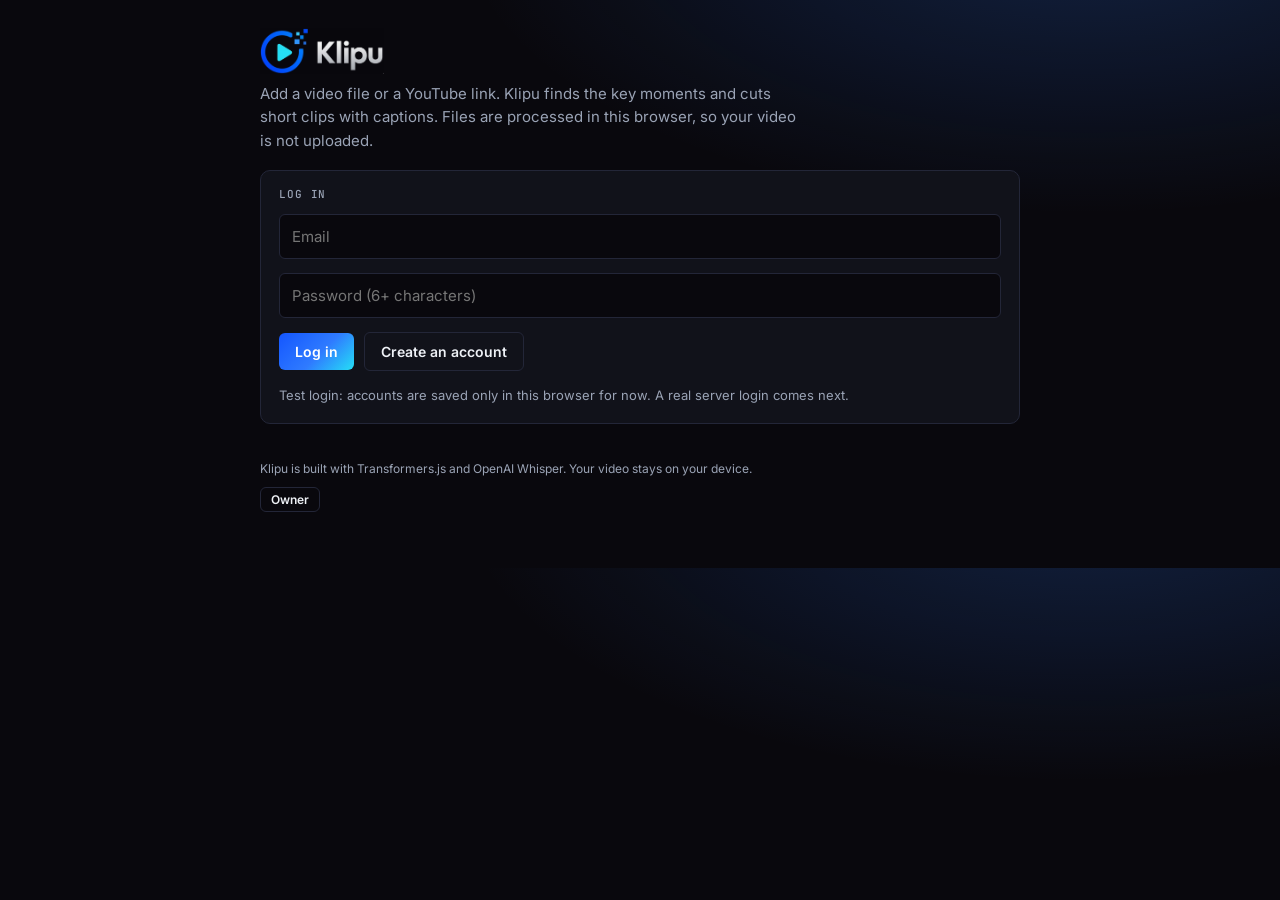
<file: index-13.html>
<!doctype html>
<html lang="en">
<head>
<meta charset="utf-8">
<meta name="viewport" content="width=device-width,initial-scale=1">
<title>Klipu: AI Clip Maker</title>
<link rel="icon" type="image/png" href="[data-uri]">
<link rel="preconnect" href="https://fonts.googleapis.com">
<link rel="preconnect" href="https://fonts.gstatic.com" crossorigin>
<link href="https://fonts.googleapis.com/css2?family=Inter:wght@400;500;600&family=JetBrains+Mono:wght@400;500&family=Space+Grotesk:wght@500;700&display=swap" rel="stylesheet">
<style>
/* Layout concept: an editing bench. Page 1 is the setup. Page 2 is a work bench with one slot per clip, then a small game below it. */
:root {
  --bg: #eceff2;
  --surface: #ffffff;
  --fg: #10151c;
  --muted: #5b6672;
  --line: #d3d9df;
  --accent: #d9480f;
  --accent-fg: #ffffff;
  --ok: #1b7f4b;
  --track: #dfe4e9;
  --err: #b42318;
  --display: "Space Grotesk", system-ui, sans-serif;
  --body: "Inter", system-ui, -apple-system, "Segoe UI", sans-serif;
  --mono: "JetBrains Mono", ui-monospace, Menlo, Consolas, monospace;
  color-scheme: light;
}
@media (prefers-color-scheme: dark) {
  :root {
    --bg: #0e1217; --surface: #161c23; --fg: #e8ecf0; --muted: #8b96a3;
    --line: #27313b; --accent: #2f7bff; --accent-fg: #1a0d05; --ok: #4cc38a;
    --track: #202a33; --err: #ff8a80; color-scheme: dark;
  }
}
* { box-sizing: border-box; }
html, body { margin: 0; }
body { background: var(--bg); color: var(--fg); font: 15px/1.55 var(--body); padding: 28px max(16px, env(safe-area-inset-left, 0px)) 56px; }
.wrap { max-width: 760px; margin: 0 auto; display: flex; flex-direction: column; gap: 18px; }
h1 { font: 700 32px/1.1 var(--display); letter-spacing: -0.02em; margin: 0; text-wrap: balance; }
.sub { color: var(--muted); margin: 8px 0 0; max-width: 60ch; }
.panel { background: var(--surface); border: 1px solid var(--line); border-radius: 10px; padding: 18px; display: flex; flex-direction: column; gap: 14px; min-width: 0; }
.label { font: 500 11px/1 var(--mono); letter-spacing: 0.08em; text-transform: uppercase; color: var(--muted); }
.drop { border: 1.5px dashed var(--line); border-radius: 8px; padding: 26px 16px; text-align: center; cursor: pointer; transition: border-color .15s, background .15s; display: block; }
.drop:hover, .drop.over { border-color: var(--accent); background: color-mix(in srgb, var(--accent) 6%, transparent); }
.drop b { display: block; font: 600 16px var(--display); overflow-wrap: anywhere; }
.drop span { color: var(--muted); font-size: 13px; }
.drop input { display: none; }
.opts { display: grid; grid-template-columns: repeat(auto-fit, minmax(170px, 1fr)); gap: 14px; }
.opt { display: flex; flex-direction: column; gap: 6px; min-width: 0; }
select { font: inherit; color: var(--fg); background: var(--bg); border: 1px solid var(--line); border-radius: 6px; padding: 9px 10px; width: 100%; }
.check { display: flex; align-items: center; gap: 8px; font-size: 14px; }
button { font: 600 14px var(--body); border-radius: 6px; border: 1px solid transparent; padding: 10px 16px; cursor: pointer; }
button.primary { background: var(--accent); color: var(--accent-fg); }
button.ghost { background: transparent; color: var(--fg); border-color: var(--line); }
button:disabled { opacity: .45; cursor: not-allowed; }
button:focus-visible, select:focus-visible, .drop:focus-visible, a:focus-visible, canvas:focus-visible { outline: 2px solid var(--accent); outline-offset: 2px; }
.note { font-size: 13px; color: var(--muted); }
.row { display: flex; flex-wrap: wrap; align-items: center; gap: 10px; }
.bar { height: 8px; border-radius: 4px; background: var(--track); overflow: hidden; }
.bar > i { display: block; height: 100%; width: 0; background: var(--accent); transition: width .25s; }
.stage { font: 500 14px/1.4 var(--mono); overflow-wrap: anywhere; }
.stat { font: 400 12px var(--mono); color: var(--muted); }
.err { color: var(--err); font-size: 14px; white-space: pre-wrap; overflow-wrap: anywhere; }
video#pv { width: 100%; max-height: 60vh; background: #000; border-radius: 8px; }

/* page 2: one slot per clip */
.slots { display: flex; flex-direction: column; gap: 10px; }
.slot { display: grid; grid-template-columns: 38px 1fr; gap: 12px; background: var(--surface); border: 1px solid var(--line); border-radius: 10px; padding: 14px; min-width: 0; }
.slot .n { font: 700 22px var(--display); color: var(--accent); }
.slot h3 { margin: 0; font: 600 16px var(--display); text-wrap: balance; overflow-wrap: anywhere; }
.slot .tc { font: 400 12px var(--mono); color: var(--muted); margin: 2px 0 10px; }
.slot .srow { display: flex; justify-content: space-between; gap: 10px; margin-top: 6px; font: 500 12px var(--mono); }
.slot .pct { color: var(--fg); font-variant-numeric: tabular-nums; }
.slot .sstat { color: var(--muted); text-align: right; overflow-wrap: anywhere; }
.slot.done .bar > i { background: var(--ok); }
.slot.done .n { color: var(--ok); }
.slot.failed .n, .slot.failed .sstat { color: var(--err); }
.slot .acts { margin-top: 10px; }
.slot .acts a { font: 600 14px var(--body); color: var(--accent-fg); background: var(--ok); border-radius: 6px; padding: 10px 16px; text-decoration: none; }
.slot .msg { flex-basis: 100%; font-size: 13px; color: var(--err); overflow-wrap: anywhere; }

/* game */
.game { align-items: center; text-align: center; }
.game .head { align-self: stretch; display: flex; justify-content: space-between; align-items: baseline; gap: 10px; flex-wrap: wrap; }
.game h2 { margin: 0; font: 700 18px var(--display); }
canvas#game { display: block; width: 100%; max-width: 380px; aspect-ratio: 3 / 4; border-radius: 8px; border: 1px solid var(--line); touch-action: manipulation; user-select: none; -webkit-user-select: none; -webkit-tap-highlight-color: transparent; cursor: pointer; }
.badges { display: flex; flex-wrap: wrap; gap: 6px; justify-content: center; }
.badge { font: 500 11px var(--mono); border: 1px solid var(--line); border-radius: 999px; padding: 4px 10px; color: var(--muted); opacity: .5; }
.badge.on { opacity: 1; color: var(--accent-fg); background: var(--accent); border-color: var(--accent); }
.pick { display: grid; grid-template-columns: repeat(auto-fill, minmax(150px, 1fr)); gap: 10px; }
.pick .card { display: flex; flex-direction: column; gap: 6px; text-align: left; background: var(--bg); border: 2px solid var(--line); border-radius: 10px; padding: 8px; color: var(--fg); font: 500 13px/1.3 var(--body); min-width: 0; }
.pick .card canvas, .pick .card .shape { width: 100%; aspect-ratio: 16 / 9; border-radius: 6px; display: block; background: #111; }
.pick .card b { font: 600 13px var(--display); }
.pick .card span { color: var(--muted); font-size: 12px; }
.pick .card[aria-pressed="true"] { border-color: var(--accent); background: color-mix(in srgb, var(--accent) 10%, var(--bg)); }
.pick .card .shape { aspect-ratio: auto; height: 84px; display: flex; align-items: center; justify-content: center; }
.pick .shape i { display: block; height: 100%; background: #3a4654; border: 2px solid #8b96a3; border-radius: 3px; }
.slot .live { margin: 0 0 10px; }
.livecv { display: block; width: 110px; max-width: 40%; height: auto; border-radius: 6px; border: 1px solid var(--line); background: #000; }
.offscreen { position: fixed; left: -99999px; top: 0; width: 8px; height: 8px; }
.hidvid { position: fixed; right: 0; bottom: 0; width: 2px; height: 2px; opacity: .01; pointer-events: none; }

.ad { border: 1px dashed var(--line); border-radius: 8px; padding: 12px 14px; font-size: 13px; color: var(--muted); display: flex; gap: 10px; align-items: center; flex-wrap: wrap; }
.ad b { font: 500 10px var(--mono); letter-spacing: 0.08em; text-transform: uppercase; border: 1px solid var(--line); border-radius: 3px; padding: 2px 5px; }
.ad a { color: var(--accent); font-weight: 600; overflow-wrap: anywhere; }
footer { font-size: 12px; color: var(--muted); }
[hidden] { display: none !important; }
@media (max-width: 520px) { .slot { grid-template-columns: 30px 1fr; gap: 10px; } }

/* ===== Klipu theme: colours taken from the logo ===== */
:root { --bg:#09080d; --surface:#11121a; --fg:#eef1f6; --muted:#9aa3b5; --line:#232638; --accent:#2f7bff; --accent2:#25dff6; --accent-fg:#ffffff; --ok:#25dff6; --track:#1a1d2b; --err:#ff7b86; color-scheme: dark; }
body { background: radial-gradient(900px 420px at 85% -80px, rgba(47,123,255,.22), transparent 70%), var(--bg); }
button.primary { background: linear-gradient(135deg, #1456ff, #2f7bff 55%, #25dff6); color:#fff; border:0; }
.slot .acts a { color:#03141c; }
.badge.on { color:#fff; }
.slot .n, .ad a { color: var(--accent2); }
input[type=text], input[type=email], input[type=password], input[type=url], textarea { font: inherit; color: var(--fg); background: var(--bg); border: 1px solid var(--line); border-radius: 6px; padding: 10px 12px; width: 100%; }
textarea { resize: vertical; }
input:focus-visible, textarea:focus-visible { outline: 2px solid var(--accent2); outline-offset: 2px; }
.stack { display: flex; flex-direction: column; gap: 18px; min-width: 0; }
.brand { display: flex; align-items: center; justify-content: space-between; gap: 12px; flex-wrap: wrap; }
.logo { height: 46px; width: auto; display: block; }
nav { display: flex; gap: 8px; flex-wrap: wrap; }
nav button { padding: 8px 12px; font-size: 13px; }
nav button.on { border-color: var(--accent2); color: var(--accent2); }
.tabs { display: flex; gap: 8px; flex-wrap: wrap; }
.tabs button { padding: 8px 12px; font-size: 13px; }
.tabs button.on { border-color: var(--accent2); color: var(--accent2); }
.soon { display: grid; grid-template-columns: repeat(auto-fit, minmax(200px, 1fr)); gap: 10px; }
.lk { display: flex; flex-direction: column; gap: 2px; border: 1px dashed var(--line); border-radius: 8px; padding: 10px 12px; opacity: .85; }
.lk b { font: 600 14px var(--display); }
.lk span { font: 500 11px var(--mono); color: var(--accent2); letter-spacing: .06em; text-transform: uppercase; }
.stars { display: flex; gap: 4px; }
.star { background: transparent; border: 0; padding: 2px 4px; font-size: 30px; line-height: 1; color: var(--line); }
.star.on { color: var(--accent2); }
.modal { position: fixed; inset: 0; z-index: 50; background: rgba(4,4,8,.72); display: flex; align-items: center; justify-content: center; padding: 16px; }
.modal .card { background: var(--surface); border: 1px solid var(--line); border-radius: 12px; padding: 20px; width: min(440px, 100%); display: flex; flex-direction: column; gap: 12px; }
.modal h2 { margin: 0; font: 700 20px var(--display); }
.rv { border-top: 1px solid var(--line); padding: 12px 0; display: flex; flex-direction: column; gap: 4px; }
.rv:first-child { border-top: 0; }
.rv .meta { font: 400 12px var(--mono); color: var(--muted); }
.rv .st { color: var(--accent2); letter-spacing: 2px; }
.rv .tag { font: 500 10px var(--mono); text-transform: uppercase; border: 1px solid var(--err); color: var(--err); border-radius: 3px; padding: 1px 5px; margin-left: 6px; }
.rv p { margin: 0; overflow-wrap: anywhere; white-space: pre-wrap; }
#ownerBox { display: inline-flex; gap: 6px; align-items: center; }
#ownerBox input { width: 160px; padding: 5px 8px; font-size: 12px; }
footer .row { margin-top: 8px; }
footer button { padding: 4px 10px; font-size: 12px; }
</style>
</head>
<body>
<div class="wrap">
  <header>
    <div class="brand">
      <img class="logo" src="[data-uri]" alt="Klipu">
      <nav id="nav" hidden>
        <button class="ghost" data-go="studio" id="nvStudio">Studio</button>
        <button class="ghost" data-go="reviews" id="nvReviews">Reviews</button>
        <button class="ghost" id="logout">Log out</button>
      </nav>
    </div>
    <p class="sub">Add a video file or a YouTube link. Klipu finds the key moments and cuts short clips with captions. Files are processed in this browser, so your video is not uploaded.</p>
  </header>

  <!-- LOGIN (shown first to everyone who is not logged in) -->
  <section class="panel" id="viewAuth" hidden aria-label="Log in">
    <div class="label" id="authTitle">Log in</div>
    <input id="aEmail" type="email" placeholder="Email" autocomplete="email">
    <input id="aPass" type="password" placeholder="Password (6+ characters)" autocomplete="current-password">
    <div class="err" id="aErr" hidden></div>
    <div class="row"><button class="primary" id="aGo">Log in</button><button class="ghost" id="aSwap">Create an account</button></div>
    <div class="note">Test login: accounts are saved only in this browser for now. A real server login comes next.</div>
  </section>

  <!-- REVIEWS PAGE -->
  <div class="stack" id="viewReviews" hidden>
    <section class="panel">
      <div class="label">Reviews and bug reports</div>
      <div class="stat" id="rvAvg"></div>
      <div class="tabs"><button class="ghost kind on" data-k="review">Review</button><button class="ghost kind" data-k="bug">Report a bug</button></div>
      <div class="stars" id="rvStars" aria-label="Rating"></div>
      <textarea id="rvText" rows="4" maxlength="1000" placeholder="Tell us what you think"></textarea>
      <input id="rvDev" type="text" maxlength="80" placeholder="Phone and browser (helps us find the bug)" hidden>
      <div class="err" id="rvErr" hidden></div>
      <div class="row"><button class="primary" id="rvSend">Send</button></div>
    </section>
    <section class="panel"><div class="label">What people said</div><div id="rvList"></div></section>
  </div>

  <div class="stack" id="studio">

  <!-- AD SLOT (top). Fill PROMO.top in the script below, or paste ad network code inside the div under it. -->
  <aside class="ad" id="adTop" hidden></aside>
  <div id="adNetworkTop"></div>

  <!-- PAGE 1: setup -->
  <section class="panel" id="viewSetup" aria-label="Source and settings">
    <div class="label">1 · Video</div>
    <div class="tabs"><button class="ghost on" id="tabFile">Upload a file</button><button class="ghost" id="tabLink">YouTube link 🔒 Coming soon</button></div>
    <div id="linkBox" hidden style="display:flex;flex-direction:column;gap:8px">
      <input id="linkUrl" type="url" placeholder="Paste a YouTube link" disabled>
      <div class="row"><button class="primary" id="linkGo" disabled>Get video</button><span class="note" id="linkMsg">🔒 Coming soon.</span></div>
    </div>
    <label class="drop" id="drop" tabindex="0">
      <input type="file" id="file" accept="video/*">
      <b id="fname">Choose a video file</b>
      <span id="fmeta">or drop it here. English speech works best.</span>
    </label>
    <div class="label">2 · Settings</div>
    <div class="opts">
      <div class="opt"><label class="label" for="len">Clip length</label>
        <select id="len"><option value="30">About 30 seconds</option><option value="60" selected>About 1 minute</option></select></div>
      <div class="opt"><label class="label" for="count">Number of clips</label>
        <select id="count"><option value="1">1 (best one only)</option><option>3</option><option selected>5</option><option>8</option><option>10</option><option>15</option></select></div>
      <div class="opt"><label class="label" for="lang">Language in the video</label>
        <select id="lang"><option value="en">English</option><option value="hi">Hindi</option><option value="bn">Bengali</option><option value="auto">Other (auto-detect)</option></select></div>
      <div class="opt"><label class="label" for="model">Speech model</label>
        <select id="model"><option value="tiny">Fast (tiny)</option><option value="base">Better (base, slower)</option><option value="small">Best for Hindi (small, slowest, big download)</option></select></div>
      <div class="opt"><label class="label" for="quality">Clip quality</label>
        <select id="quality"><option value="light" selected>Light 540p: smooth, small files</option><option value="hd">HD 720p: sharper, heavier</option></select></div>
      <div class="opt"><label class="label" for="speed">Speed</label>
        <select id="speed"><option value="safe" selected>Safe: smooth phone (recommended)</option><option value="balanced">Balanced: 2 helpers, phone may slow down</option><option value="fast">Fast: strong phones / laptops only</option></select></div>
    </div>
    <div class="label">Shape of the clip</div>
    <input type="hidden" id="fmt" value="orig"><div class="pick" id="pickFmt"></div>
    <div class="label">Framing (when the shape is not "Same as video")</div>
    <input type="hidden" id="frame" value="follow"><div class="pick" id="pickFrame"></div>
    <div id="peoplePos" hidden style="display:flex;flex-direction:column;gap:8px">
      <div class="label">Where the people sit (0% = left edge, 100% = right edge)</div>
      <label class="check">Person 1 <input type="range" id="cx1" min="0" max="100" value="27" style="flex:1"><output>27%</output></label>
      <label class="check">Person 2 <input type="range" id="cx2" min="0" max="100" value="73" style="flex:1"><output>73%</output></label>
    </div>
    <div class="label">Top line (topic + hook)</div>
    <input type="hidden" id="top" value="hook"><div class="pick" id="pickTop"></div>
    <div class="label">Caption style</div>
    <input type="hidden" id="capstyle" value="pop"><div class="pick" id="pickCap"></div>
    <div class="note">Hindi, Bengali and other languages use the bigger speech engine (about 150 MB the first time). Pick "Better (base)" for them, because the tiny one makes many mistakes. If the page crashes, choose Safe and close other tabs.</div>
    <div class="row">
      <button class="primary" id="go" disabled>Make my clips</button>
      <span class="note">Keep this tab open with the screen on and the phone plugged in. The first run downloads the speech model once and needs internet.</span>
    </div>
  </section>

  <section class="panel" id="soonBox" aria-label="Coming soon">
    <div class="label">Coming soon</div>
    <div class="soon">
      <div class="lk"><b>🔒 Live stream clipping</b><span>Coming soon</span></div>
      <div class="lk"><b>🔒 Creator workspaces</b><span>Coming soon</span></div>
      <div class="lk"><b>🔒 Auto-post to YouTube</b><span>Coming soon</span></div>
      <div class="lk"><b>🔒 Premium (no ads)</b><span>Coming soon</span></div>
    </div>
  </section>

  <!-- PAGE 2: work bench -->
  <div id="viewWork" hidden style="display:flex;flex-direction:column;gap:14px">
    <section class="panel" aria-live="polite">
      <div class="label" id="stepLabel">Step 1 of 2</div>
      <div class="stage" id="stageTxt">Starting…</div>
      <div class="bar"><i id="barFill"></i></div>
      <div class="stat" id="elapsed"></div>
      <div class="err" id="errTxt" hidden></div>
      <div class="row"><button class="ghost" id="back" hidden>Start over</button></div>
    </section>

    <video id="pv" controls playsinline hidden></video>
    <div class="slots" id="slots"></div>

    <section class="panel game" aria-label="Game">
      <div class="head"><h2>Play while you wait</h2><span class="stat" id="gameScore">Level 1 · Score 0 · Best 0</span></div>
      <canvas id="game" tabindex="0" aria-label="Tap to make the bird fly between the pillars"></canvas>
      <div class="badges" id="badges" aria-label="Achievements"></div>
      <span class="note">Tap the game, or press Space, to fly. Every 5 pillars is a new level with a new badge. From score 10, shield and boost orbs appear in the gaps.</span>
    </section>
  </div>

  </div><!-- /studio -->

  <!-- AD SLOT (bottom) -->
  <aside class="ad" id="adBottom" hidden></aside>
  <div id="adNetworkBottom"></div>

  <footer>Klipu is built with Transformers.js and OpenAI Whisper. Your video stays on your device.
    <div class="row"><button class="ghost" id="ownerBtn">Owner</button><span id="ownerBox" hidden><input id="ownerCode" type="password" placeholder="Owner code" autocomplete="off"><button class="primary" id="ownerGo">Unlock</button></span><span id="ownerMsg"></span></div>
  </footer>
</div>
<div class="modal" id="rvModal" hidden>
  <div class="card" role="dialog" aria-modal="true" aria-labelledby="mTitle">
    <h2 id="mTitle">Your clip is exported 🎉</h2>
    <div class="note">How was Klipu? It takes 10 seconds.</div>
    <div class="stars" id="mStars" aria-label="Rating"></div>
    <textarea id="mText" rows="3" maxlength="1000" placeholder="What should we keep or fix? (optional)"></textarea>
    <div class="err" id="mErr" hidden></div>
    <div class="row"><button class="primary" id="mSend">Send review</button><button class="ghost" id="mLater">Later</button><button class="ghost" id="mAll">All reviews</button></div>
  </div>
</div>
<canvas id="stage" class="offscreen" aria-hidden="true"></canvas>


<script>
/* Klipu shell: login, reviews, locks. Plain script, runs before the main module. */
(() => {
  const Q = (id) => document.getElementById(id);
  const OWNER_CODE = 'klipu-owner-change-me';   // <-- CHANGE THIS. Anyone who reads this file can see it, so it is a soft lock only.
  const LONG_MIN = 30;                          // videos longer than this (minutes) are owner-only for now
  const ls = {
    get(k, d) { try { const v = localStorage.getItem(k); return v ? JSON.parse(v) : d; } catch (e) { return d; } },
    set(k, v) { try { localStorage.setItem(k, JSON.stringify(v)); } catch (e) { /* storage blocked */ } }
  };
  let owner = ls.get('klipu_owner', false);
  async function sha(s) {
    try { const b = await crypto.subtle.digest('SHA-256', new TextEncoder().encode(s)); return Array.from(new Uint8Array(b), (x) => x.toString(16).padStart(2, '0')).join(''); }
    catch (e) { return btoa(unescape(encodeURIComponent(s))); }
  }
  const show = (el, msg) => { el.textContent = msg; el.hidden = !msg; };

  /* ---- store: swap these two functions for Supabase/Firebase later so reviews are shared between everyone ---- */
  const Store = {
    all: () => ls.get('klipu_reviews', []),
    add(r) { const a = Store.all(); a.unshift(r); ls.set('klipu_reviews', a.slice(0, 300)); }
  };

  /* ---- pages ---- */
  const pages = { studio: 'studio', reviews: 'viewReviews', auth: 'viewAuth' };
  function go(p) {
    const user = ls.get('klipu_session', null);
    if (!user) p = 'auth';
    for (const k in pages) Q(pages[k]).hidden = k !== p;
    Q('nav').hidden = !user;
    Q('nvStudio').classList.toggle('on', p === 'studio');
    Q('nvReviews').classList.toggle('on', p === 'reviews');
    if (p === 'reviews') drawReviews();
    window.scrollTo(0, 0);
  }
  document.querySelectorAll('[data-go]').forEach((b) => b.addEventListener('click', () => go(b.dataset.go)));

  /* ---- login (test version, browser only) ---- */
  let signup = false;
  function authMode(s) {
    signup = s;
    Q('authTitle').textContent = s ? 'Create an account' : 'Log in';
    Q('aGo').textContent = s ? 'Sign up' : 'Log in';
    Q('aSwap').textContent = s ? 'I already have an account' : 'Create an account';
    Q('aPass').autocomplete = s ? 'new-password' : 'current-password';
    show(Q('aErr'), '');
  }
  Q('aSwap').addEventListener('click', () => authMode(!signup));
  async function submitAuth() {
    const email = Q('aEmail').value.trim().toLowerCase(), pass = Q('aPass').value;
    if (!/^[^@\s]+@[^@\s]+\.[^@\s]+$/.test(email)) return show(Q('aErr'), 'Enter a valid email.');
    if (pass.length < 6) return show(Q('aErr'), 'Password needs 6 or more characters.');
    const users = ls.get('klipu_users', {}), hash = await sha(pass + '|' + email);
    if (signup) {
      if (users[email]) return show(Q('aErr'), 'This email already has an account. Log in instead.');
      users[email] = hash; ls.set('klipu_users', users);
    } else if (users[email] !== hash) return show(Q('aErr'), 'Wrong email or password.');
    ls.set('klipu_session', email); Q('aPass').value = ''; show(Q('aErr'), ''); go('studio');
  }
  Q('aGo').addEventListener('click', submitAuth);
  Q('aPass').addEventListener('keydown', (e) => { if (e.key === 'Enter') submitAuth(); });
  Q('logout').addEventListener('click', () => { ls.set('klipu_session', null); go('auth'); });

  /* ---- stars ---- */
  function mkStars(box) {
    let v = 0; const bs = [];
    const paint = () => bs.forEach((b, j) => b.classList.toggle('on', j < v));
    for (let i = 1; i <= 5; i++) {
      const b = document.createElement('button'); b.type = 'button'; b.className = 'star'; b.textContent = '★';
      b.setAttribute('aria-label', i + (i > 1 ? ' stars' : ' star'));
      b.addEventListener('click', () => { v = i; paint(); }); bs.push(b); box.append(b);
    }
    return { get: () => v, reset() { v = 0; paint(); } };
  }
  const pageStars = mkStars(Q('rvStars')), modalStars = mkStars(Q('mStars'));
  const who = () => { const e = ls.get('klipu_session', '') || 'guest'; return e.split('@')[0].slice(0, 3) + '***'; };
  const clean = (s) => s.replace(/\s+/g, ' ').trim().slice(0, 1000);

  /* ---- reviews page ---- */
  let kind = 'review';
  document.querySelectorAll('.kind').forEach((b) => b.addEventListener('click', () => {
    kind = b.dataset.k;
    document.querySelectorAll('.kind').forEach((x) => x.classList.toggle('on', x === b));
    Q('rvStars').hidden = kind === 'bug'; Q('rvDev').hidden = kind !== 'bug';
    Q('rvText').placeholder = kind === 'bug' ? 'What went wrong? What did you tap before it happened?' : 'Tell us what you think';
  }));
  Q('rvSend').addEventListener('click', () => {
    const text = clean(Q('rvText').value);
    if (!text) return show(Q('rvErr'), 'Write a few words first.');
    if (kind === 'review' && !pageStars.get()) return show(Q('rvErr'), 'Pick a star rating.');
    Store.add({ type: kind, stars: kind === 'review' ? pageStars.get() : 0, text, device: clean(Q('rvDev').value).slice(0, 80), who: who(), t: Date.now() });
    Q('rvText').value = ''; Q('rvDev').value = ''; pageStars.reset(); show(Q('rvErr'), ''); drawReviews();
  });
  function drawReviews() {
    const all = Store.all(), rs = all.filter((r) => r.type === 'review' && r.stars);
    Q('rvAvg').textContent = rs.length ? 'Average ' + (rs.reduce((a, r) => a + r.stars, 0) / rs.length).toFixed(1) + ' / 5 from ' + rs.length + ' review' + (rs.length > 1 ? 's' : '') : 'No reviews yet. Be the first.';
    const box = Q('rvList'); box.replaceChildren();
    if (!all.length) { const n = document.createElement('div'); n.className = 'note'; n.textContent = 'Nothing here yet.'; box.append(n); return; }
    for (const r of all) {
      const d = document.createElement('div'); d.className = 'rv';
      const m = document.createElement('div'); m.className = 'meta';
      if (r.stars) { const s = document.createElement('span'); s.className = 'st'; s.textContent = '★'.repeat(r.stars); m.append(s, ' '); }
      m.append(r.who + ' · ' + new Date(r.t).toLocaleDateString());
      if (r.type === 'bug') { const t = document.createElement('span'); t.className = 'tag'; t.textContent = 'Bug'; m.append(t); }
      const p = document.createElement('p'); p.textContent = r.text + (r.device ? '\n(' + r.device + ')' : '');
      d.append(m, p); box.append(d);
    }
  }

  /* ---- review popup when a clip is exported ---- */
  let asked = false;
  const modal = Q('rvModal');
  const closeModal = () => { modal.hidden = true; };
  document.addEventListener('click', (e) => {
    const a = e.target.closest && e.target.closest('#slots a[download]');
    if (!a || asked) return;
    const last = ls.get('klipu_rv_last', 0);
    if (Date.now() - last < 7 * 864e5) return;
    asked = true; setTimeout(() => { modal.hidden = false; const f = Q('mStars').querySelector('button'); if (f) f.focus(); }, 900);
  });
  Q('mLater').addEventListener('click', closeModal);
  Q('mAll').addEventListener('click', () => { closeModal(); go('reviews'); });
  Q('mSend').addEventListener('click', () => {
    if (!modalStars.get()) return show(Q('mErr'), 'Pick a star rating.');
    Store.add({ type: 'review', stars: modalStars.get(), text: clean(Q('mText').value) || '(no comment)', device: '', who: who(), t: Date.now() });
    ls.set('klipu_rv_last', Date.now()); modalStars.reset(); Q('mText').value = ''; show(Q('mErr'), ''); closeModal();
  });
  document.addEventListener('keydown', (e) => { if (e.key === 'Escape' && !modal.hidden) closeModal(); });

  /* ---- locks (owner can open them) ---- */
  function applyLocks() {
    for (const [id, vals, fallback] of [['count', ['10', '15'], '5'], ['quality', ['hd'], 'light']]) {
      const sel = Q(id);
      for (const o of sel.options) {
        const v = o.value || o.textContent.trim();
        if (!vals.includes(v)) continue;
        if (!o.dataset.t) o.dataset.t = o.textContent;
        o.disabled = !owner; o.textContent = owner ? o.dataset.t : '🔒 ' + o.dataset.t + ' (coming soon)';
      }
      if (sel.selectedOptions[0] && sel.selectedOptions[0].disabled) sel.value = fallback;
    }
    Q('linkUrl').disabled = !owner; Q('linkGo').disabled = !owner;
    Q('ownerBtn').textContent = owner ? 'Owner mode on (tap to lock)' : 'Owner';
    window.klipuCheckLong();
  }
  window.klipuCheckLong = () => {
    const st = window.klipuState; if (!st || !st.duration) return;
    if (st.duration / 60 > LONG_MIN && !owner) { Q('go').disabled = true; Q('fmeta').textContent = '🔒 Videos over ' + LONG_MIN + ' minutes are coming soon. Pick a shorter one.'; }
    else if (st.file) Q('go').disabled = false;
  };
  Q('ownerBtn').addEventListener('click', () => {
    if (owner) { owner = false; ls.set('klipu_owner', false); applyLocks(); return; }
    Q('ownerBox').hidden = !Q('ownerBox').hidden; if (!Q('ownerBox').hidden) Q('ownerCode').focus();
  });
  const tryOwner = () => {
    if (Q('ownerCode').value === OWNER_CODE) { owner = true; ls.set('klipu_owner', true); Q('ownerCode').value = ''; Q('ownerBox').hidden = true; Q('ownerMsg').textContent = ''; applyLocks(); }
    else Q('ownerMsg').textContent = 'Wrong code.';
  };
  Q('ownerGo').addEventListener('click', tryOwner);
  Q('ownerCode').addEventListener('keydown', (e) => { if (e.key === 'Enter') tryOwner(); });

  /* ---- source tabs ---- */
  Q('tabFile').addEventListener('click', () => { Q('drop').hidden = false; Q('linkBox').hidden = true; Q('tabFile').classList.add('on'); Q('tabLink').classList.remove('on'); });
  Q('tabLink').addEventListener('click', () => { Q('drop').hidden = true; Q('linkBox').hidden = false; Q('tabLink').classList.add('on'); Q('tabFile').classList.remove('on'); });
  Q('linkGo').addEventListener('click', () => { Q('linkMsg').textContent = 'Link import needs the server part, which is not connected yet.'; });

  const syncPeople = () => { Q('peoplePos').hidden = !['solo', 'split', 'pip', 'trio'].includes(Q('frame').value); };
  Q('pickFrame').addEventListener('click', () => setTimeout(syncPeople, 0));
  for (const id of ['cx1', 'cx2']) Q(id).addEventListener('input', (e) => { e.target.nextElementSibling.textContent = e.target.value + '%'; });
  syncPeople();
  Q('lang').addEventListener('change', () => { if (['hi', 'bn'].includes(Q('lang').value) && Q('model').value === 'tiny') Q('model').value = 'base'; });
  applyLocks(); authMode(false); go('studio');
})();
</script>

<script type="module">
const $ = (id) => document.getElementById(id);
const PEOPLE = ['solo', 'split', 'pip', 'trio'];
const state = { file: null, duration: 0, segs: [], clips: [], slots: [], busy: false };
window.klipuState = state;

/* ---------- YOUR PROMO / AD SETTINGS: edit these two lines ---------- */
const PROMO = {
  top:    { text: '', url: '' },   // e.g. { text: 'Try my other app', url: 'https://example.com' }
  bottom: { text: '', url: '' }
};
for (const [k, id] of [['top', 'adTop'], ['bottom', 'adBottom']]) {
  const p = PROMO[k], el = $(id);
  if (p.text && p.url) {
    const tag = document.createElement('b'); tag.textContent = 'Ad';
    const a = document.createElement('a'); a.href = p.url; a.target = '_blank'; a.rel = 'sponsored noopener'; a.textContent = p.text;
    el.append(tag, a); el.hidden = false;
  }
}

/* ---------- helpers ---------- */
const fmt = (t) => {
  t = Math.max(0, Math.round(t));
  const h = Math.floor(t / 3600), m = Math.floor((t % 3600) / 60), s = t % 60;
  return (h ? h + ':' + String(m).padStart(2, '0') : m) + ':' + String(s).padStart(2, '0');
};
const timeout = (ms, msg) => new Promise((_, rej) => setTimeout(() => rej(new Error(msg)), ms));
const once = (el, ev) => new Promise((r) => el.addEventListener(ev, r, { once: true }));
function showErr(e) {
  console.error(e);
  $('errTxt').textContent = 'Something went wrong:\n' + (e && e.message ? e.message : e);
  $('errTxt').hidden = false; $('back').hidden = false;
}
window.addEventListener('unhandledrejection', (e) => {
  const r = e.reason, m = r && r.message ? r.message : '';
  if ((r && r.name === 'AbortError') || /play\(\)|interrupted/i.test(m)) { e.preventDefault(); return; } // harmless video play/pause clash
  showErr(r);
});
let t0 = 0, tick = null;
const startTimer = () => { t0 = Date.now(); clearInterval(tick); $('elapsed').textContent = 'Elapsed 0:00'; tick = setInterval(() => { $('elapsed').textContent = 'Elapsed ' + fmt((Date.now() - t0) / 1000); }, 1000); };
const stopTimer = () => clearInterval(tick);
const setStage = (txt, pct) => { $('stageTxt').textContent = txt; if (pct != null) $('barFill').style.width = Math.min(100, pct) + '%'; };
let wl = null, wantAwake = false;
let nosleep = null;
function noSleep(on) { // a silent looping video keeps the screen on even where the wake-lock API is missing (e.g. a downloaded file)
  try {
    if (on) {
      if (!nosleep) { nosleep = document.createElement('video'); nosleep.className = 'hidvid'; nosleep.muted = true; nosleep.loop = true; nosleep.playsInline = true; nosleep.setAttribute('playsinline', ''); nosleep.src = '[data-uri]'; document.body.appendChild(nosleep); }
      const p = nosleep.play(); if (p && p.catch) p.catch(() => {});
    } else if (nosleep) nosleep.pause();
  } catch (e) { /* ok */ }
}
async function keepAwake(on) {
  wantAwake = on; noSleep(on);
  try {
    if (on && !wl && navigator.wakeLock) { wl = await navigator.wakeLock.request('screen'); wl.addEventListener('release', () => { wl = null; }); }
    else if (!on && wl) { await wl.release(); wl = null; }
  } catch (e) { /* not available here */ }
}
document.addEventListener('visibilitychange', () => { if (wantAwake && document.visibilityState === 'visible') keepAwake(true); });

/* ---------- file selection ---------- */
function chooseFile(f) {
  if (!f) return;
  disposeRenderer();
  state.file = f;
  $('fname').textContent = f.name;
  $('fmeta').textContent = (f.size / 1048576).toFixed(0) + ' MB · click to change';
  // read the length with a short-lived element, then release it so it does not hold memory
  const u = URL.createObjectURL(f), v = document.createElement('video');
  v.preload = 'metadata'; v.src = u;
  v.onloadedmetadata = () => { state.duration = v.duration; $('fmeta').textContent += ' · ' + fmt(v.duration); if (window.klipuCheckLong) window.klipuCheckLong(); v.removeAttribute('src'); v.load(); URL.revokeObjectURL(u); };
  v.onerror = () => { URL.revokeObjectURL(u); };
  $('go').disabled = false;
}
$('file').addEventListener('change', (e) => chooseFile(e.target.files[0]));
const drop = $('drop');
['dragover', 'dragenter'].forEach((ev) => drop.addEventListener(ev, (e) => { e.preventDefault(); drop.classList.add('over'); }));
['dragleave', 'drop'].forEach((ev) => drop.addEventListener(ev, (e) => { e.preventDefault(); drop.classList.remove('over'); }));
drop.addEventListener('drop', (e) => chooseFile(e.dataTransfer.files[0]));
drop.addEventListener('keydown', (e) => { if (e.key === 'Enter' || e.key === ' ') { e.preventDefault(); $('file').click(); } });

/* ---------- audio extraction (16 kHz mono) ---------- */
async function extractAudio(file) {
  let buf;
  try { buf = await file.arrayBuffer(); }
  catch (e) { throw new Error('This file is too large for the browser to read at once. Try a smaller or compressed version of the video.'); }
  const ctx = new (window.AudioContext || window.webkitAudioContext)({ sampleRate: 16000 });
  let audio;
  try { audio = await ctx.decodeAudioData(buf); }
  catch (e) { throw new Error('The browser could not read the sound of this video. Try an MP4 (H.264) file, or a smaller one.'); }
  buf = null;
  const ch = audio.numberOfChannels, out = new Float32Array(audio.length);
  for (let c = 0; c < ch; c++) { const d = audio.getChannelData(c); for (let i = 0; i < d.length; i++) out[i] += d[i] / ch; }
  ctx.close();
  return out;
}

/* ---------- speech to text ----------
   The listening work runs in background workers (up to 3 at the same time on a fast phone), so the page and the game never freeze.
   If the browser cannot start a worker, the same code runs on the page instead. Finished 30-second pieces are saved, so a stopped job resumes. */
const SR_ = 16000, WIN_ = 30 * SR_;
let ASR_LANG = '';
const LANGS = { en: '', hi: 'hindi', bn: 'bengali', auto: '' };
const modelFor = () => 'Xenova/whisper-' + $('model').value + ($('lang').value === 'en' ? '.en' : '');
function loadCache(key) {
  try { const v = JSON.parse(localStorage.getItem(key) || 'null'); if (v && Array.isArray(v.segs) && Array.isArray(v.done)) return v; } catch (e) { /* no saved progress */ }
  return { segs: [], done: [] };
}
function saveCache(key, cache) { try { localStorage.setItem(key, JSON.stringify(cache)); } catch (e) { /* storage full or blocked */ } }
const isLoud = (piece) => {
  if (piece.length < SR_) return false;
  let sum = 0, n = 0; for (let i = 0; i < piece.length; i += 8) { sum += piece[i] * piece[i]; n++; }
  return Math.sqrt(sum / n) > 0.004;
};

// Self-contained: it is also copied into the worker, so it may only use its own arguments and browser globals.
async function transcribeChunk(piece, off, asr, lang) {
  const out = [], SR = 16000, dur = piece.length / SR;
  /* first try: every word gets its own start and end time, so captions follow the voice exactly */
  let wordList = null;
  try {
    const wr = await asr(piece, lang ? { return_timestamps: 'word', language: lang, task: 'transcribe' } : { return_timestamps: 'word' });
    if (wr && wr.chunks && wr.chunks.length && wr.chunks.every((c) => Array.isArray(c.timestamp) && c.timestamp[0] != null)) wordList = wr.chunks;
  } catch (e) { wordList = null; }
  if (wordList) {
    let cur = [];
    const flush = () => {
      if (!cur.length) return;
      const text = cur.map((x) => x.w).join(' ');
      if (text.length >= 2 && !/^[\[(].*[\])]$/.test(text)) out.push({ start: off + cur[0].s, end: off + cur[cur.length - 1].e, text, wt: cur.map((x) => ({ w: x.w, s: off + x.s, e: off + x.e })) });
      cur = [];
    };
    for (const c of wordList) {
      const w = (c.text || '').trim(); if (!w) continue;
      const a = c.timestamp[0], b = c.timestamp[1] == null || c.timestamp[1] <= a ? Math.min(a + 0.4, dur) : c.timestamp[1];
      if (cur.length && (a - cur[cur.length - 1].e > 0.8 || cur.length >= 14)) flush();
      cur.push({ w, s: a, e: b });
      if (/[.?!\u0964]$/.test(w)) flush();
    }
    flush();
    if (out.length) return out;
  }
  /* fallback: whole sentences with times, words spread evenly inside */
  const res = await asr(piece, lang ? { return_timestamps: true, language: lang, task: 'transcribe' } : { return_timestamps: true });
  const list = res.chunks && res.chunks.length ? res.chunks : [{ text: res.text, timestamp: [0, piece.length / SR] }];
  for (const c of list) {
    const text = (c.text || '').trim();
    if (text.length < 2 || /^[\[(].*[\])]$/.test(text)) continue;
    const a = (c.timestamp && c.timestamp[0]) || 0;
    let b = c.timestamp && c.timestamp[1];
    if (b == null || b <= a) b = Math.min(a + 5, piece.length / SR);
    out.push({ start: off + a, end: off + b, text });
  }
  return out;
}
// Self-contained: runs inside each background worker.
function asrWorkerMain() {
  let asr = null;
  self.postMessage({ t: 'hello' });
  self.onmessage = async (e) => {
    const m = e.data;
    try {
      if (m.t === 'init') {
        let tf = null, local = false;
        if (m.localLib) { try { tf = await import(m.localLib); local = true; } catch (err) { tf = null; } }
        if (!tf) tf = await import(m.cdnLib);
        const env = tf.env;
        env.allowLocalModels = !!m.localLib; env.allowRemoteModels = true; env.localModelPath = m.modelPath;
        if (local && m.wasmPaths) env.backends.onnx.wasm.wasmPaths = m.wasmPaths;
        try { env.backends.onnx.wasm.numThreads = 1; } catch (err) { /* default */ }
        const files = {};
        asr = await tf.pipeline('automatic-speech-recognition', m.model, {
          device: 'wasm',
          progress_callback: (p) => {
            if (p.status === 'progress' && p.file) {
              files[p.file] = { loaded: p.loaded, total: p.total };
              let l = 0, t = 0; for (const k in files) { l += files[k].loaded; t += files[k].total; }
              if (t) self.postMessage({ t: 'dl', frac: l / t });
            }
          }
        });
        self.postMessage({ t: 'ready' });
      } else if (m.t === 'job') {
        const segs = await transcribeChunk(m.audio, m.off, asr, m.lang);
        self.postMessage({ t: 'result', idx: m.idx, segs });
      }
    } catch (err) { self.postMessage({ t: 'error', message: String(err && err.message ? err.message : err), idx: m.idx }); }
  };
}
const ASR_WORKER_SRC = () => transcribeChunk.toString() + '\n(' + asrWorkerMain.toString() + ')();';

function libUrls() {
  const isHttp = location.protocol.startsWith('http');
  return {
    isHttp,
    localLib: isHttp ? new URL('./vendor/transformers.min.js', location.href).href : '',
    cdnLib: 'https://cdn.jsdelivr.net/npm/@huggingface/transformers@3.5.1',
    modelPath: new URL('./models/', location.href).href,
    wasmPaths: new URL('./vendor/', location.href).href
  };
}
const lanes = (kind, max) => { // kind: 'asr' (listening) or 'cut' (making clips)
  const mode = $('speed').value, hc = navigator.hardwareConcurrency || 4, mem = navigator.deviceMemory || 4;
  if (mode === 'safe' || mem <= 2) return 1;
  const cap = mode === 'fast' ? max : (kind === 'asr' ? 2 : 1);
  return Math.max(1, Math.min(cap, hc >= 8 ? 3 : hc >= 4 ? 2 : 1));
};
function listeningText(doneWin, totalWin, startWin, startMs, n) {
  const el = Math.max((performance.now() - startMs) / 1000, 1), rate = (doneWin - startWin) / el; // windows per second
  const left = rate > 0 ? (totalWin - doneWin) / rate : 0;
  return 'Listening to the video… ' + fmt(doneWin * 30) + ' of ' + fmt(totalWin * 30) + (n > 1 ? ' · ' + n + ' helpers working' : '') + (doneWin > startWin ? ' · about ' + fmt(left) + ' left' : '');
}

function transcribePool(audio, modelId, key, cache) {
  return new Promise((resolve, reject) => {
    const total = Math.ceil(audio.length / WIN_), done = new Set(cache.done), queue = [];
    for (let i = 0; i < total; i++) if (!done.has(i)) queue.push(i);
    const urls = libUrls(), want = Math.min(lanes('asr', modelId.includes('base') ? 2 : 3), queue.length);
    const workers = [], startWin = done.size, startMs = { v: 0 };
    let settled = false, inflight = 0, anyReady = false, blobUrl = null;
    const noWorker = (why) => Object.assign(new Error(why), { fallback: true });
    const kill = () => { workers.forEach((w) => { try { w.terminate(); } catch (e) { /* gone */ } }); if (blobUrl) URL.revokeObjectURL(blobUrl); };
    const fail = (e) => { if (settled) return; settled = true; kill(); reject(e); };
    const report = () => setStage(listeningText(done.size, total, startWin, startMs.v, workers.filter((w) => w.ready && !w.dead).length), 10 + (done.size / total) * 85);
    const finish = () => {
      if (settled) return; settled = true; kill();
      cache.segs.sort((a, b) => a.start - b.start); resolve(cache.segs);
    };
    const record = (idx, segs) => { for (const s of segs) cache.segs.push(s); done.add(idx); cache.done.push(idx); saveCache(key, cache); };
    const pump = (w) => {
      while (!settled && queue.length) {
        const idx = queue.shift(), s = idx * WIN_, piece = audio.slice(s, Math.min(s + WIN_, audio.length));
        if (!isLoud(piece)) { record(idx, []); continue; }
        w.cur = idx; inflight++;
        w.postMessage({ t: 'job', idx, off: s / SR_, audio: piece, lang: ASR_LANG }, [piece.buffer]);
        return;
      }
      w.cur = null;
      if (!queue.length && !inflight) finish();
    };
    const spawn = (k) => {
      let w;
      try { w = new Worker(blobUrl || (blobUrl = URL.createObjectURL(new Blob([ASR_WORKER_SRC()], { type: 'text/javascript' })))); }
      catch (e) { if (k === 0) fail(noWorker('worker not allowed')); return; }
      w.k = k; w.cur = null; w.ready = false; w.dead = false; workers.push(w);
      let hello = false;
      const die = (err) => {
        if (w.dead) return; w.dead = true; try { w.terminate(); } catch (e) { /* gone */ }
        if (w.cur != null) { queue.unshift(w.cur); inflight--; w.cur = null; }
        if (k === 0 && !anyReady) { fail(err.fallback ? err : Object.assign(noWorker(err.message), { detail: err.message })); return; }
        if (workers.every((x) => x.dead)) { fail(err); return; }
        workers.filter((x) => !x.dead && x.ready && x.cur == null).forEach(pump); // others take over the work
      };
      const helloTimer = setTimeout(() => { if (!hello) die(noWorker('worker did not start')); }, 6000);
      w.onerror = (ev) => { clearTimeout(helloTimer); die(new Error('The speech worker stopped: ' + (ev.message || 'unknown error'))); };
      w.onmessage = (e) => {
        const m = e.data;
        if (m.t === 'hello') { hello = true; clearTimeout(helloTimer); w.postMessage({ t: 'init', model: modelId, localLib: urls.localLib, cdnLib: urls.cdnLib, modelPath: urls.modelPath, wasmPaths: urls.wasmPaths }); }
        else if (m.t === 'dl') { if (k === 0 && !anyReady) setStage('Downloading speech model (first time only) ' + Math.round(m.frac * 100) + '%', 2 + m.frac * 8); }
        else if (m.t === 'ready') {
          w.ready = true;
          if (!anyReady) { anyReady = true; startMs.v = performance.now(); for (let j = 1; j < want; j++) setTimeout(() => spawn(j), 300 * j); }
          setStage('Listening to the video…', 10);
          pump(w);
        } else if (m.t === 'result') { inflight--; w.cur = null; record(m.idx, m.segs); report(); pump(w); }
        else if (m.t === 'error') {
          if (k === 0 && !anyReady) { die(Object.assign(noWorker(m.message), { detail: m.message })); return; }
          if (m.idx != null) { die(new Error(m.message)); return; }
          die(new Error(m.message));
        }
      };
    };
    if (!queue.length) { finish(); return; }
    spawn(0);
  });
}

async function transcribeOnMain(audio, modelId, key, cache) {
  setStage('Loading speech model…', 2);
  const urls = libUrls();
  let tf = null, local = false;
  if (urls.isHttp) { try { tf = await import(urls.localLib); local = true; } catch (e) { tf = null; } }
  if (!tf) tf = await import(urls.cdnLib);
  const { pipeline, env } = tf;
  env.allowLocalModels = urls.isHttp; env.allowRemoteModels = true; env.localModelPath = urls.modelPath;
  if (local) env.backends.onnx.wasm.wasmPaths = urls.wasmPaths;
  try { env.backends.onnx.wasm.numThreads = 1; } catch (e) { /* default */ }
  const files = {};
  const progress_callback = (p) => {
    if (p.status === 'progress' && p.file) {
      files[p.file] = { loaded: p.loaded, total: p.total };
      let l = 0, t = 0; for (const k in files) { l += files[k].loaded; t += files[k].total; }
      if (t) setStage('Downloading speech model (first time only) ' + Math.round(l / t * 100) + '%', 2 + (l / t) * 8);
    }
  };
  let asr;
  try { asr = await pipeline('automatic-speech-recognition', modelId, { device: 'wasm', progress_callback }); }
  catch (e) { throw new Error('The speech engine could not start. Check your internet and try again.\n(' + (e && e.message ? e.message : e) + ')'); }
  const total = Math.ceil(audio.length / WIN_), done = new Set(cache.done), startWin = done.size, startMs = performance.now();
  for (let idx = 0; idx < total; idx++) {
    if (done.has(idx)) continue;
    const s = idx * WIN_, piece = audio.subarray(s, Math.min(s + WIN_, audio.length));
    const segs = isLoud(piece) ? await transcribeChunk(piece, s / SR_, asr, ASR_LANG) : [];
    for (const x of segs) cache.segs.push(x);
    done.add(idx); cache.done.push(idx); saveCache(key, cache);
    setStage(listeningText(done.size, total, startWin, startMs, 1), 10 + (done.size / total) * 85);
    await new Promise((r) => setTimeout(r, 0));
  }
  cache.segs.sort((a, b) => a.start - b.start);
  return cache.segs;
}

async function transcribe(audio, modelId, key) {
  const cache = loadCache(key), total = Math.ceil(audio.length / WIN_);
  if (cache.done.length >= total) { cache.segs.sort((a, b) => a.start - b.start); return cache.segs; } // finished earlier
  setStage('Loading speech model…', 2);
  try { return await transcribePool(audio, modelId, key, cache); }
  catch (e) {
    if (!e || !e.fallback) throw e;
    console.warn('Background worker not available, running on the page instead.', e);
    return transcribeOnMain(audio, modelId, key, loadCache(key));
  }
}

/* ---------- picking the key moments ---------- */
const STOP = new Set(('the and for are but not you all any can had her was one our out has have this that with from they will would there their what about which when your said them than then into some could other these also been were just like very more over such only even most make made much those because while where does did how its his she him who why get got going gonna want really thing things yeah okay well kind lot know think see say way use used using been being both each few many may might must should too own same here our out off yes').split(/\s+/));
const CUES = /\b(most important|key (point|thing|idea)|the secret|the reason|here'?s (why|how|the)|mistake|remember|number (one|1|two|2|three|3)|biggest|the truth|let me (tell|show|explain)|for example|to sum up|in summary|the problem|the solution|lesson|how to|never|always)\b/gi;
const toks = (s) => (s.toLowerCase().match(/[\p{L}\p{M}']+/gu) || []).filter((w) => w.length > 2 && !STOP.has(w));
const endsSentence = (s) => /[.!?।॥]["')\]]?$/.test(s.trim());

function pickClips(segs, L, N) {
  if (!segs.length) return [];
  const df = new Map(), buckets = new Map();
  for (const s of segs) {
    const b = Math.floor(s.start / 30);
    if (!buckets.has(b)) buckets.set(b, new Set());
    toks(s.text).forEach((w) => buckets.get(b).add(w));
  }
  buckets.forEach((set) => set.forEach((w) => df.set(w, (df.get(w) || 0) + 1)));
  const nb = buckets.size;
  const idf = (w) => Math.log(nb / (1 + (df.get(w) || 0))) + 1;

  const cands = [];
  for (let i = 0; i < segs.length; i++) {
    if (i > 0 && !endsSentence(segs[i - 1].text)) continue;
    const st = segs[i].start;
    let j = i;
    while (j < segs.length - 1 && segs[j].end - st < L - 5) j++;
    while (j < segs.length - 1 && !endsSentence(segs[j].text) && segs[j].end - st < L + 15) j++;
    const dur = segs[j].end - st;
    if (dur < L * 0.6) continue;
    const tf = new Map(); let text = '';
    for (let k = i; k <= j; k++) { text += segs[k].text + ' '; toks(segs[k].text).forEach((w) => tf.set(w, (tf.get(w) || 0) + 1)); }
    let sc = 0; const ranked = [];
    tf.forEach((c, w) => { const v = Math.sqrt(c) * idf(w); sc += v; ranked.push([w, v]); });
    sc /= Math.sqrt(dur);
    const cues = (text.match(CUES) || []).length;
    sc += Math.min(cues, 4) * 2;
    sc += (text.split(/\s+/).length / dur) * 1.5;
    ranked.sort((a, b) => b[1] - a[1]);
    cands.push({ start: st, end: segs[j].end, score: sc, text: text.trim(), words: ranked.slice(0, 3).map((r) => r[0]), i, j, idf });
  }
  cands.sort((a, b) => b.score - a.score);
  const chosen = [];
  for (const c of cands) {
    if (chosen.length >= N) break;
    if (chosen.every((p) => c.end + 10 < p.start || c.start > p.end + 10)) chosen.push(c);
  }
  chosen.sort((a, b) => a.start - b.start);
  return chosen.map((c, n) => ({
    n: n + 1, start: c.start, end: c.end, text: c.text,
    title: c.words.map((w) => w[0].toUpperCase() + w.slice(1)).join(' · ') || 'Clip ' + (n + 1),
    tag: c.words.slice(0, 2).map((w) => w[0].toUpperCase() + w.slice(1)).join(' · ') || 'Key moment',
    hook: hookFor(segs, c, idf),
    i: c.i, j: c.j
  }));
}
/* the best single sentence of the clip, shown on top as the hook */
function hookFor(segs, c, idf) {
  const sents = []; let cur = '';
  for (let k = c.i; k <= c.j; k++) { cur += (cur ? ' ' : '') + segs[k].text.trim(); if (endsSentence(segs[k].text) || k === c.j) { sents.push(cur); cur = ''; } }
  let best = null, bs = -1;
  sents.forEach((t, n) => {
    const len = t.length; if (len < 22 || len > 140) return;
    const ws = toks(t); let sc = ws.reduce((a, w) => a + idf(w), 0) / Math.sqrt(ws.length || 1);
    sc += ((t.match(CUES) || []).length) * 3 + (/\?$/.test(t) ? 2 : 0) + (n === 0 ? 1 : 0);
    if (sc > bs) { bs = sc; best = t; }
  });
  let h = (best || (sents[0] || '')).replace(/\b([\w']+)([,.\s]+)\1\b/gi, '$1').replace(/^(and|so|but|um|uh|well|yeah|okay|ok)[,\s]+/i, '').trim();
  if (h.length > 72) { h = h.slice(0, 72); h = h.slice(0, h.lastIndexOf(' ')) + '…'; }
  return h ? h[0].toUpperCase() + h.slice(1) : '';
}

/* ---------- page 2: one slot per clip ---------- */
function buildSlots(n) {
  const list = $('slots'); list.replaceChildren(); state.slots = [];
  for (let i = 0; i < n; i++) {
    const el = document.createElement('div'); el.className = 'slot';
    el.innerHTML = '<div class="n"></div><div><h3></h3><div class="tc"></div><div class="live" hidden></div><div class="bar"><i></i></div>' +
      '<div class="srow"><span class="pct">0%</span><span class="sstat">Waiting</span></div><div class="row acts" hidden></div></div>';
    el.querySelector('.n').textContent = String(i + 1).padStart(2, '0');
    el.querySelector('h3').textContent = 'Clip ' + (i + 1);
    el.querySelector('.tc').textContent = 'Waiting for the key moments…';
    const slot = { el, h: el.querySelector('h3'), tc: el.querySelector('.tc'), bar: el.querySelector('.bar > i'), pct: el.querySelector('.pct'), stat: el.querySelector('.sstat'), acts: el.querySelector('.acts'), live: el.querySelector('.live'), lastP: -1, url: null };
    state.slots.push(slot); list.appendChild(el);
  }
}
function trimSlots(n) { while (state.slots.length > n) { state.slots.pop().el.remove(); } }
function fillSlot(slot, c) {
  slot.h.textContent = c.hook || c.title;
  slot.tc.textContent = fmt(c.start) + ' – ' + fmt(c.end) + ' · ' + Math.round(c.end - c.start) + ' s';
}
function setSlotP(slot, p, text) {
  p = Math.max(0, Math.min(100, Math.round(p)));
  if (p !== slot.lastP) { slot.lastP = p; slot.bar.style.width = p + '%'; slot.pct.textContent = p + '%'; }
  if (text) slot.stat.textContent = text;
}
function finishSlot(slot, url, ext, n) {
  if (slot.url) URL.revokeObjectURL(slot.url);
  slot.url = url; slot.el.classList.remove('failed'); slot.el.classList.add('done');
  setSlotP(slot, 100, 'Ready');
  slot.acts.replaceChildren();
  const pv = document.createElement('button'); pv.className = 'ghost'; pv.textContent = 'Preview';
  pv.addEventListener('click', () => {
    const v = $('pv'); v.src = url; v.hidden = false;
    const p = v.play(); if (p && p.catch) p.catch(() => {});
    v.scrollIntoView({ behavior: 'smooth', block: 'center' });
  });
  const a = document.createElement('a'); a.href = url; a.download = 'clip-' + n + '.' + ext; a.textContent = 'Download clip ' + n;
  slot.acts.append(pv, a); slot.acts.hidden = false;
}
function failSlot(slot, e, onRetry, label) {
  slot.el.classList.add('failed');
  slot.stat.textContent = label || 'Failed';
  slot.acts.replaceChildren();
  const msg = document.createElement('div'); msg.className = 'msg'; msg.textContent = (e && e.message) ? e.message : String(e);
  const b = document.createElement('button'); b.className = 'ghost'; b.textContent = 'Try again';
  b.addEventListener('click', onRetry);
  slot.acts.append(msg, b); slot.acts.hidden = false;
}
function showView(name) {
  $('viewSetup').hidden = name !== 'setup';
  $('viewWork').hidden = name !== 'work';
  window.scrollTo(0, 0);
  if (name === 'work') game.start(); else game.stop();
}
function summary() {
  const total = state.slots.length, ok = state.slots.filter((s) => s.el.classList.contains('done')).length;
  $('stepLabel').textContent = 'Done';
  setStage(ok === total ? 'All ' + ok + ' clips are ready. Tap Download on each one.' : ok + ' of ' + total + ' clips are ready. Tap Try again on the others.', 100);
  $('back').hidden = false;
}

/*REMUX_START*/
/* MediaRecorder files have no length stored, so phone galleries show "0:01". These two functions write the length in. */
function fixMp4(u8) {
  const dv = new DataView(u8.buffer, u8.byteOffset, u8.byteLength), td = new TextDecoder();
  const u32 = (o) => dv.getUint32(o), typ = (o) => td.decode(u8.subarray(o + 4, o + 8));
  const CONT = new Set(['moov', 'trak', 'mdia', 'minf', 'stbl', 'mvex', 'moof', 'traf']);
  function parse(s, e) {
    const out = [];
    while (s + 8 <= e) {
      let size = u32(s), hdr = 8;
      if (size === 1) { size = Number(dv.getBigUint64(s + 8)); hdr = 16; } else if (size === 0) size = e - s;
      if (size < hdr || s + size > e) break;
      const b = { type: typ(s), start: s, size, body: s + hdr, end: s + size };
      if (CONT.has(b.type)) b.kids = parse(b.body, b.end);
      out.push(b); s += size;
    }
    return out;
  }
  const top = parse(0, u8.length), find = (b, t) => (b.kids || []).find((k) => k.type === t), all = (b, t) => (b.kids || []).filter((k) => k.type === t);
  const ftyp = top.find((b) => b.type === 'ftyp'), moov = top.find((b) => b.type === 'moov');
  if (!moov || !find(moov, 'mvex')) return null; // not fragmented, nothing to do
  const trex = {};
  for (const x of all(find(moov, 'mvex'), 'trex')) trex[u32(x.body + 4)] = { dur: u32(x.body + 12), size: u32(x.body + 16), flags: u32(x.body + 20) };
  const tracks = {}; // id -> {samples, chunks}
  for (const mf of top.filter((b) => b.type === 'moof')) {
    for (const tf of all(mf, 'traf')) {
      const th = find(tf, 'tfhd'), tfl = u32(th.body) & 0xffffff, id = u32(th.body + 4);
      let p = th.body + 8, base = mf.start, dDur = trex[id].dur, dSize = trex[id].size, dFl = trex[id].flags;
      if (tfl & 1) { base = Number(dv.getBigUint64(p)); p += 8; }
      if (tfl & 2) p += 4;
      if (tfl & 8) { dDur = u32(p); p += 4; }
      if (tfl & 0x10) { dSize = u32(p); p += 4; }
      if (tfl & 0x20) { dFl = u32(p); p += 4; }
      const T = tracks[id] || (tracks[id] = { samples: [], chunks: [] });
      let cursor = null;
      for (const tr of all(tf, 'trun')) {
        const ver = u8[tr.body], fl = u32(tr.body) & 0xffffff, n = u32(tr.body + 4);
        let q = tr.body + 8, off = cursor == null ? base : cursor, firstFl = null;
        if (fl & 1) { off = base + dv.getInt32(q); q += 4; }
        if (fl & 4) { firstFl = u32(q); q += 4; }
        const chunk = { from: off, count: n, bytes: 0 };
        for (let i = 0; i < n; i++) {
          const s = { dur: dDur, size: dSize, flags: i === 0 && firstFl != null ? firstFl : dFl, cts: 0 };
          if (fl & 0x100) { s.dur = u32(q); q += 4; }
          if (fl & 0x200) { s.size = u32(q); q += 4; }
          if (fl & 0x400) { s.flags = u32(q); q += 4; }
          if (fl & 0x800) { s.cts = ver ? dv.getInt32(q) : u32(q); q += 4; }
          T.samples.push(s); chunk.bytes += s.size;
        }
        cursor = off + chunk.bytes; T.chunks.push(chunk);
      }
    }
  }
  const w32 = (n) => [(n >>> 24) & 255, (n >>> 16) & 255, (n >>> 8) & 255, n & 255];
  const cat = (arrs) => { let n = 0; for (const a of arrs) n += a.length; const o = new Uint8Array(n); let p = 0; for (const a of arrs) { o.set(a, p); p += a.length; } return o; };
  const box = (t, ...parts) => { const body = cat(parts.map((x) => (x instanceof Uint8Array ? x : Uint8Array.from(x)))); return cat([Uint8Array.from(w32(body.length + 8)), Uint8Array.from([...t].map((c) => c.charCodeAt(0))), body]); };
  const full = (t, ver, fl, ...parts) => box(t, [ver, (fl >> 16) & 255, (fl >> 8) & 255, fl & 255], ...parts);
  const raw = (b) => u8.subarray(b.start, b.end);
  const mvhd = find(moov, 'mvhd'), mvVer = u8[mvhd.body], movTs = u32(mvhd.body + (mvVer ? 20 : 12));
  const chunkOffsets = []; // patched after moov size known
  let movDur = 0, mdatParts = [], mdatPos = 0;
  const trakOut = [];
  const patch32 = (arr, off, v) => { arr[off] = v >>> 24; arr[off + 1] = (v >>> 16) & 255; arr[off + 2] = (v >>> 8) & 255; arr[off + 3] = v & 255; };
  for (const trak of all(moov, 'trak')) {
    const tkhd = find(trak, 'tkhd'), id = u32(tkhd.body + (u8[tkhd.body] ? 20 : 12)), T = tracks[id];
    const mdia = find(trak, 'mdia'), mdhd = find(mdia, 'mdhd'), mv = u8[mdhd.body], ts = u32(mdhd.body + (mv ? 20 : 12));
    const hdlr = find(mdia, 'hdlr'), isVideo = td.decode(u8.subarray(hdlr.body + 8, hdlr.body + 12)) === 'vide';
    const minf = find(mdia, 'minf'), stbl = find(minf, 'stbl'), stsd = find(stbl, 'stsd');
    const S = T ? T.samples : [];
    let dur = 0; for (const s of S) dur += s.dur;
    movDur = Math.max(movDur, Math.round(dur / ts * movTs));
    const stts = []; for (const s of S) { const l = stts[stts.length - 1]; if (l && l[1] === s.dur) l[0]++; else stts.push([1, s.dur]); }
    const hasCts = S.some((s) => s.cts !== 0), nonSync = S.map((s, i) => ((s.flags & 0x10000) ? 0 : i + 1)).filter((x) => x);
    const stsc = [], offs = []; let ci = 0;
    for (const c of (T ? T.chunks : [])) { ci++; const l = stsc[stsc.length - 1]; if (!l || l[1] !== c.count) stsc.push([ci, c.count]); }
    const kids = [raw(stsd),
      full('stts', 0, 0, w32(stts.length), stts.flatMap((x) => [...w32(x[0]), ...w32(x[1])])),
      new Uint8Array(0)];
    if (hasCts) { // run-length ctts
      const runs = []; for (const s of S) { const l = runs[runs.length - 1]; if (l && l[1] === s.cts) l[0]++; else runs.push([1, s.cts]); }
      kids[2] = full('ctts', 1, 0, w32(runs.length), runs.flatMap((r) => [...w32(r[0]), ...w32(r[1] >>> 0)]));
    }
    if (isVideo && nonSync.length) kids.push(full('stss', 0, 0, w32(S.length - nonSync.length), S.map((s, i) => i + 1).filter((i) => !nonSync.includes(i)).flatMap((i) => w32(i))));
    kids.push(full('stsc', 0, 0, w32(stsc.length), stsc.flatMap((x) => [...w32(x[0]), ...w32(x[1]), ...w32(1)])));
    kids.push(full('stsz', 0, 0, w32(0), w32(S.length), S.flatMap((s) => w32(s.size))));
    const stcoIdx = kids.length;
    kids.push(full('stco', 0, 0, w32((T ? T.chunks : []).length), (T ? T.chunks : []).flatMap(() => w32(0))));
    // copy mdia/minf pieces, swapping stbl
    const newStbl = box('stbl', ...kids.filter((k) => k.length));
    const stcoPos = (() => { // offset of first chunk entry inside newStbl
      let p = 8; for (let i = 0; i < kids.length; i++) { if (!kids[i].length) continue; if (i === stcoIdx) return p + 16; p += kids[i].length; } return -1; })();
    const mdhdCopy = Uint8Array.from(raw(mdhd)); patch32(mdhdCopy, 8 + (mv ? 24 : 16), dur);
    if (mv) patch32(mdhdCopy, 8 + 16, 0);
    const tkhdCopy = Uint8Array.from(raw(tkhd)), tv = u8[tkhd.body]; const tdur = Math.round(dur / ts * movTs);
    if (tv) { patch32(tkhdCopy, 8 + 28, 0); patch32(tkhdCopy, 8 + 32, tdur); } else patch32(tkhdCopy, 8 + 20, tdur);
    const minfKids = minf.kids.map((k) => (k.type === 'stbl' ? newStbl : raw(k)));
    const newMinf = box('minf', ...minfKids);
    const newMdia = box('mdia', ...mdia.kids.map((k) => (k.type === 'minf' ? newMinf : k.type === 'mdhd' ? mdhdCopy : raw(k))));
    const trakBytes = box('trak', ...trak.kids.map((k) => (k.type === 'mdia' ? newMdia : k.type === 'tkhd' ? tkhdCopy : raw(k))));
    // locate stco entries in the final trak bytes
    const rel = (() => { const needle = trakBytes; for (let i = 0; i + 4 < needle.length; i++) if (needle[i] === 0x73 && needle[i + 1] === 0x74 && needle[i + 2] === 0x63 && needle[i + 3] === 0x6f) return i + 4 + 8; return -1; })();
    for (const c of (T ? T.chunks : [])) { offs.push(mdatPos); mdatParts.push(u8.subarray(c.from, c.from + c.bytes)); mdatPos += c.bytes; }
    trakOut.push({ bytes: trakBytes, rel, offs, count: offs.length });
  }
  const mvhdCopy = Uint8Array.from(raw(mvhd)); patch32(mvhdCopy, 8 + (mvVer ? 28 : 16), movDur); if (mvVer) patch32(mvhdCopy, 8 + 24, 0);
  const moovKids = moov.kids.filter((k) => k.type !== 'mvex').map((k) => (k.type === 'mvhd' ? mvhdCopy : k.type === 'trak' ? null : raw(k))).filter(Boolean);
  const ftypBytes = ftyp ? raw(ftyp) : new Uint8Array(0);
  const trakBuf = trakOut.map((t) => t.bytes);
  const moovBytes = box('moov', ...moovKids, ...trakBuf);
  const dataStart = ftypBytes.length + moovBytes.length + 8;
  // patch stco entries (each trak's position inside moovBytes)
  let at = 8 + moovKids.reduce((n, k) => n + k.length, 0);
  for (const t of trakOut) { for (let i = 0; i < t.count; i++) patch32(moovBytes, at + t.rel + i * 4, dataStart + t.offs[i]); at += t.bytes.length; }
  return cat([ftypBytes, moovBytes, Uint8Array.from([...w32(mdatPos + 8), 0x6d, 0x64, 0x61, 0x74]), ...mdatParts]);
}

function fixWebm(u8, seconds) {
  const rd = (p) => { let b = u8[p], n = 1; while (n < 9 && !(b & (0x80 >> (n - 1)))) n++; let v = b & ((0x80 >> (n - 1)) - 1), unk = v === (0x80 >> (n - 1)) - 1; for (let i = 1; i < n; i++) { v = v * 256 + u8[p + i]; if (u8[p + i] !== 255) unk = false; } return { len: n, val: v, unk }; };
  const idAt = (p) => { let n = 1; while (n < 4 && !(u8[p] & (0x80 >> (n - 1)))) n++; let v = 0; for (let i = 0; i < n; i++) v = v * 256 + u8[p + i]; return { len: n, val: v }; };
  let p = 0;
  const eh = idAt(p), es = rd(p + eh.len); p += eh.len + es.len + es.val; // EBML header
  const sg = idAt(p); if (sg.val !== 0x18538067) return null;
  const ss = rd(p + sg.len); let q = p + sg.len + ss.len;
  while (q < u8.length) {
    const id = idAt(q), sz = rd(q + id.len), body = q + id.len + sz.len;
    if (id.val === 0x1549a966) { // Info
      let r = body, scale = 1000000;
      while (r < body + sz.val) { const i2 = idAt(r), s2 = rd(r + i2.len), b2 = r + i2.len + s2.len;
        if (i2.val === 0x4489) return null; // already has a length
        if (i2.val === 0x2ad7b1) { scale = 0; for (let k = 0; k < s2.val; k++) scale = scale * 256 + u8[b2 + k]; }
        r = b2 + s2.val; }
      const dur = new Uint8Array(11), dv = new DataView(dur.buffer);
      dur[0] = 0x44; dur[1] = 0x89; dur[2] = 0x88; dv.setFloat64(3, seconds * 1e9 / scale);
      const newSize = sz.val + 11, sizeBytes = new Uint8Array(8); sizeBytes[0] = 1; let v = newSize; for (let k = 7; k >= 1; k--) { sizeBytes[k] = v % 256; v = Math.floor(v / 256); }
      const out = new Uint8Array(u8.length + 11 + (8 - sz.len));
      let o = 0; out.set(u8.subarray(0, q + id.len), o); o += q + id.len; out.set(sizeBytes, o); o += 8;
      out.set(u8.subarray(body, body + sz.val), o); o += sz.val; out.set(dur, o); o += 11; out.set(u8.subarray(body + sz.val), o);
      return out;
    }
    if (sz.unk) return null;
    q = body + sz.val;
  }
  return null;
}
/*REMUX_END*/

/* ---------- cutting a clip (records video + audio + captions + top line) ---------- */
const live = new Set(); // every open video renderer, so we can always clean up
function closeRenderer(r) {
  if (!r) return;
  live.delete(r);
  try { r.v.pause(); } catch (e) { /* ok */ }
  r.v.removeAttribute('src'); try { r.v.load(); } catch (e) { /* ok */ }
  r.v.remove(); r.cv.remove();
  URL.revokeObjectURL(r.url);
  if (r.actx) r.actx.close().catch(() => {});
}
function disposeRenderer() { [...live].forEach(closeRenderer); }
const mediaErrText = (er) => {
  const names = { 1: 'loading was cancelled', 2: 'the file could not be read', 3: 'the picture could not be decoded', 4: 'this video format is not supported' };
  return er ? (names[er.code] || 'error ' + er.code) + (er.message ? ' — ' + er.message : '') : 'no response';
};
async function openRenderer() {
  let why = '';
  for (let attempt = 0; attempt < 2; attempt++) {
    const v = document.createElement('video'), cv = document.createElement('canvas');
    v.className = 'hidvid'; v.playsInline = true; v.setAttribute('playsinline', ''); v.preload = 'auto';
    cv.className = 'offscreen'; cv.setAttribute('aria-hidden', 'true');
    document.body.append(v, cv);
    const url = URL.createObjectURL(state.file);
    v.src = url; v.load();
    const res = await new Promise((resolve) => {
      const done = (r) => { clearTimeout(tm); v.removeEventListener('loadedmetadata', ok); v.removeEventListener('error', bad); resolve(r); };
      const ok = () => done('ok'), bad = () => done('error');
      const tm = setTimeout(() => done('timeout'), 45000);
      v.addEventListener('loadedmetadata', ok); v.addEventListener('error', bad);
      if (v.readyState >= 1) ok();
    });
    if (res === 'ok') {
      const r = { v, cv, url, actx: null, adest: null };
      try {
        r.actx = new (window.AudioContext || window.webkitAudioContext)();
        const src = r.actx.createMediaElementSource(v);
        r.adest = r.actx.createMediaStreamDestination();
        src.connect(r.adest);
      } catch (e) { console.warn('No sound capture', e); r.adest = null; }
      live.add(r); return r;
    }
    why = res === 'error' ? mediaErrText(v.error) : 'it took too long to open';
    v.removeAttribute('src'); v.remove(); cv.remove(); URL.revokeObjectURL(url);
  }
  throw Object.assign(new Error('The video could not be opened (' + why + '). Close other tabs and apps, keep this tab open, then tap Try again.'), { fatal: true });
}

/* words with their own timing, grouped 2-3 at a time, so the caption can pop and highlight the word being said */
function capChunks(c, maxWords) {
  const words = [];
  for (let k = c.i; k <= c.j; k++) {
    const s = state.segs[k];
    if (s.wt && s.wt.length) { for (const x of s.wt) words.push({ w: x.w, s: x.s, e: x.e }); continue; }
    const ws = s.text.split(/\s+/).filter(Boolean), tot = ws.reduce((n, w) => n + w.length + 1, 0);
    let at = s.start;
    for (const w of ws) { const d = (s.end - s.start) * (w.length + 1) / tot; words.push({ w, s: at, e: at + d }); at += d; }
  }
  const chunks = []; let cur = [];
  for (const w of words) {
    cur.push(w);
    const len = cur.reduce((n, x) => n + x.w.length + 1, 0);
    if (cur.length >= maxWords || len > (maxWords > 3 ? 34 : 20) || /[.!?,;:]$/.test(w.w)) { chunks.push({ s: cur[0].s, e: cur[cur.length - 1].e, words: cur }); cur = []; }
  }
  if (cur.length) chunks.push({ s: cur[0].s, e: cur[cur.length - 1].e, words: cur });
  for (let i = 0; i < chunks.length - 1; i++) chunks[i].e = chunks[i + 1].s; // no flicker between chunks
  return chunks;
}
const easeBack = (x) => { const c1 = 1.9, c3 = c1 + 1; return 1 + c3 * Math.pow(x - 1, 3) + c1 * Math.pow(x - 1, 2); };
function wrapText(ctx, text, maxW) {
  const lines = []; let line = '';
  for (const w of text.split(' ')) {
    const t = line ? line + ' ' + w : w;
    if (ctx.measureText(t).width > maxW && line) { lines.push(line); line = w; } else line = t;
  }
  if (line) lines.push(line);
  return lines;
}
const FONT_ = '"Inter", "Segoe UI", Roboto, Arial, sans-serif';
function strokeFill(g, text, x, y, lw, fill) { g.lineJoin = 'round'; g.lineWidth = lw; g.strokeStyle = '#000'; g.strokeText(text, x, y); g.fillStyle = fill; g.fillText(text, x, y); }
function drawCaption(g, W, H, fs, vertical, ch, t, style) {
  const pops = style === 'pop' || style === 'comic', age = Math.max(0, t - ch.s);
  const pop = pops && age < 0.16 ? 0.78 + 0.22 * easeBack(age / 0.16) : 1;
  const weight = style === 'box' ? '600' : '800';
  let size = style === 'karaoke' || style === 'box' ? Math.round(fs * 0.85) : style === 'comic' ? Math.round(fs * 1.1) : fs; g.font = weight + ' ' + size + 'px ' + FONT_;
  const text = ch.words.map((x) => x.w).join(' ');
  const maxW = W * 0.9, full = g.measureText(text).width;
  if (full > maxW) { size = Math.floor(size * maxW / full); g.font = weight + ' ' + size + 'px ' + FONT_; }
  const gap = g.measureText(' ').width + size * 0.12, widths = ch.words.map((x) => g.measureText(x.w).width), total = widths.reduce((a, b) => a + b, 0) + gap * (ch.words.length - 1);
  let act = 0; for (let i = 0; i < ch.words.length; i++) if (t >= ch.words[i].s) act = i;
  g.save();
  g.translate(W / 2, H * (vertical ? 0.74 : 0.87));
  if (style === 'slide') { const k = Math.min(1, age / 0.2), e = 1 - Math.pow(1 - k, 3); g.translate(0, (1 - e) * size * 0.9); g.globalAlpha = k; }
  if (style === 'comic') g.rotate(-0.035);
  g.scale(pop, pop);
  g.textAlign = 'left'; g.textBaseline = 'middle';
  if (style === 'box') { const bw = total + size * 1.2, bh = size * 1.7; g.fillStyle = 'rgba(0,0,0,0.72)'; g.beginPath(); if (g.roundRect) g.roundRect(-bw / 2, -bh / 2, bw, bh, size * 0.3); else g.rect(-bw / 2, -bh / 2, bw, bh); g.fill(); }
  if (style === 'type') { // letters appear one by one
    const k = Math.max(0, Math.min(1, age / Math.max(0.3, (ch.e - ch.s) * 0.7))), n = Math.max(1, Math.ceil(text.length * k));
    g.textAlign = 'left'; strokeFill(g, text.slice(0, n), -g.measureText(text).width / 2, 0, size * 0.22, '#ffffff');
    if (n < text.length || Math.floor(t * 3) % 2 === 0) { const cx = -g.measureText(text).width / 2 + g.measureText(text.slice(0, n)).width + size * 0.12; g.fillStyle = '#ffd60a'; g.fillRect(cx, -size * 0.45, size * 0.08, size * 0.9); }
    g.restore(); return;
  }
  let x = -total / 2;
  ch.words.forEach((wd, i) => {
    const on = i === act;
    let fill = '#ffffff', lw = size * 0.24, line = '#000';
    if (style === 'pop') fill = on ? '#ffd60a' : '#ffffff';
    else if (style === 'karaoke') fill = i <= act ? '#3ddc84' : '#ffffff';
    else if (style === 'movie') fill = '#ffe14d';
    else if (style === 'box') lw = 0;
    else if (style === 'comic') { fill = '#ffe600'; lw = size * 0.34; line = '#c4001a'; }
    else if (style === 'neon') { fill = on ? '#7df9ff' : '#ffffff'; lw = 0; }
    else if (style === 'bar') { lw = size * 0.16; if (on) { g.fillStyle = '#ff6a13'; g.beginPath(); const bx = x - size * 0.22, bw = widths[i] + size * 0.44, bh = size * 1.3; if (g.roundRect) g.roundRect(bx, -bh / 2, bw, bh, size * 0.25); else g.rect(bx, -bh / 2, bw, bh); g.fill(); } }
    g.save(); if (pops && on) { g.translate(x + widths[i] / 2, 0); g.scale(1.1, 1.1); g.translate(-(x + widths[i] / 2), 0); }
    if (style === 'neon') { g.shadowColor = on ? '#00e5ff' : '#ff3df5'; g.shadowBlur = size * 0.6; g.fillStyle = fill; g.fillText(wd.w, x, 0); g.fillText(wd.w, x, 0); }
    else if (lw) { g.lineJoin = 'round'; g.lineWidth = lw; g.strokeStyle = line; g.strokeText(wd.w, x, 0); g.fillStyle = fill; g.fillText(wd.w, x, 0); }
    else { g.fillStyle = fill; g.fillText(wd.w, x, 0); }
    g.restore(); x += widths[i] + gap;
  });
  g.restore();
}
function drawTop(g, W, H, fs, vertical, c, mode, t, grad) {
  if (mode === 'off') return;
  const age = Math.min(1, t / 0.5), top = H * (vertical ? 0.03 : 0.04);
  g.save(); g.globalAlpha = age; g.translate(0, (1 - age) * -14);
  g.fillStyle = grad; g.fillRect(0, 0, W, H * (vertical ? 0.26 : 0.34));
  g.textAlign = 'center'; g.textBaseline = 'middle';
  const tag = c.tag.toUpperCase(), tf = Math.round(fs * 0.62);
  g.font = '800 ' + tf + 'px ' + FONT_;
  const tw = g.measureText(tag).width + tf * 1.4, th = tf * 1.7;
  g.fillStyle = '#ff6a13'; g.beginPath();
  if (g.roundRect) g.roundRect((W - tw) / 2, top, tw, th, th / 2); else g.rect((W - tw) / 2, top, tw, th);
  g.fill(); g.fillStyle = '#fff'; g.fillText(tag, W / 2, top + th / 2 + 1);
  if (mode === 'hook' && c.hook) {
    const hf = Math.round(fs * (vertical ? 0.92 : 1.05)); g.font = '800 ' + hf + 'px ' + FONT_;
    const lines = wrapText(g, c.hook, W * 0.88).slice(0, vertical ? 2 : 3), lh = hf * 1.2;
    lines.forEach((l, i) => strokeFill(g, l, W / 2, top + th + hf * 0.9 + i * lh, hf * 0.2, '#ffffff'));
  }
  g.restore();
}

function showLength(blob, ext, secs) {
  return blob.arrayBuffer().then((ab) => {
    const u8 = new Uint8Array(ab);
    const fixed = ext === 'mp4' ? fixMp4(u8) : fixWebm(u8, secs);
    return fixed ? new Blob([fixed], { type: blob.type }) : blob;
  }).catch((e) => { console.warn('length fix skipped', e); return blob; });
}

async function makeClip(c, slot) {
  setSlotP(slot, 0, 'Opening the video…');
  const r = await openRenderer();
  try {
    const v = r.v, vw = v.videoWidth, vh = v.videoHeight, framing = $('frame').value, fmtv = ($('fmt').value === 'orig' && PEOPLE.includes(framing)) ? '9:16' : $('fmt').value;
    if (!vw || !vh) throw new Error('This file has sound but no picture, so a video clip cannot be made.');
    const orig = fmtv === 'orig', ratio = orig ? vw / vh : fmtv.split(':')[0] / fmtv.split(':')[1];
    let area = $('quality').value === 'hd' ? 921600 : 518400; if (orig) area = Math.min(area, vw * vh);
    let H = Math.round(Math.sqrt(area / ratio)), W = Math.round(H * ratio); W -= W % 2; H -= H % 2;
    const vertical = H >= W * 0.95;
    const cv = r.cv; cv.width = W; cv.height = H;
    cv.classList.remove('offscreen'); cv.classList.add('livecv'); slot.live.replaceChildren(cv); slot.live.hidden = false; // small live picture of what is being recorded
    const g = cv.getContext('2d');
    const cstyle = $('capstyle').value, chunks = cstyle !== 'none' ? capChunks(c, ({ pop: 3, bar: 3, comic: 3, neon: 4 })[cstyle] || 5) : [], mode = $('top').value;
    const fs = Math.round(W * (vertical ? 0.07 : 0.045));
    const topFrac = vertical ? 0.26 : 0.34, topH = Math.ceil(H * topFrac), topCv = document.createElement('canvas'); topCv.width = W; topCv.height = topH;
    if (mode !== 'off') { const tg = topCv.getContext('2d'), gr2 = tg.createLinearGradient(0, 0, 0, topH); gr2.addColorStop(0, 'rgba(0,0,0,0.7)'); gr2.addColorStop(1, 'rgba(0,0,0,0)'); drawTop(tg, W, H, fs, vertical, c, mode, 1, gr2); }

    /* follow the speaker: watch which part of the picture moves the most (the person talking) and keep the frame on it */
    const sc0 = Math.max(W / vw, H / vh), frac = Math.min(1, (W / sc0) / vw); // how much of the video's width the frame shows
    const follow = !orig && framing === 'follow' && frac < 0.97;
    const TW = 96, TH = Math.max(24, Math.round(TW * vh / vw)), tcv = document.createElement('canvas'); tcv.width = TW; tcv.height = TH;
    const tg2 = tcv.getContext('2d', { willReadFrequently: true });
    let prev = null, E = new Float32Array(TW), cx = 0.5, winStart = Math.round((TW - TW * frac) / 2), lastSwitch = -9, sampleN = 0;
    const wb = Math.max(1, Math.round(TW * frac));
    function sample(t) {
      tg2.drawImage(v, 0, 0, TW, TH);
      const d = tg2.getImageData(0, 0, TW, TH).data, lum = new Uint8Array(TW * TH);
      for (let i = 0, p = 0; i < d.length; i += 4, p++) lum[p] = d[i] * 0.3 + d[i + 1] * 0.59 + d[i + 2] * 0.11;
      if (prev) {
        for (let x = 0; x < TW; x++) { let s = 0; for (let y = 0; y < TH; y++) { const k = y * TW + x, df = lum[k] - prev[k]; s += df < 0 ? -df : df; } E[x] = E[x] * 0.95 + (s / TH) * 0.05; }
        let acc = 0; const pre = new Float32Array(TW + 1); for (let x = 0; x < TW; x++) { acc += E[x]; pre[x + 1] = acc; }
        let best = winStart, bs = -1; for (let s0 = 0; s0 + wb <= TW; s0++) { const sm = pre[s0 + wb] - pre[s0]; if (sm > bs) { bs = sm; best = s0; } }
        const cur = pre[winStart + wb] - pre[winStart];
        sampleN++;
        if (best !== winStart && bs > cur * 1.4 + 0.02 && t - lastSwitch > 1.5) { const far = Math.abs(best - winStart) > TW * 0.2; winStart = best; lastSwitch = t; if (far) cx = (winStart + wb / 2) / TW; }
      }
      prev = lum;
      const target = (winStart + wb / 2) / TW; cx += (target - cx) * 0.1;
    }
    let ci = 0;
    const draw = () => {
      const t = v.currentTime;
      if (follow) { try { sample(t); } catch (e) { /* keep the last frame position */ } }
      g.fillStyle = '#000'; g.fillRect(0, 0, W, H);
      if (orig) g.drawImage(v, 0, 0, W, H);
      else if (PEOPLE.includes(framing)) { // frames that point at people: where they sit comes from the two sliders
        const c1 = Number($('cx1').value) / 100, c2 = Number($('cx2').value) / 100;
        const pan = (dx, dy, dw, dh, p) => { const k = Math.max(dw / vw, dh / vh), sw = dw / k, sh = dh / k, sx = Math.max(0, Math.min(vw - sw, p * vw - sw / 2)); g.drawImage(v, sx, (vh - sh) / 2, sw, sh, dx, dy, dw, dh); };
        if (framing === 'solo') pan(0, 0, W, H, c1);
        else if (framing === 'split') { const h2 = Math.floor(H / 2); pan(0, 0, W, h2, c1); pan(0, h2, W, H - h2, c2); }
        else if (framing === 'trio') { const h3 = Math.floor(H / 3); pan(0, 0, W, h3, c2); pan(0, h3, W, h3, c1); pan(0, 2 * h3, W, H - 2 * h3, 0.5); }
        else { pan(0, 0, W, H, c1); const bs = Math.round(W * 0.32), m = Math.round(W * 0.04); g.fillStyle = '#fff'; g.fillRect(W - bs - m - 4, m - 4, bs + 8, bs + 8); pan(W - bs - m, m, bs, bs, c2); }
      }
      else if (framing === 'fit') { // whole video, with a soft blurred copy behind it
        g.imageSmoothingEnabled = true; tg2.drawImage(v, 0, 0, TW, TH); g.filter = 'none'; g.drawImage(tcv, 0, 0, W, H); g.fillStyle = 'rgba(0,0,0,0.45)'; g.fillRect(0, 0, W, H);
        const s2 = Math.min(W / vw, H / vh), dw = vw * s2, dh = vh * s2; g.drawImage(v, (W - dw) / 2, (H - dh) / 2, dw, dh);
      } else {
        const sw = Math.min(vw, W / sc0), sh = Math.min(vh, H / sc0);
        const half = (follow ? frac : 1) / 2, cxx = follow ? Math.max(half, Math.min(1 - half, cx)) : 0.5;
        const sx = Math.max(0, Math.min(vw - sw, cxx * vw - sw / 2)), sy = (vh - sh) * 0.3;
        g.drawImage(v, sx, sy, sw, sh, 0, 0, W, H);
      }
      if (mode !== 'off') { g.globalAlpha = Math.min(1, Math.max(0, t - c.start) / 0.5); g.drawImage(topCv, 0, 0); g.globalAlpha = 1; }
      while (ci > 0 && chunks[ci].s > t) ci--;
      while (ci < chunks.length - 1 && chunks[ci].e <= t) ci++;
      const ch = chunks[ci];
      if (ch && t >= c.start - 0.05 && t >= ch.s - 0.05 && t < ch.e + 0.25) drawCaption(g, W, H, fs, vertical, ch, t, cstyle);
    };
    if (!window.MediaRecorder) throw new Error('This browser cannot record clips. Use Chrome.');
    const mimes = ['video/mp4;codecs=avc1.42E01E,mp4a.40.2', 'video/webm;codecs=h264,opus', 'video/webm;codecs=vp8,opus', 'video/webm'];
    const mime = mimes.find((m) => MediaRecorder.isTypeSupported(m)) || '';
    const ext = mime.startsWith('video/mp4') ? 'mp4' : 'webm';
    const stream = cv.captureStream(24), bps = $('quality').value === 'hd' ? 3500000 : 2200000;
    if (r.adest) r.adest.stream.getAudioTracks().forEach((tr) => stream.addTrack(tr));
    const rec = new MediaRecorder(stream, mime ? { mimeType: mime, videoBitsPerSecond: bps } : { videoBitsPerSecond: bps });
    const parts = [];
    rec.ondataavailable = (e) => e.data.size && parts.push(e.data);
    const stopped = new Promise((res) => (rec.onstop = res));
    let recording = false;
    const stopRec = () => { try { if (rec.state !== 'inactive') rec.stop(); } catch (e) { /* ok */ } };

    setSlotP(slot, 0, 'Getting ready…');
    const preRoll = follow ? Math.min(1.5, c.start) : 0, from = c.start - preRoll; // a short run-up lets the speaker be found before recording starts
    if (Math.abs(v.currentTime - from) > 0.05) {
      const seeked = once(v, 'seeked');
      v.currentTime = from;
      await Promise.race([seeked, timeout(30000, 'The video did not jump to the clip start. Try an MP4 (H.264) file.')]);
    }
    draw();
    if (r.actx) await r.actx.resume();
    if (!preRoll) { rec.start(500); recording = true; }
    try { await v.play(); } catch (e) { stopRec(); throw new Error('The browser did not allow playback. Tap the page once and try again.'); }
    setSlotP(slot, 0, recording ? (r.adest ? 'Recording…' : 'Recording (no sound)…') : 'Finding the speaker…');
    let lastT = v.currentTime, lastMove = Date.now(), endT = c.start;
    await new Promise((resolve, reject) => {
      const timer = setInterval(() => {
        if (recording && (v.currentTime >= c.end || v.ended)) { clearInterval(timer); resolve(); return; }
        if (v.ended && !recording) { clearInterval(timer); reject(new Error('The clip start is at the very end of the video.')); return; }
        if (v.currentTime !== lastT) { lastT = v.currentTime; lastMove = Date.now(); }
        else if (Date.now() - lastMove > 15000) { clearInterval(timer); reject(new Error('Playback stalled. Keep this tab visible and try again.')); return; }
        draw();
        if (!recording && v.currentTime >= c.start - 0.02) { rec.start(500); recording = true; setSlotP(slot, 0, r.adest ? 'Recording…' : 'Recording (no sound)…'); }
        if (recording) { endT = v.currentTime; setSlotP(slot, (v.currentTime - c.start) / (c.end - c.start) * 100); }
      }, 42);
    }).catch((e) => { v.pause(); stopRec(); throw e; });
    const secs = Math.max(1, endT - c.start);
    v.pause(); stopRec(); await stopped;
    setSlotP(slot, 100, 'Finishing…');
    let blob = new Blob(parts, { type: ext === 'mp4' ? 'video/mp4' : 'video/webm' });
    if (!blob.size) throw new Error('The recording came out empty.');
    blob = await showLength(blob, ext, secs);
    finishSlot(slot, URL.createObjectURL(blob), ext, c.n);
  } finally { slot.live.hidden = true; slot.live.replaceChildren(); closeRenderer(r); }
}

/* clips are cut a few at a time; if the phone cannot open that many videos at once, the rest go one by one */
async function cutAll() {
  const n = state.clips.length;
  let retry = [], fatal = null;
  const run = async (list, limit) => {
    let k = 0;
    const lane = async () => {
      while (k < list.length) {
        const i = list[k++], slot = state.slots[i];
        if (fatal) { failSlot(slot, fatal, () => retrySlot(i), 'Skipped'); continue; }
        try { await makeClip(state.clips[i], slot); }
        catch (e) {
          console.error(e);
          if (e && e.fatal && limit > 1) { retry.push(i); slot.lastP = -1; setSlotP(slot, 0, 'Waiting'); }
          else { failSlot(slot, e, () => retrySlot(i)); if (e && e.fatal) fatal = e; }
        }
      }
    };
    await Promise.all(Array.from({ length: Math.min(limit, list.length) }, lane));
  };
  const timer = setInterval(() => {
    const avg = state.slots.reduce((a, s) => a + Math.max(0, s.lastP), 0) / n, ready = state.slots.filter((s) => s.el.classList.contains('done')).length;
    setStage('Cutting your clips… ' + ready + ' of ' + n + ' ready', avg);
  }, 400);
  try {
    await run(state.clips.map((_, i) => i), lanes('cut', 3));
    if (retry.length) { const l = retry; retry = []; await run(l, 1); }
  } finally { clearInterval(timer); }
}

/* ---------- the whole job ---------- */
async function runAll() {
  if (!state.file || state.busy) return;
  state.busy = true;
  const N = +$('count').value, L = +$('len').value;
  $('errTxt').hidden = true; $('back').hidden = true;
  const pv = $('pv'); pv.pause(); pv.hidden = true; pv.removeAttribute('src');
  disposeRenderer(); buildSlots(N); showView('work'); startTimer(); keepAwake(true);
  $('stepLabel').textContent = 'Step 1 of 2 · Finding the key moments';
  setStage('Reading the sound of the video…', 1);
  try {
    let audio = await extractAudio(state.file);
    ASR_LANG = LANGS[$('lang').value] || '';
    const mid = modelFor(), key = 'cc2:' + state.file.name + ':' + state.file.size + ':' + state.file.lastModified + ':' + mid + ':' + ASR_LANG;
    state.segs = await transcribe(audio, mid, key);
    audio = null;
    if (!state.segs.length) throw new Error('No speech was found in this video.');
    setStage('Choosing the key moments…', 96);
    state.clips = pickClips(state.segs, L, N);
    if (!state.clips.length) throw new Error('Could not find enough clear speech to cut clips from.');
    trimSlots(state.clips.length);
    state.clips.forEach((c, i) => fillSlot(state.slots[i], c));
    $('stepLabel').textContent = 'Step 2 of 2 · Cutting the clips';
    await cutAll();
    summary();
  } catch (e) { $('stepLabel').textContent = 'Stopped'; showErr(e); }
  finally { state.busy = false; stopTimer(); keepAwake(false); }
}
async function retrySlot(i) {
  if (state.busy) return;
  state.busy = true; keepAwake(true);
  const slot = state.slots[i], c = state.clips[i];
  slot.el.classList.remove('failed'); slot.acts.hidden = true; slot.lastP = -1; setSlotP(slot, 0, 'Starting again…');
  $('stepLabel').textContent = 'Cutting clip ' + (i + 1);
  disposeRenderer();
  try { await makeClip(c, slot); }
  catch (e) { console.error(e); failSlot(slot, e, () => retrySlot(i)); }
  finally { state.busy = false; keepAwake(false); summary(); }
}
$('go').addEventListener('click', runAll);
$('back').addEventListener('click', () => {
  if (state.busy) return;
  state.slots.forEach((s) => { if (s.url) URL.revokeObjectURL(s.url); });
  const pv = $('pv'); pv.pause(); pv.hidden = true; pv.removeAttribute('src');
  disposeRenderer();
  showView('setup');
});

(function autoSpeed() { // laptops with plenty of power start on Balanced, phones on Safe
  const hc = navigator.hardwareConcurrency || 4, mem = navigator.deviceMemory || 4, touch = navigator.maxTouchPoints > 0;
  if (!touch && hc >= 8 && mem >= 8) $('speed').value = 'balanced';
})();
/* ---------- visual pickers: every choice shows a small live preview ---------- */
(function pickers() {
  const SAMPLE = [['Remember', 0], ['the', 0.45], ['reason', 0.8]];
  const mkChunk = () => ({ s: 0, e: 2.1, words: SAMPLE.map((x, i) => ({ w: x[0], s: x[1], e: i < 2 ? SAMPLE[i + 1][1] : 1.5 })) });
  const OPTS = {
    pickFmt: { input: 'fmt', items: [['orig', 'Same as video', 'Keeps the original frame'], ['9:16', 'Vertical 9:16', 'Reels, Shorts, TikTok'], ['4:5', 'Portrait 4:5', 'Instagram / Facebook feed'], ['1:1', 'Square 1:1', 'Posts on any app'], ['16:9', 'Wide 16:9', 'YouTube, TV'], ['4:3', 'Classic 4:3', 'Older screens, slides']] },
    pickFrame: { input: 'frame', items: [['follow', 'Follow the speaker', 'Frame stays on whoever is talking'], ['center', 'Centre', 'Always the middle of the video'], ['fit', 'Whole video', 'Everyone visible, blurred edges'], ['solo', 'Solo', 'One person fills the frame'], ['split', 'Split', 'Two people, one above the other'], ['pip', 'Picture in picture', 'One big, one small in the corner'], ['trio', 'Trio', 'Two people and a wide shot']] },
    pickTop: { input: 'top', items: [['hook', 'Hook + topic', 'Topic tag and the key sentence'], ['tag', 'Topic tag only', 'Small label on top'], ['off', 'None', 'Nothing on top']] },
    pickCap: { input: 'capstyle', items: [['pop', 'Pop', 'Bold, current word pops in yellow'], ['karaoke', 'Karaoke', 'Words turn green as spoken'], ['bold', 'Bold white', 'Big white text, black outline'], ['movie', 'Movie subtitle', 'Plain yellow text'], ['bar', 'Highlight bar', 'Current word on an orange bar'], ['comic', 'Comic', 'Big yellow, red outline, tilted'], ['neon', 'Neon glow', 'Glowing cyan and pink'], ['type', 'Typewriter', 'Letters appear one by one'], ['slide', 'Slide up', 'Each line slides in'], ['box', 'Classic box', 'Text on a dark box'], ['none', 'No captions', 'Clean picture']] }
  };
  const previews = [];
  function frame(g, W, H) {
    const gr = g.createLinearGradient(0, 0, W, H); gr.addColorStop(0, '#2b3a55'); gr.addColorStop(1, '#6b3b4f');
    g.fillStyle = gr; g.fillRect(0, 0, W, H);
    g.fillStyle = 'rgba(255,255,255,0.14)'; g.beginPath(); g.arc(W * 0.5, H * 0.62, H * 0.3, 0, 7); g.fill(); g.fillRect(W * 0.32, H * 0.78, W * 0.36, H);
  }
  for (const [boxId, cfg] of Object.entries(OPTS)) {
    const box = $(boxId), input = $(cfg.input);
    for (const [val, title, desc] of cfg.items) {
      const b = document.createElement('button'); b.type = 'button'; b.className = 'card'; b.setAttribute('aria-pressed', String(input.value === val));
      let vis;
      if (boxId === 'pickFmt') { vis = document.createElement('div'); vis.className = 'shape'; const i = document.createElement('i'); const rr = val === 'orig' ? 16 / 9 : val.split(':')[0] / val.split(':')[1]; i.style.aspectRatio = String(rr); if (rr < 1) { i.style.height = '100%'; i.style.width = 'auto'; } else { i.style.width = rr > 1.5 ? '88%' : '70%'; i.style.height = 'auto'; } vis.appendChild(i); }
      else { vis = document.createElement('canvas'); vis.width = 320; vis.height = 180; previews.push({ cv: vis, kind: boxId, val, input: cfg.input, drawn: false }); }
      const t = document.createElement('b'); t.textContent = title; const d = document.createElement('span'); d.textContent = desc;
      b.append(vis, t, d);
      b.addEventListener('click', () => { input.value = val; previews.forEach((p) => { p.drawn = false; }); box.querySelectorAll('.card').forEach((x) => x.setAttribute('aria-pressed', String(x === b))); });
      box.appendChild(b);
    }
  }
  function frameDemo(g, W, H, val, time) { // two people side by side; the bright box is what the clip will show
    g.fillStyle = '#10151c'; g.fillRect(0, 0, W, H);
    const px = [W * 0.27, W * 0.73];
    px.forEach((x) => { g.fillStyle = '#4b5a6c'; g.beginPath(); g.arc(x, H * 0.42, H * 0.17, 0, 7); g.fill(); g.fillRect(x - H * 0.26, H * 0.62, H * 0.52, H); });
    const who = Math.floor(time / 1.6) % 2, bw = W * 0.3, bh = H;
    if (PEOPLE.includes(val)) { // show which people this frame uses: 1 in blue, 2 in white
      g.fillStyle = 'rgba(0,0,0,0.55)'; g.fillRect(0, 0, W, H); g.lineWidth = 3; g.font = '700 ' + Math.round(H * 0.12) + 'px sans-serif'; g.textAlign = 'center';
      (val === 'solo' ? [0] : [0, 1]).forEach((i) => { g.strokeStyle = g.fillStyle = i ? '#ffffff' : '#25dff6'; g.strokeRect(px[i] - bw / 2 + 1.5, 1.5, bw - 3, H - 3); g.fillText(String(i + 1), px[i], H * 0.13); });
      return;
    }
    let bx = px[who] - bw / 2; if (val === 'center') bx = W / 2 - bw / 2;
    g.lineWidth = 3; g.strokeStyle = '#2f7bff';
    if (val === 'fit') { g.strokeRect(2, 2, W - 4, H - 4); g.fillStyle = '#2f7bff'; g.font = '700 ' + Math.round(H * 0.1) + 'px sans-serif'; g.textAlign = 'center'; g.fillText('everyone', W / 2, H * 0.92); }
    else { g.fillStyle = 'rgba(0,0,0,0.55)'; g.fillRect(0, 0, bx, H); g.fillRect(bx + bw, 0, W - bx - bw, H); g.strokeRect(bx + 1.5, 1.5, bw - 3, bh - 3); }
    if (val === 'follow') { g.fillStyle = '#2f7bff'; g.font = '700 ' + Math.round(H * 0.1) + 'px sans-serif'; g.textAlign = 'center'; g.fillText('talking…', px[who], H * 0.1); }
  }
  const sampleClip = { tag: 'Pricing · Mistake', hook: 'The biggest mistake founders make' };
  const reduce = window.matchMedia && matchMedia('(prefers-reduced-motion: reduce)').matches;
  function paint(time) {
    const grad = (g, W, H) => { const x = g.createLinearGradient(0, 0, 0, H * 0.4); x.addColorStop(0, 'rgba(0,0,0,0.72)'); x.addColorStop(1, 'rgba(0,0,0,0)'); return x; };
    for (const p of previews) {
      const sel = $(p.input).value === p.val;
      if (!sel && p.drawn) continue; // only the chosen card moves, the rest stay still
      p.drawn = !sel;
      const g = p.cv.getContext('2d'), W = p.cv.width, H = p.cv.height, fs = Math.round(W * 0.09);
      frame(g, W, H);
      if (p.kind === 'pickFrame') { frameDemo(g, W, H, p.val, reduce || !sel ? 0 : time); }
      else if (p.kind === 'pickTop') { drawTop(g, W, H, fs, false, sampleClip, p.val, 1, grad(g, W, H)); }
      else {
        const t = reduce || !sel ? (p.val === 'type' ? 2.1 : 0.9) : time % 2.4;
        if (p.val === 'none') { g.fillStyle = 'rgba(255,255,255,0.55)'; g.font = '600 ' + Math.round(fs * 0.8) + 'px ' + FONT_; g.textAlign = 'center'; g.textBaseline = 'middle'; g.fillText('no captions', W / 2, H * 0.87); }
        else { const ch = mkChunk(); drawCaption(g, W, H, fs, false, ch, t, p.val); }
      }
    }
  }
  let last = 0;
  function loop(now) {
    requestAnimationFrame(loop);
    if (now - last < 120 || $('viewSetup').hidden || document.hidden) return;
    last = now; paint(now / 1000);
  }
  document.fonts && document.fonts.ready ? document.fonts.ready.then(() => requestAnimationFrame(loop)) : requestAnimationFrame(loop);
})();

/* ---------- the game: tap to fly between the pillars ----------
   It runs in its own background worker (drawn on an offscreen canvas), so nothing the page does can slow it down.
   If the browser cannot do that, the same game code runs on the page instead. */
/*GAME_START*/
function gameMain(io) {
  const cv = io.canvas, g = cv.getContext('2d');
  const W = 360, H = 480, GROUND = 44, PW = 54, SPACING = 215, R = 13, X = 96, PER_LEVEL = 5, POWER_FROM = 10;
  const NAMES = ['Sky Starter', 'Cloud Runner', 'Wind Rider', 'Storm Chaser', 'Sun Chaser', 'Star Pilot', 'Comet Rider', 'Galaxy Hawk', 'Cosmic Eagle', 'Sky Legend'];
  const FONT = 'system-ui, -apple-system, "Segoe UI", Roboto, sans-serif';
  const dpr = cv.width / W;
  g.setTransform(dpr, 0, 0, dpr, 0, 0);
  let col = { bg: '#202a33', fg: '#e8ecf0', muted: '#8b96a3', line: '#27313b', accent: '#2f7bff', surface: '#161c23' };
  let st = 'ready', y = 0, vy = 0, pipes = [], orbs = [], score = 0, best = 0, made = 0, running = false, raf = 0, last = 0, clock = 0, overAt = 0;
  let shield = false, boost = 0, invuln = 0, toast = null, unlocked = {}, shown = '';
  const levelOf = (s) => Math.floor(s / PER_LEVEL) + 1;
  const gapNow = () => Math.max(122, 146 - (levelOf(score) - 1) * 3);
  const speedNow = () => (2.3 + Math.min(levelOf(score) - 1, 6) * 0.12) * (boost > 0 ? 1.6 : 1);
  const label = () => { const t = levelOf(score) + '|' + score + '|' + best; if (t !== shown) { shown = t; io.send({ t: 'score', score, best, level: levelOf(score) }); } };
  function unlock(id, name) { if (unlocked[id]) return false; unlocked[id] = 1; io.send({ t: 'ach', id, name }); return true; }
  function reset() { y = H / 2 - 30; vy = 0; pipes = []; orbs = []; score = 0; made = 0; shield = false; boost = 0; invuln = 0; toast = null; st = 'ready'; label(); }
  function addPipe(x) {
    const gp = gapNow(), top = 56 + Math.random() * (H - GROUND - gp - 112);
    pipes.push({ x, top, gap: gp, passed: false }); made++;
    if (made >= POWER_FROM + 2 && Math.random() < 0.55) orbs.push({ x: x + PW / 2, y: top + gp / 2, kind: Math.random() < 0.5 ? 'shield' : 'boost' });
  }
  function flap() {
    if (st === 'over') { if (performance.now() - overAt > 450) reset(); return; }
    if (st === 'ready') { st = 'play'; addPipe(W + 40); }
    vy = -6.3;
  }
  function addScore(n) {
    const before = levelOf(score);
    score += n;
    if (score > best) { best = score; io.send({ t: 'best', v: best }); }
    if (score >= 1) unlock('first', 'First flight');
    const after = levelOf(score);
    if (after > before) {
      const name = NAMES[Math.min(after - 2, NAMES.length - 1)], fresh = unlock('lv' + after, name);
      toast = { text: 'Level ' + after, sub: (fresh ? 'Achievement unlocked: ' : '') + name + (after === 3 ? ' · power-ups on!' : ''), t: 170 };
    }
    label();
  }
  function hit(p) {
    const box = (rx, ry, rw, rh) => { const cx = Math.max(rx, Math.min(X, rx + rw)), cy = Math.max(ry, Math.min(y, ry + rh)); const dx = X - cx, dy = y - cy; return dx * dx + dy * dy < R * R; };
    return box(p.x, 0, PW, p.top) || box(p.x, p.top + p.gap, PW, H - GROUND - (p.top + p.gap));
  }
  function update(dt) {
    clock += dt;
    if (invuln > 0) invuln -= dt;
    if (boost > 0) boost -= dt;
    if (toast) { toast.t -= dt; if (toast.t <= 0) toast = null; }
    if (st === 'ready') { y = H / 2 - 30 + Math.sin(clock / 14) * 7; return; }
    if (st !== 'play') return;
    vy = Math.min(vy + 0.36 * dt, 9); y += vy * dt;
    const sp = speedNow() * dt;
    for (const p of pipes) p.x -= sp;
    for (const o of orbs) o.x -= sp;
    if (pipes.length && pipes[0].x < -PW - 6) pipes.shift();
    orbs = orbs.filter((o) => o.x > -30);
    if (!pipes.length || pipes[pipes.length - 1].x < W - SPACING) addPipe(W + 10);
    for (const p of pipes) if (!p.passed && p.x + PW < X - R) { p.passed = true; addScore(boost > 0 ? 2 : 1); }
    for (let i = orbs.length - 1; i >= 0; i--) {
      const o = orbs[i], dx = o.x - X, dy = o.y - y;
      if (dx * dx + dy * dy < (R + 12) * (R + 12)) {
        orbs.splice(i, 1);
        if (o.kind === 'shield') { shield = true; toast = { text: 'Shield!', sub: 'You can survive one crash', t: 110 }; }
        else { boost = 240; toast = { text: 'Boost!', sub: 'Faster, safe and double points', t: 110 }; }
        unlock('power', 'Power collector');
      }
    }
    if (y - R < 0) { y = R; vy = 0; }
    if (boost > 0 || invuln > 0) { if (y + R > H - GROUND) { y = H - GROUND - R; vy = -6; } return; }
    const grounded = y + R > H - GROUND, hp = pipes.find(hit);
    if (grounded || hp) {
      if (shield) {
        shield = false; invuln = 80;
        if (hp) { y = hp.top + hp.gap / 2; vy = 0; } else { y = H - GROUND - R - 2; vy = -7; }
        toast = { text: 'Shield used', sub: 'Saved you!', t: 80 };
      } else { st = 'over'; overAt = performance.now(); label(); }
    }
  }
  function roundBox(x, ry, w, h, r) { if (g.roundRect) { g.beginPath(); g.roundRect(x, ry, w, h, r); g.fill(); } else g.fillRect(x, ry, w, h); }
  function banner(t1, t2, by) {
    g.fillStyle = col.surface; g.globalAlpha = 0.93;
    const bw = 264, bh = t2 ? 84 : 56, bx = (W - bw) / 2;
    roundBox(bx, by, bw, bh, 10);
    g.globalAlpha = 1; g.fillStyle = col.fg; g.textAlign = 'center'; g.textBaseline = 'middle';
    g.font = '700 22px ' + FONT; g.fillText(t1, W / 2, by + (t2 ? 28 : bh / 2));
    if (t2) { g.font = '500 13px ' + FONT; g.fillStyle = col.muted; g.fillText(t2, W / 2, by + 58); }
  }
  function drawOrb(o) {
    const pulse = 1 + Math.sin(clock / 6) * 0.08;
    g.save(); g.translate(o.x, o.y); g.scale(pulse, pulse);
    g.fillStyle = col.surface; g.beginPath(); g.arc(0, 0, 12, 0, 7); g.fill();
    g.lineWidth = 3; g.strokeStyle = col.accent; g.beginPath(); g.arc(0, 0, 12, 0, 7); g.stroke();
    g.fillStyle = col.accent; g.beginPath();
    if (o.kind === 'shield') { g.moveTo(-5, -6); g.lineTo(5, -6); g.lineTo(5, 1); g.quadraticCurveTo(5, 6, 0, 8); g.quadraticCurveTo(-5, 6, -5, 1); }
    else { g.moveTo(2, -8); g.lineTo(-5, 1); g.lineTo(-1, 1); g.lineTo(-2, 8); g.lineTo(5, -2); g.lineTo(1, -2); }
    g.closePath(); g.fill(); g.restore();
  }
  function draw() {
    g.fillStyle = col.bg; g.fillRect(0, 0, W, H);
    g.fillStyle = col.line; g.globalAlpha = 0.6;
    for (const c of [[70, 90, 34], [250, 60, 26], [300, 210, 30], [30, 260, 22]]) { g.beginPath(); g.ellipse(c[0] - (clock * 0.15) % 40, c[1], c[2], c[2] * 0.45, 0, 0, 7); g.fill(); }
    g.globalAlpha = 1;
    for (const p of pipes) {
      g.fillStyle = col.muted;
      g.fillRect(p.x, 0, PW, p.top); g.fillRect(p.x - 4, p.top - 16, PW + 8, 16);
      const by = p.top + p.gap; g.fillRect(p.x, by, PW, H - GROUND - by); g.fillRect(p.x - 4, by, PW + 8, 16);
    }
    for (const o of orbs) drawOrb(o);
    g.fillStyle = col.line; g.fillRect(0, H - GROUND, W, GROUND);
    g.fillStyle = col.muted; g.fillRect(0, H - GROUND, W, 3);
    if (boost > 0) { g.strokeStyle = col.accent; g.lineWidth = 3; g.globalAlpha = 0.6; for (let i = 0; i < 3; i++) { g.beginPath(); g.moveTo(X - 18 - i * 10, y - 8 + i * 8); g.lineTo(X - 44 - i * 14, y - 8 + i * 8); g.stroke(); } g.globalAlpha = 1; }
    g.save(); g.translate(X, y); g.rotate(Math.max(-0.45, Math.min(1.0, vy * 0.07)));
    if (invuln > 0 && Math.floor(clock / 4) % 2 === 0) g.globalAlpha = 0.45;
    g.fillStyle = col.accent; g.beginPath(); g.arc(0, 0, R, 0, 7); g.fill();
    g.fillStyle = col.surface; g.beginPath(); g.ellipse(-3, 3, 7, 5, -0.4, 0, 7); g.fill();
    g.fillStyle = col.fg; g.beginPath(); g.moveTo(R - 1, -2); g.lineTo(R + 9, 2); g.lineTo(R - 1, 6); g.closePath(); g.fill();
    g.fillStyle = '#fff'; g.beginPath(); g.arc(5, -4, 3.6, 0, 7); g.fill();
    g.fillStyle = '#10151c'; g.beginPath(); g.arc(6, -4, 1.7, 0, 7); g.fill();
    g.globalAlpha = 1;
    if (shield) { g.strokeStyle = col.accent; g.lineWidth = 3; g.globalAlpha = 0.55 + Math.sin(clock / 5) * 0.25; g.beginPath(); g.arc(0, 0, R + 7, 0, 7); g.stroke(); g.globalAlpha = 1; }
    g.restore();
    g.fillStyle = col.fg; g.globalAlpha = 0.85; g.textAlign = 'center'; g.textBaseline = 'middle';
    g.font = '700 44px ' + FONT; g.fillText(String(score), W / 2, 44); g.globalAlpha = 1;
    g.textAlign = 'left'; g.font = '700 13px ' + FONT; g.fillStyle = col.muted;
    g.fillText('LEVEL ' + levelOf(score), 12, 18);
    if (boost > 0) { g.fillStyle = col.accent; g.fillText('BOOST ' + Math.ceil(boost / 60) + 's', 12, 36); }
    else if (shield) { g.fillStyle = col.accent; g.fillText('SHIELD READY', 12, 36); }
    if (st === 'ready') banner('Tap to fly', 'Stay between the pillars', 84);
    if (st === 'over') banner('Game over', 'Score ' + score + ' · tap to play again', 84);
    if (toast && st === 'play') { g.globalAlpha = Math.min(1, toast.t / 30); banner(toast.text, toast.sub, 84); g.globalAlpha = 1; }
  }
  function loop(now) {
    if (!running) return;
    raf = io.raf(loop);
    if (now - last < (io.minFrame || 15)) return;
    const dt = Math.min((now - last) / 16.667, 3); last = now;
    update(dt); draw();
  }
  function start() { if (running) return; running = true; reset(); last = performance.now(); raf = io.raf(loop); }
  function stop() { running = false; io.caf(raf); }
  io.onMessage((m) => {
    if (m.t === 'init') { best = m.best || 0; unlocked = m.unlocked || {}; if (m.col) col = m.col; shown = ''; label(); }
    else if (m.t === 'colors') col = m.col;
    else if (m.t === 'start') start();
    else if (m.t === 'stop') stop();
    else if (m.t === 'tap') flap();
  });
  return { dbg: () => ({ y, vy, pipes, orbs, score, st, shield, boost, invuln, level: levelOf(score), best }), flap, update, draw };
}
/*GAME_END*/

const GAME_WORKER_SRC = () => 'const gameMain = ' + gameMain.toString() + ';\n' +
  'let ioFn = null;\n' +
  'self.onmessage = function (e) {\n' +
  '  const m = e.data;\n' +
  '  if (m.t === "canvas") {\n' +
  '    gameMain({ canvas: m.canvas, minFrame: m.minFrame, send: function (x) { self.postMessage(x); }, onMessage: function (fn) { ioFn = fn; },\n' +
  '      raf: function (f) { return self.requestAnimationFrame ? self.requestAnimationFrame(f) : setTimeout(function () { f(performance.now()); }, 16); },\n' +
  '      caf: function (id) { if (self.cancelAnimationFrame) self.cancelAnimationFrame(id); else clearTimeout(id); } });\n' +
  '    self.postMessage({ t: "ready" });\n' +
  '  } else if (ioFn) { ioFn(m); }\n' +
  '};';

const game = (() => {
  const W = 360, H = 480;
  const BADGES = [['first', 'First flight'], ['lv2', 'Sky Starter'], ['lv3', 'Cloud Runner'], ['lv4', 'Wind Rider'], ['lv5', 'Storm Chaser'], ['power', 'Power collector']];
  let canvas = $('game'), post = () => {}, wantRun = false, initPromise = null, best = 0, unlocked = {};
  try { best = +localStorage.getItem('cc-best') || 0; unlocked = JSON.parse(localStorage.getItem('cc-ach') || '{}') || {}; } catch (e) { /* no storage */ }
  const css = (n, d) => getComputedStyle(document.documentElement).getPropertyValue(n).trim() || d;
  const colors = () => ({ bg: css('--track', '#dfe4e9'), fg: css('--fg', '#10151c'), muted: css('--muted', '#5b6672'), line: css('--line', '#d3d9df'), accent: css('--accent', '#d9480f'), surface: css('--surface', '#fff') });
  function renderBadges() {
    const box = $('badges'); box.replaceChildren();
    for (const [id, name] of BADGES) { const s = document.createElement('span'); s.className = 'badge' + (unlocked[id] ? ' on' : ''); s.textContent = name; box.appendChild(s); }
  }
  function onMsg(m) {
    if (m.t === 'score') $('gameScore').textContent = 'Level ' + m.level + ' · Score ' + m.score + ' · Best ' + m.best;
    else if (m.t === 'best') { best = m.v; try { localStorage.setItem('cc-best', String(best)); } catch (e) { /* ok */ } }
    else if (m.t === 'ach') { unlocked[m.id] = 1; try { localStorage.setItem('cc-ach', JSON.stringify(unlocked)); } catch (e) { /* ok */ } renderBadges(); }
  }
  const sizeCanvas = (cv) => { const dpr = Math.min(window.devicePixelRatio || 1, 2); cv.width = Math.round(W * dpr); cv.height = Math.round(H * dpr); };
  const bindInput = (cv) => cv.addEventListener('pointerdown', (e) => { e.preventDefault(); post({ t: 'tap' }); });
  function freshCanvas() {
    const old = canvas, fresh = document.createElement('canvas');
    fresh.id = 'game'; fresh.tabIndex = 0; fresh.setAttribute('aria-label', old.getAttribute('aria-label') || 'Game');
    old.replaceWith(fresh); canvas = fresh; sizeCanvas(fresh); return fresh;
  }
  function startOnPage(cv) {
    const listeners = [];
    gameMain({ canvas: cv, minFrame: 32, send: onMsg, onMessage: (fn) => listeners.push(fn), raf: (f) => requestAnimationFrame(f), caf: (id) => cancelAnimationFrame(id) });
    post = (m) => listeners.forEach((fn) => fn(m));
    bindInput(cv);
  }
  async function init() {
    renderBadges();
    sizeCanvas(canvas);
    if (window.OffscreenCanvas && canvas.transferControlToOffscreen && window.Worker) {
      let w = null;
      try {
        w = new Worker(URL.createObjectURL(new Blob([GAME_WORKER_SRC()], { type: 'text/javascript' })));
        const off = canvas.transferControlToOffscreen();
        const ok = await new Promise((resolve) => {
          const tm = setTimeout(() => resolve(false), 3000);
          w.onerror = () => { clearTimeout(tm); resolve(false); };
          w.onmessage = (e) => { if (e.data.t === 'ready') { clearTimeout(tm); resolve(true); } else onMsg(e.data); };
          w.postMessage({ t: 'canvas', canvas: off, minFrame: 28 }, [off]);
        });
        if (ok) { w.onmessage = (e) => onMsg(e.data); post = (m) => w.postMessage(m); bindInput(canvas); return; }
      } catch (e) { console.warn('Game worker failed', e); }
      if (w) w.terminate();
      startOnPage(freshCanvas()); // the first canvas can no longer be drawn on, so use a new one
      return;
    }
    startOnPage(canvas);
  }
  document.addEventListener('keydown', (e) => {
    if (!wantRun || (e.code !== 'Space' && e.code !== 'ArrowUp')) return;
    const t = e.target && e.target.tagName;
    if (t === 'SELECT' || t === 'INPUT' || t === 'BUTTON' || t === 'A') return;
    e.preventDefault(); post({ t: 'tap' });
  });
  try { window.matchMedia('(prefers-color-scheme: dark)').addEventListener('change', () => post({ t: 'colors', col: colors() })); } catch (e) { /* ok */ }
  return {
    start() {
      wantRun = true;
      if (!initPromise) initPromise = init().then(() => post({ t: 'init', best, unlocked, col: colors() }));
      initPromise.then(() => { if (wantRun) { post({ t: 'colors', col: colors() }); post({ t: 'start' }); } });
    },
    stop() { wantRun = false; post({ t: 'stop' }); }
  };
})();
</script>
</body>
</html>
</file>
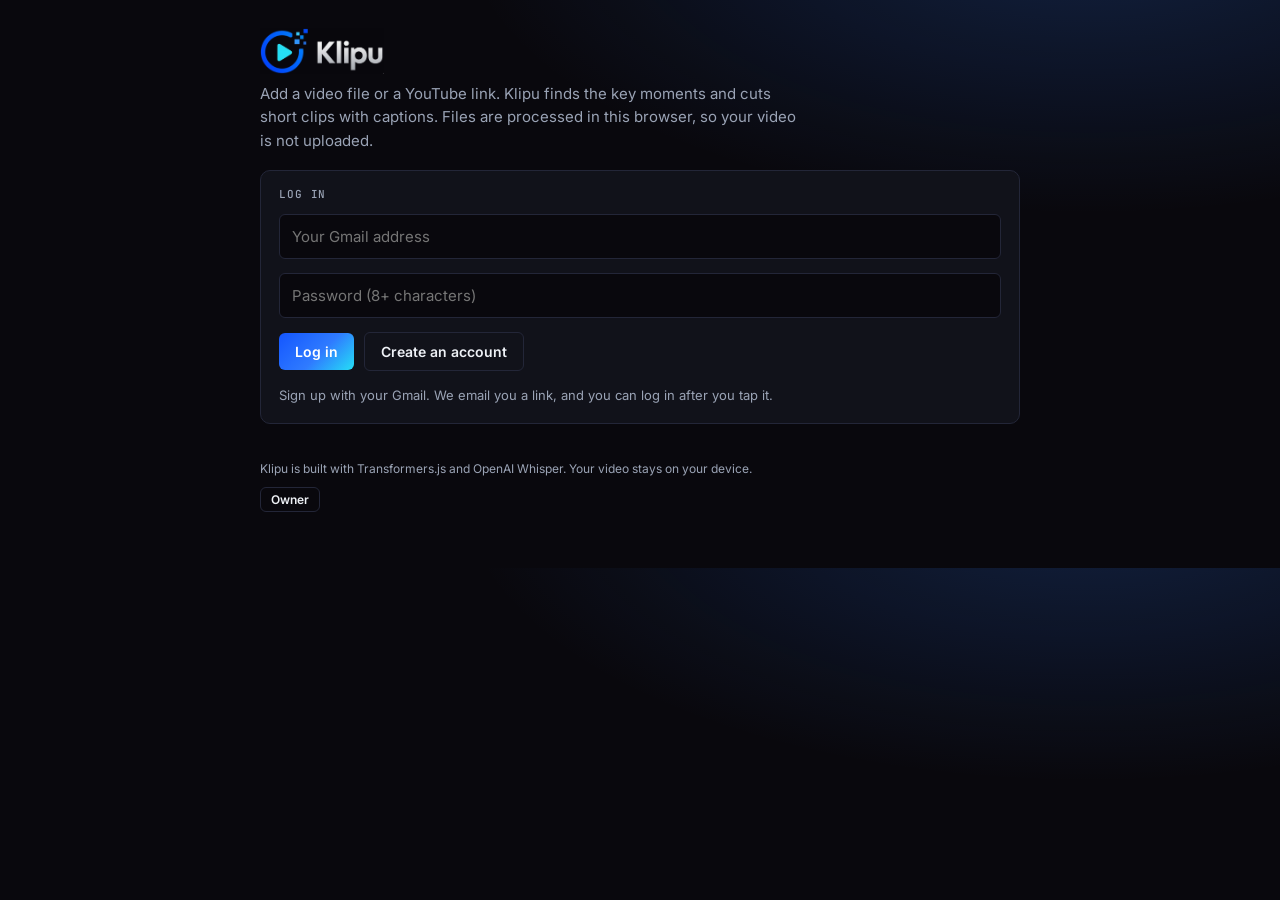
<file: index-16.html>
<!doctype html>
<html lang="en">
<head>
<meta charset="utf-8">
<meta name="viewport" content="width=device-width,initial-scale=1">
<title>Klipu: AI Clip Maker</title>
<link rel="icon" type="image/png" href="[data-uri]">
<link rel="preconnect" href="https://fonts.googleapis.com">
<link rel="preconnect" href="https://fonts.gstatic.com" crossorigin>
<link href="https://fonts.googleapis.com/css2?family=Inter:wght@400;500;600&family=JetBrains+Mono:wght@400;500&family=Space+Grotesk:wght@500;700&display=swap" rel="stylesheet">
<style>
/* Layout concept: an editing bench. Page 1 is the setup. Page 2 is a work bench with one slot per clip, then a small game below it. */
:root {
  --bg: #eceff2;
  --surface: #ffffff;
  --fg: #10151c;
  --muted: #5b6672;
  --line: #d3d9df;
  --accent: #d9480f;
  --accent-fg: #ffffff;
  --ok: #1b7f4b;
  --track: #dfe4e9;
  --err: #b42318;
  --display: "Space Grotesk", system-ui, sans-serif;
  --body: "Inter", system-ui, -apple-system, "Segoe UI", sans-serif;
  --mono: "JetBrains Mono", ui-monospace, Menlo, Consolas, monospace;
  color-scheme: light;
}
@media (prefers-color-scheme: dark) {
  :root {
    --bg: #0e1217; --surface: #161c23; --fg: #e8ecf0; --muted: #8b96a3;
    --line: #27313b; --accent: #2f7bff; --accent-fg: #1a0d05; --ok: #4cc38a;
    --track: #202a33; --err: #ff8a80; color-scheme: dark;
  }
}
* { box-sizing: border-box; }
html, body { margin: 0; }
body { background: var(--bg); color: var(--fg); font: 15px/1.55 var(--body); padding: 28px max(16px, env(safe-area-inset-left, 0px)) 56px; }
.wrap { max-width: 760px; margin: 0 auto; display: flex; flex-direction: column; gap: 18px; }
h1 { font: 700 32px/1.1 var(--display); letter-spacing: -0.02em; margin: 0; text-wrap: balance; }
.sub { color: var(--muted); margin: 8px 0 0; max-width: 60ch; }
.panel { background: var(--surface); border: 1px solid var(--line); border-radius: 10px; padding: 18px; display: flex; flex-direction: column; gap: 14px; min-width: 0; }
.label { font: 500 11px/1 var(--mono); letter-spacing: 0.08em; text-transform: uppercase; color: var(--muted); }
.drop { border: 1.5px dashed var(--line); border-radius: 8px; padding: 26px 16px; text-align: center; cursor: pointer; transition: border-color .15s, background .15s; display: block; }
.drop:hover, .drop.over { border-color: var(--accent); background: color-mix(in srgb, var(--accent) 6%, transparent); }
.drop b { display: block; font: 600 16px var(--display); overflow-wrap: anywhere; }
.drop span { color: var(--muted); font-size: 13px; }
.drop input { display: none; }
.opts { display: grid; grid-template-columns: repeat(auto-fit, minmax(170px, 1fr)); gap: 14px; }
.opt { display: flex; flex-direction: column; gap: 6px; min-width: 0; }
select { font: inherit; color: var(--fg); background: var(--bg); border: 1px solid var(--line); border-radius: 6px; padding: 9px 10px; width: 100%; }
.check { display: flex; align-items: center; gap: 8px; font-size: 14px; }
button { font: 600 14px var(--body); border-radius: 6px; border: 1px solid transparent; padding: 10px 16px; cursor: pointer; }
button.primary { background: var(--accent); color: var(--accent-fg); }
button.ghost { background: transparent; color: var(--fg); border-color: var(--line); }
button:disabled { opacity: .45; cursor: not-allowed; }
button:focus-visible, select:focus-visible, .drop:focus-visible, a:focus-visible, canvas:focus-visible { outline: 2px solid var(--accent); outline-offset: 2px; }
.note { font-size: 13px; color: var(--muted); }
.row { display: flex; flex-wrap: wrap; align-items: center; gap: 10px; }
.bar { height: 8px; border-radius: 4px; background: var(--track); overflow: hidden; }
.bar > i { display: block; height: 100%; width: 0; background: var(--accent); transition: width .25s; }
.stage { font: 500 14px/1.4 var(--mono); overflow-wrap: anywhere; }
.stat { font: 400 12px var(--mono); color: var(--muted); }
.err { color: var(--err); font-size: 14px; white-space: pre-wrap; overflow-wrap: anywhere; }
video#pv { width: 100%; max-height: 60vh; background: #000; border-radius: 8px; }

/* page 2: one slot per clip */
.slots { display: flex; flex-direction: column; gap: 10px; }
.slot { display: grid; grid-template-columns: 38px 1fr; gap: 12px; background: var(--surface); border: 1px solid var(--line); border-radius: 10px; padding: 14px; min-width: 0; }
.slot .n { font: 700 22px var(--display); color: var(--accent); }
.slot h3 { margin: 0; font: 600 16px var(--display); text-wrap: balance; overflow-wrap: anywhere; }
.slot .tc { font: 400 12px var(--mono); color: var(--muted); margin: 2px 0 10px; }
.slot .srow { display: flex; justify-content: space-between; gap: 10px; margin-top: 6px; font: 500 12px var(--mono); }
.slot .pct { color: var(--fg); font-variant-numeric: tabular-nums; }
.slot .sstat { color: var(--muted); text-align: right; overflow-wrap: anywhere; }
.slot.done .bar > i { background: var(--ok); }
.slot.done .n { color: var(--ok); }
.slot.failed .n, .slot.failed .sstat { color: var(--err); }
.slot .acts { margin-top: 10px; }
.slot .acts a { font: 600 14px var(--body); color: var(--accent-fg); background: var(--ok); border-radius: 6px; padding: 10px 16px; text-decoration: none; }
.slot .msg { flex-basis: 100%; font-size: 13px; color: var(--err); overflow-wrap: anywhere; }

/* game */
.game { align-items: center; text-align: center; }
.game .head { align-self: stretch; display: flex; justify-content: space-between; align-items: baseline; gap: 10px; flex-wrap: wrap; }
.game h2 { margin: 0; font: 700 18px var(--display); }
canvas#game { display: block; width: 100%; max-width: 380px; aspect-ratio: 3 / 4; border-radius: 8px; border: 1px solid var(--line); touch-action: manipulation; user-select: none; -webkit-user-select: none; -webkit-tap-highlight-color: transparent; cursor: pointer; }
.badges { display: flex; flex-wrap: wrap; gap: 6px; justify-content: center; }
.badge { font: 500 11px var(--mono); border: 1px solid var(--line); border-radius: 999px; padding: 4px 10px; color: var(--muted); opacity: .5; }
.badge.on { opacity: 1; color: var(--accent-fg); background: var(--accent); border-color: var(--accent); }
.pick { display: grid; grid-template-columns: repeat(auto-fill, minmax(150px, 1fr)); gap: 10px; }
.pick .card { display: flex; flex-direction: column; gap: 6px; text-align: left; background: var(--bg); border: 2px solid var(--line); border-radius: 10px; padding: 8px; color: var(--fg); font: 500 13px/1.3 var(--body); min-width: 0; }
.pick .card canvas, .pick .card .shape { width: 100%; aspect-ratio: 16 / 9; border-radius: 6px; display: block; background: #111; }
.pick .card b { font: 600 13px var(--display); }
.pick .card span { color: var(--muted); font-size: 12px; }
.pick .card[aria-pressed="true"] { border-color: var(--accent); background: color-mix(in srgb, var(--accent) 10%, var(--bg)); }
.pick .card .shape { aspect-ratio: auto; height: 84px; display: flex; align-items: center; justify-content: center; }
.pick .shape i { display: block; height: 100%; background: #3a4654; border: 2px solid #8b96a3; border-radius: 3px; }
.slot .live { margin: 0 0 10px; }
.livecv { display: block; width: 110px; max-width: 40%; height: auto; border-radius: 6px; border: 1px solid var(--line); background: #000; }
.offscreen { position: fixed; left: -99999px; top: 0; width: 8px; height: 8px; }
.hidvid { position: fixed; right: 0; bottom: 0; width: 2px; height: 2px; opacity: .01; pointer-events: none; }

.ad { border: 1px dashed var(--line); border-radius: 8px; padding: 12px 14px; font-size: 13px; color: var(--muted); display: flex; gap: 10px; align-items: center; flex-wrap: wrap; }
.ad b { font: 500 10px var(--mono); letter-spacing: 0.08em; text-transform: uppercase; border: 1px solid var(--line); border-radius: 3px; padding: 2px 5px; }
.ad a { color: var(--accent); font-weight: 600; overflow-wrap: anywhere; }
footer { font-size: 12px; color: var(--muted); }
[hidden] { display: none !important; }
@media (max-width: 520px) { .slot { grid-template-columns: 30px 1fr; gap: 10px; } }

/* ===== Klipu theme: colours taken from the logo ===== */
:root { --bg:#09080d; --surface:#11121a; --fg:#eef1f6; --muted:#9aa3b5; --line:#232638; --accent:#2f7bff; --accent2:#25dff6; --accent-fg:#ffffff; --ok:#25dff6; --track:#1a1d2b; --err:#ff7b86; color-scheme: dark; }
body { background: radial-gradient(900px 420px at 85% -80px, rgba(47,123,255,.22), transparent 70%), var(--bg); }
button.primary { background: linear-gradient(135deg, #1456ff, #2f7bff 55%, #25dff6); color:#fff; border:0; }
.slot .acts a { color:#03141c; }
.badge.on { color:#fff; }
.slot .n, .ad a { color: var(--accent2); }
input[type=text], input[type=email], input[type=password], input[type=url], textarea { font: inherit; color: var(--fg); background: var(--bg); border: 1px solid var(--line); border-radius: 6px; padding: 10px 12px; width: 100%; }
textarea { resize: vertical; }
input:focus-visible, textarea:focus-visible { outline: 2px solid var(--accent2); outline-offset: 2px; }
.stack { display: flex; flex-direction: column; gap: 18px; min-width: 0; }
.brand { display: flex; align-items: center; justify-content: space-between; gap: 12px; flex-wrap: wrap; }
.logo { height: 46px; width: auto; display: block; }
nav { display: flex; gap: 8px; flex-wrap: wrap; }
nav button { padding: 8px 12px; font-size: 13px; }
nav button.on { border-color: var(--accent2); color: var(--accent2); }
.tabs { display: flex; gap: 8px; flex-wrap: wrap; }
.tabs button { padding: 8px 12px; font-size: 13px; }
.tabs button.on { border-color: var(--accent2); color: var(--accent2); }
.soon { display: grid; grid-template-columns: repeat(auto-fit, minmax(200px, 1fr)); gap: 10px; }
.lk { display: flex; flex-direction: column; gap: 2px; border: 1px dashed var(--line); border-radius: 8px; padding: 10px 12px; opacity: .85; }
.lk b { font: 600 14px var(--display); }
.lk span { font: 500 11px var(--mono); color: var(--accent2); letter-spacing: .06em; text-transform: uppercase; }
.stars { display: flex; gap: 4px; }
.star { background: transparent; border: 0; padding: 2px 4px; font-size: 30px; line-height: 1; color: var(--line); }
.star.on { color: var(--accent2); }
.modal { position: fixed; inset: 0; z-index: 50; background: rgba(4,4,8,.72); display: flex; align-items: center; justify-content: center; padding: 16px; }
.modal .card { background: var(--surface); border: 1px solid var(--line); border-radius: 12px; padding: 20px; width: min(440px, 100%); display: flex; flex-direction: column; gap: 12px; }
.modal h2 { margin: 0; font: 700 20px var(--display); }
.rv { border-top: 1px solid var(--line); padding: 12px 0; display: flex; flex-direction: column; gap: 4px; }
.rv:first-child { border-top: 0; }
.rv .meta { font: 400 12px var(--mono); color: var(--muted); }
.rv .st { color: var(--accent2); letter-spacing: 2px; }
.rv .tag { font: 500 10px var(--mono); text-transform: uppercase; border: 1px solid var(--err); color: var(--err); border-radius: 3px; padding: 1px 5px; margin-left: 6px; }
.rv p { margin: 0; overflow-wrap: anywhere; white-space: pre-wrap; }
#ownerBox { display: inline-flex; gap: 6px; align-items: center; }
#ownerBox input { width: 160px; padding: 5px 8px; font-size: 12px; }
footer .row { margin-top: 8px; }
footer button { padding: 4px 10px; font-size: 12px; }
</style>
</head>
<body>
<div class="wrap">
  <header>
    <div class="brand">
      <img class="logo" src="[data-uri]" alt="Klipu">
      <nav id="nav" hidden>
        <button class="ghost" data-go="studio" id="nvStudio">Studio</button>
        <button class="ghost" data-go="reviews" id="nvReviews">Reviews</button>
        <button class="ghost" id="logout">Log out</button>
      </nav>
    </div>
    <p class="sub">Add a video file or a YouTube link. Klipu finds the key moments and cuts short clips with captions. Files are processed in this browser, so your video is not uploaded.</p>
  </header>

  <!-- LOGIN (shown first to everyone who is not logged in) -->
  <section class="panel" id="viewAuth" hidden aria-label="Log in">
    <div class="label" id="authTitle">Log in</div>
    <input id="aEmail" type="email" placeholder="Your Gmail address" autocomplete="email">
    <input id="aPass" type="password" placeholder="Password (8+ characters)" autocomplete="current-password">
    <div class="err" id="aErr" hidden></div>
    <div class="note" id="aInfo" hidden style="color:var(--accent2)"></div>
    <button class="ghost" id="aResend" hidden>Send the email again</button>
    <div class="row"><button class="primary" id="aGo">Log in</button><button class="ghost" id="aSwap">Create an account</button></div>
    <div class="note">Sign up with your Gmail. We email you a link, and you can log in after you tap it.</div>
  </section>

  <!-- REVIEWS PAGE -->
  <div class="stack" id="viewReviews" hidden>
    <section class="panel">
      <div class="label">Reviews and bug reports</div>
      <div class="stat" id="rvAvg"></div>
      <div class="tabs"><button class="ghost kind on" data-k="review">Review</button><button class="ghost kind" data-k="bug">Report a bug</button></div>
      <div class="stars" id="rvStars" aria-label="Rating"></div>
      <textarea id="rvText" rows="4" maxlength="1000" placeholder="Tell us what you think"></textarea>
      <input id="rvDev" type="text" maxlength="80" placeholder="Phone and browser (helps us find the bug)" hidden>
      <div class="err" id="rvErr" hidden></div>
      <div class="row"><button class="primary" id="rvSend">Send</button></div>
    </section>
    <section class="panel"><div class="label">What people said</div><div id="rvList"></div></section>
  </div>

  <div class="stack" id="studio">

  <!-- AD SLOT (top). Fill PROMO.top in the script below, or paste ad network code inside the div under it. -->
  <aside class="ad" id="adTop" hidden></aside>
  <div id="adNetworkTop"></div>

  <!-- PAGE 1: setup -->
  <section class="panel" id="viewSetup" aria-label="Source and settings">
    <div class="label">1 · Video</div>
    <div class="tabs"><button class="ghost on" id="tabFile">Upload a file</button><button class="ghost" id="tabLink">YouTube link 🔒 Coming soon</button></div>
    <div id="linkBox" hidden style="display:flex;flex-direction:column;gap:8px">
      <input id="linkUrl" type="url" placeholder="Paste a YouTube link" disabled>
      <div class="row"><button class="primary" id="linkGo" disabled>Get video</button><span class="note" id="linkMsg">🔒 Coming soon.</span></div>
    </div>
    <label class="drop" id="drop" tabindex="0">
      <input type="file" id="file" accept="video/*">
      <b id="fname">Choose a video file</b>
      <span id="fmeta">or drop it here. English speech works best.</span>
    </label>
    <div class="label">2 · Settings</div>
    <div class="opts">
      <div class="opt"><label class="label" for="len">Clip length</label>
        <select id="len"><option value="30">About 30 seconds</option><option value="60" selected>About 1 minute</option></select></div>
      <div class="opt"><label class="label" for="count">Number of clips</label>
        <select id="count"><option value="1">1 (best one only)</option><option>3</option><option selected>5</option><option>8</option><option>10</option><option>15</option></select></div>
      <div class="opt"><label class="label" for="lang">Language in the video</label>
        <select id="lang"><option value="en">English</option><option value="hi">Hindi</option><option value="bn">Bengali</option><option value="auto">Other (auto-detect)</option></select></div>
      <div class="opt"><label class="label" for="model">Speech model</label>
        <select id="model"><option value="tiny">Fast (tiny)</option><option value="base">Better (base, slower)</option><option value="small">Best for Hindi (small, slowest, big download)</option></select></div>
      <div class="opt"><label class="label" for="quality">Clip quality</label>
        <select id="quality"><option value="light" selected>Light 540p: smooth, small files</option><option value="hd">HD 720p: sharper, heavier</option></select></div>
      <div class="opt"><label class="label" for="speed">Speed</label>
        <select id="speed"><option value="safe" selected>Safe: smooth phone (recommended)</option><option value="balanced">Balanced: 2 helpers, phone may slow down</option><option value="fast">Fast: strong phones / laptops only</option></select></div>
    </div>
    <div class="label">Shape of the clip</div>
    <input type="hidden" id="fmt" value="orig"><div class="pick" id="pickFmt"></div>
    <div class="label">Framing (when the shape is not "Same as video")</div>
    <input type="hidden" id="frame" value="follow"><div class="pick" id="pickFrame"></div>
    <div id="peoplePos" hidden style="display:flex;flex-direction:column;gap:8px">
      <div class="label">Where the people sit (0% = left edge, 100% = right edge)</div>
      <label class="check">Person 1 <input type="range" id="cx1" min="0" max="100" value="27" style="flex:1"><output>27%</output></label>
      <label class="check">Person 2 <input type="range" id="cx2" min="0" max="100" value="73" style="flex:1"><output>73%</output></label>
    </div>
    <div class="label">Top line (topic + hook)</div>
    <input type="hidden" id="top" value="hook"><div class="pick" id="pickTop"></div>
    <div class="label">Caption style</div>
    <input type="hidden" id="capstyle" value="pop"><div class="pick" id="pickCap"></div>
    <div class="note">Hindi, Bengali and other languages use the bigger speech engine (about 150 MB the first time). Pick "Better (base)" for them, because the tiny one makes many mistakes. If the page crashes, choose Safe and close other tabs.</div>
    <div class="row">
      <button class="primary" id="go" disabled>Make my clips</button>
      <span class="note">Keep this tab open with the screen on and the phone plugged in. The first run downloads the speech model once and needs internet.</span>
    </div>
  </section>

  <section class="panel" id="soonBox" aria-label="Coming soon">
    <div class="label">Coming soon</div>
    <div class="soon">
      <div class="lk"><b>🔒 Live stream clipping</b><span>Coming soon</span></div>
      <div class="lk"><b>🔒 Creator workspaces</b><span>Coming soon</span></div>
      <div class="lk"><b>🔒 Auto-post to YouTube</b><span>Coming soon</span></div>
      <div class="lk"><b>🔒 Premium (no ads)</b><span>Coming soon</span></div>
    </div>
  </section>

  <!-- PAGE 2: work bench -->
  <div id="viewWork" hidden style="display:flex;flex-direction:column;gap:14px">
    <section class="panel" aria-live="polite">
      <div class="label" id="stepLabel">Step 1 of 2</div>
      <div class="stage" id="stageTxt">Starting…</div>
      <div class="bar"><i id="barFill"></i></div>
      <div class="stat" id="elapsed"></div>
      <div class="err" id="errTxt" hidden></div>
      <div class="row"><button class="ghost" id="back" hidden>Start over</button></div>
    </section>

    <video id="pv" controls playsinline hidden></video>
    <div class="slots" id="slots"></div>

    <section class="panel game" aria-label="Game">
      <div class="head"><h2>Play while you wait</h2><span class="stat" id="gameScore">Level 1 · Score 0 · Best 0</span></div>
      <canvas id="game" tabindex="0" aria-label="Tap to make the bird fly between the pillars"></canvas>
      <div class="badges" id="badges" aria-label="Achievements"></div>
      <span class="note">Tap the game, or press Space, to fly. Every 5 pillars is a new level with a new badge. From score 10, shield and boost orbs appear in the gaps.</span>
    </section>
  </div>

  </div><!-- /studio -->

  <!-- AD SLOT (bottom) -->
  <aside class="ad" id="adBottom" hidden></aside>
  <div id="adNetworkBottom"></div>

  <footer>Klipu is built with Transformers.js and OpenAI Whisper. Your video stays on your device.
    <div class="row"><button class="ghost" id="ownerBtn">Owner</button><span id="ownerBox" hidden><input id="ownerCode" type="password" placeholder="Owner code" autocomplete="off"><button class="primary" id="ownerGo">Unlock</button></span><span id="ownerMsg"></span></div>
  </footer>
</div>
<div class="modal" id="rvModal" hidden>
  <div class="card" role="dialog" aria-modal="true" aria-labelledby="mTitle">
    <h2 id="mTitle">Your clip is exported 🎉</h2>
    <div class="note">How was Klipu? It takes 10 seconds.</div>
    <div class="stars" id="mStars" aria-label="Rating"></div>
    <textarea id="mText" rows="3" maxlength="1000" placeholder="What should we keep or fix? (optional)"></textarea>
    <div class="err" id="mErr" hidden></div>
    <div class="row"><button class="primary" id="mSend">Send review</button><button class="ghost" id="mLater">Later</button><button class="ghost" id="mAll">All reviews</button></div>
  </div>
</div>
<canvas id="stage" class="offscreen" aria-hidden="true"></canvas>


<script>
/* Klipu shell: login, reviews, locks. Plain script, runs before the main module. */
(() => {
  const Q = (id) => document.getElementById(id);
  const OWNER_CODE = 'klipu-owner-change-me';   // <-- CHANGE THIS. Anyone who reads this file can see it, so it is a soft lock only.
  const LONG_MIN = 30;                          // videos longer than this (minutes) are owner-only for now
  const ls = {
    get(k, d) { try { const v = localStorage.getItem(k); return v ? JSON.parse(v) : d; } catch (e) { return d; } },
    set(k, v) { try { localStorage.setItem(k, JSON.stringify(v)); } catch (e) { /* storage blocked */ } }
  };
  let owner = ls.get('klipu_owner', false);
  async function sha(s) {
    try { const b = await crypto.subtle.digest('SHA-256', new TextEncoder().encode(s)); return Array.from(new Uint8Array(b), (x) => x.toString(16).padStart(2, '0')).join(''); }
    catch (e) { return btoa(unescape(encodeURIComponent(s))); }
  }
  const show = (el, msg) => { el.textContent = msg; el.hidden = !msg; };

  /* ---- Supabase (plain fetch, no library). The publishable key is made to be public. ---- */
  const SB_URL = 'https://ueuiylgseghfgmdbdlnb.supabase.co';
  const SB_KEY = 'sb_publishable_mwxluJkP9rpw1KnEkltF1w_gzKI6n9j';
  const SITE = 'https://nexthmm3-ux.github.io/Klipu/';      // where the verify link in the Gmail brings people back
  const ALLOWED_DOMAINS = ['gmail.com'];                    // only these email domains may sign up
  async function sb(path, o = {}) {
    const hd = Object.assign({ apikey: SB_KEY, 'Content-Type': 'application/json' }, o.headers || {});
    if (o.token) hd.Authorization = 'Bearer ' + o.token;
    const r = await fetch(SB_URL + path, { method: o.method || 'GET', headers: hd, body: o.body ? JSON.stringify(o.body) : undefined });
    let d = null; try { d = await r.json(); } catch (e) { /* empty reply */ }
    if (!r.ok) { const err = new Error((d && (d.msg || d.error_description || d.message || d.error)) || ('Error ' + r.status)); err.code = d && (d.error_code || d.code); err.status = r.status; throw err; }
    return d;
  }
  const Sess = {
    get: () => ls.get('klipu_sb', null),
    email() { const s = Sess.get(); return s && s.email || null; },
    save(d, email) { ls.set('klipu_sb', { access_token: d.access_token, refresh_token: d.refresh_token, expires_at: d.expires_at || Math.floor(Date.now() / 1000) + (Number(d.expires_in) || 3600), email: (d.user && d.user.email) || email || null }); },
    clear() { ls.set('klipu_sb', null); },
    async token() {
      const s = Sess.get(); if (!s) return null;
      if (s.expires_at - 60 > Date.now() / 1000) return s.access_token;
      try { const d = await sb('/auth/v1/token?grant_type=refresh_token', { method: 'POST', body: { refresh_token: s.refresh_token } }); Sess.save(d, s.email); return d.access_token; }
      catch (e) { Sess.clear(); return null; }
    }
  };
  const Store = {
    async all() {
      const rows = await sb('/rest/v1/reviews?select=type,stars,body,device,who,created_at&order=created_at.desc&limit=100', { token: (await Sess.token()) || undefined });
      return (rows || []).map((x) => ({ type: x.type, stars: x.stars || 0, text: x.body, device: x.device || '', who: x.who, t: Date.parse(x.created_at) }));
    },
    async add(r) {
      const token = await Sess.token(); if (!token) throw new Error('Please log in again.');
      await sb('/rest/v1/reviews', { method: 'POST', token, headers: { Prefer: 'return=minimal' }, body: { type: r.type, stars: r.stars, body: r.text, device: r.device, who: r.who } });
    }
  };

  /* ---- pages ---- */
  const pages = { studio: 'studio', reviews: 'viewReviews', auth: 'viewAuth' };
  function go(p) {
    const user = Sess.email();
    if (!user) p = 'auth';
    for (const k in pages) Q(pages[k]).hidden = k !== p;
    Q('nav').hidden = !user;
    Q('nvStudio').classList.toggle('on', p === 'studio');
    Q('nvReviews').classList.toggle('on', p === 'reviews');
    if (p === 'reviews') drawReviews();
    window.scrollTo(0, 0);
  }
  document.querySelectorAll('[data-go]').forEach((b) => b.addEventListener('click', () => go(b.dataset.go)));

  /* ---- login: Supabase, with a verified Gmail ---- */
  let signup = false;
  function authMode(s) {
    signup = s;
    Q('authTitle').textContent = s ? 'Create an account' : 'Log in';
    Q('aGo').textContent = s ? 'Sign up' : 'Log in';
    Q('aSwap').textContent = s ? 'I already have an account' : 'Create an account';
    Q('aPass').autocomplete = s ? 'new-password' : 'current-password';
    show(Q('aErr'), ''); show(Q('aInfo'), ''); Q('aResend').hidden = true;
  }
  Q('aSwap').addEventListener('click', () => authMode(!signup));
  async function submitAuth() {
    const email = Q('aEmail').value.trim().toLowerCase(), pass = Q('aPass').value, parts = email.split('@');
    show(Q('aErr'), ''); show(Q('aInfo'), ''); Q('aResend').hidden = true;
    if (!/^[^@\s]+@[^@\s]+\.[^@\s]+$/.test(email)) return show(Q('aErr'), 'Enter a valid email.');
    if (signup && (!ALLOWED_DOMAINS.includes(parts[1]) || parts[0].includes('+'))) return show(Q('aErr'), 'Please use your own Gmail address (name@gmail.com, without a + sign).');
    if (pass.length < 8) return show(Q('aErr'), 'Password needs 8 or more characters.');
    Q('aGo').disabled = true;
    try {
      if (signup) {
        await sb('/auth/v1/signup?redirect_to=' + encodeURIComponent(SITE), { method: 'POST', body: { email, password: pass } });
        authMode(false);
        show(Q('aInfo'), 'We sent a link to ' + email + '. Open your Gmail, tap the link, then come back here and log in. Check Spam if it is not in the inbox.');
        Q('aResend').hidden = false;
      } else {
        const d = await sb('/auth/v1/token?grant_type=password', { method: 'POST', body: { email, password: pass } });
        const u = d && d.user;
        if (!u || !(u.email_confirmed_at || u.confirmed_at)) { Sess.clear(); return show(Q('aErr'), 'Your email is not verified yet. Open the link we sent to your Gmail.'); }
        Sess.save(d, email); Q('aPass').value = ''; go('studio');
      }
    } catch (e) {
      const c = e.code || '';
      if (c === 'email_not_confirmed') { show(Q('aErr'), 'Verify your email first: open the link we sent to your Gmail.'); Q('aResend').hidden = false; }
      else if (c === 'invalid_credentials') show(Q('aErr'), 'Wrong email or password.');
      else if (c === 'over_email_send_rate_limit' || e.status === 429) show(Q('aErr'), 'Too many emails sent. Wait a few minutes and try again.');
      else if (/only gmail/i.test(e.message)) show(Q('aErr'), 'Only Gmail addresses can sign up.');
      else show(Q('aErr'), 'Could not continue: ' + e.message);
    } finally { Q('aGo').disabled = false; }
  }
  Q('aGo').addEventListener('click', submitAuth);
  Q('aPass').addEventListener('keydown', (e) => { if (e.key === 'Enter') submitAuth(); });
  Q('aResend').addEventListener('click', async () => {
    const email = Q('aEmail').value.trim().toLowerCase(); if (!email) return show(Q('aErr'), 'Type your Gmail above first.');
    try { await sb('/auth/v1/resend?redirect_to=' + encodeURIComponent(SITE), { method: 'POST', body: { type: 'signup', email } }); show(Q('aInfo'), 'Sent again. Check your Gmail.'); }
    catch (e) { show(Q('aErr'), e.status === 429 ? 'Too many emails. Wait a few minutes.' : 'Could not resend: ' + e.message); }
  });
  Q('logout').addEventListener('click', async () => { const t = Sess.get() && Sess.get().access_token; Sess.clear(); if (t) { try { await sb('/auth/v1/logout', { method: 'POST', token: t }); } catch (e) { /* already signed out */ } } go('auth'); });
  /* the link in the Gmail brings people back here with the sign-in inside the address after a # */
  async function handleHash() {
    const raw = location.hash.replace(/^#/, ''); if (!raw) return;
    const p = new URLSearchParams(raw);
    if (p.get('error')) { history.replaceState(null, '', location.pathname + location.search); authMode(false); show(Q('aErr'), 'That link did not work or has expired. Log in, or tap Resend to get a new one.'); Q('aResend').hidden = false; return; }
    if (!p.get('access_token')) return;
    try {
      const u = await sb('/auth/v1/user', { token: p.get('access_token') });
      Sess.save({ access_token: p.get('access_token'), refresh_token: p.get('refresh_token'), expires_in: p.get('expires_in'), user: u }, u && u.email);
    } catch (e) { /* link was not valid */ }
    history.replaceState(null, '', location.pathname + location.search);
  }

  /* ---- stars ---- */
  function mkStars(box) {
    let v = 0; const bs = [];
    const paint = () => bs.forEach((b, j) => b.classList.toggle('on', j < v));
    for (let i = 1; i <= 5; i++) {
      const b = document.createElement('button'); b.type = 'button'; b.className = 'star'; b.textContent = '★';
      b.setAttribute('aria-label', i + (i > 1 ? ' stars' : ' star'));
      b.addEventListener('click', () => { v = i; paint(); }); bs.push(b); box.append(b);
    }
    return { get: () => v, reset() { v = 0; paint(); } };
  }
  const pageStars = mkStars(Q('rvStars')), modalStars = mkStars(Q('mStars'));
  const who = () => { const e = Sess.email() || 'guest'; return e.split('@')[0].slice(0, 3) + '***'; };
  const clean = (s) => s.replace(/\s+/g, ' ').trim().slice(0, 1000);

  /* ---- reviews page ---- */
  let kind = 'review';
  document.querySelectorAll('.kind').forEach((b) => b.addEventListener('click', () => {
    kind = b.dataset.k;
    document.querySelectorAll('.kind').forEach((x) => x.classList.toggle('on', x === b));
    Q('rvStars').hidden = kind === 'bug'; Q('rvDev').hidden = kind !== 'bug';
    Q('rvText').placeholder = kind === 'bug' ? 'What went wrong? What did you tap before it happened?' : 'Tell us what you think';
  }));
  Q('rvSend').addEventListener('click', async () => {
    const text = clean(Q('rvText').value);
    if (!text) return show(Q('rvErr'), 'Write a few words first.');
    if (kind === 'review' && !pageStars.get()) return show(Q('rvErr'), 'Pick a star rating.');
    Q('rvSend').disabled = true;
    try { await Store.add({ type: kind, stars: kind === 'review' ? pageStars.get() : 0, text, device: clean(Q('rvDev').value).slice(0, 80), who: who() }); }
    catch (e) { Q('rvSend').disabled = false; return show(Q('rvErr'), 'Could not send: ' + e.message); }
    Q('rvSend').disabled = false;
    Q('rvText').value = ''; Q('rvDev').value = ''; pageStars.reset(); show(Q('rvErr'), ''); drawReviews();
  });
  async function drawReviews() {
    let all = [];
    try { all = await Store.all(); } catch (e) { Q('rvAvg').textContent = 'Could not load reviews right now.'; Q('rvList').replaceChildren(); return; }
    const rs = all.filter((r) => r.type === 'review' && r.stars);
    Q('rvAvg').textContent = rs.length ? 'Average ' + (rs.reduce((a, r) => a + r.stars, 0) / rs.length).toFixed(1) + ' / 5 from ' + rs.length + ' review' + (rs.length > 1 ? 's' : '') : 'No reviews yet. Be the first.';
    const box = Q('rvList'); box.replaceChildren();
    if (!all.length) { const n = document.createElement('div'); n.className = 'note'; n.textContent = 'Nothing here yet.'; box.append(n); return; }
    for (const r of all) {
      const d = document.createElement('div'); d.className = 'rv';
      const m = document.createElement('div'); m.className = 'meta';
      if (r.stars) { const s = document.createElement('span'); s.className = 'st'; s.textContent = '★'.repeat(r.stars); m.append(s, ' '); }
      m.append(r.who + ' · ' + new Date(r.t).toLocaleDateString());
      if (r.type === 'bug') { const t = document.createElement('span'); t.className = 'tag'; t.textContent = 'Bug'; m.append(t); }
      const p = document.createElement('p'); p.textContent = r.text + (r.device ? '\n(' + r.device + ')' : '');
      d.append(m, p); box.append(d);
    }
  }

  /* ---- review popup when a clip is exported ---- */
  let asked = false;
  const modal = Q('rvModal');
  const closeModal = () => { modal.hidden = true; };
  document.addEventListener('click', (e) => {
    const a = e.target.closest && e.target.closest('#slots a[download]');
    if (!a || asked) return;
    const last = ls.get('klipu_rv_last', 0);
    if (Date.now() - last < 7 * 864e5) return;
    asked = true; setTimeout(() => { modal.hidden = false; const f = Q('mStars').querySelector('button'); if (f) f.focus(); }, 900);
  });
  Q('mLater').addEventListener('click', closeModal);
  Q('mAll').addEventListener('click', () => { closeModal(); go('reviews'); });
  Q('mSend').addEventListener('click', async () => {
    if (!modalStars.get()) return show(Q('mErr'), 'Pick a star rating.');
    try { await Store.add({ type: 'review', stars: modalStars.get(), text: clean(Q('mText').value) || '(no comment)', device: '', who: who() }); }
    catch (e) { return show(Q('mErr'), 'Could not send: ' + e.message); }
    ls.set('klipu_rv_last', Date.now()); modalStars.reset(); Q('mText').value = ''; show(Q('mErr'), ''); closeModal();
  });
  document.addEventListener('keydown', (e) => { if (e.key === 'Escape' && !modal.hidden) closeModal(); });

  /* ---- locks (owner can open them) ---- */
  function applyLocks() {
    for (const [id, vals, fallback] of [['count', ['10', '15'], '5'], ['quality', ['hd'], 'light']]) {
      const sel = Q(id);
      for (const o of sel.options) {
        const v = o.value || o.textContent.trim();
        if (!vals.includes(v)) continue;
        if (!o.dataset.t) o.dataset.t = o.textContent;
        o.disabled = !owner; o.textContent = owner ? o.dataset.t : '🔒 ' + o.dataset.t + ' (coming soon)';
      }
      if (sel.selectedOptions[0] && sel.selectedOptions[0].disabled) sel.value = fallback;
    }
    Q('linkUrl').disabled = !owner; Q('linkGo').disabled = !owner;
    Q('ownerBtn').textContent = owner ? 'Owner mode on (tap to lock)' : 'Owner';
    window.klipuCheckLong();
  }
  window.klipuCheckLong = () => {
    const st = window.klipuState; if (!st || !st.duration) return;
    if (st.duration / 60 > LONG_MIN && !owner) { Q('go').disabled = true; Q('fmeta').textContent = '🔒 Videos over ' + LONG_MIN + ' minutes are coming soon. Pick a shorter one.'; }
    else if (st.file) Q('go').disabled = false;
  };
  Q('ownerBtn').addEventListener('click', () => {
    if (owner) { owner = false; ls.set('klipu_owner', false); applyLocks(); return; }
    Q('ownerBox').hidden = !Q('ownerBox').hidden; if (!Q('ownerBox').hidden) Q('ownerCode').focus();
  });
  const tryOwner = () => {
    if (Q('ownerCode').value === OWNER_CODE) { owner = true; ls.set('klipu_owner', true); Q('ownerCode').value = ''; Q('ownerBox').hidden = true; Q('ownerMsg').textContent = ''; applyLocks(); }
    else Q('ownerMsg').textContent = 'Wrong code.';
  };
  Q('ownerGo').addEventListener('click', tryOwner);
  Q('ownerCode').addEventListener('keydown', (e) => { if (e.key === 'Enter') tryOwner(); });

  /* ---- source tabs ---- */
  Q('tabFile').addEventListener('click', () => { Q('drop').hidden = false; Q('linkBox').hidden = true; Q('tabFile').classList.add('on'); Q('tabLink').classList.remove('on'); });
  Q('tabLink').addEventListener('click', () => { Q('drop').hidden = true; Q('linkBox').hidden = false; Q('tabLink').classList.add('on'); Q('tabFile').classList.remove('on'); });
  Q('linkGo').addEventListener('click', () => { Q('linkMsg').textContent = 'Link import needs the server part, which is not connected yet.'; });

  const syncPeople = () => { Q('peoplePos').hidden = !['solo', 'split', 'pip', 'trio'].includes(Q('frame').value); };
  Q('pickFrame').addEventListener('click', () => setTimeout(syncPeople, 0));
  for (const id of ['cx1', 'cx2']) Q(id).addEventListener('input', (e) => { e.target.nextElementSibling.textContent = e.target.value + '%'; });
  syncPeople();
  Q('lang').addEventListener('change', () => { if (['hi', 'bn'].includes(Q('lang').value) && Q('model').value === 'tiny') Q('model').value = 'base'; });
  applyLocks(); authMode(false);
  handleHash().then(() => (Sess.get() ? Sess.token() : null)).finally(() => go('studio'));
})();
</script>

<script type="module">
const $ = (id) => document.getElementById(id);
const PEOPLE = ['solo', 'split', 'pip', 'trio'];
const state = { file: null, duration: 0, segs: [], clips: [], slots: [], busy: false };
window.klipuState = state;

/* ---------- YOUR PROMO / AD SETTINGS: edit these two lines ---------- */
const PROMO = {
  top:    { text: '', url: '' },   // e.g. { text: 'Try my other app', url: 'https://example.com' }
  bottom: { text: '', url: '' }
};
for (const [k, id] of [['top', 'adTop'], ['bottom', 'adBottom']]) {
  const p = PROMO[k], el = $(id);
  if (p.text && p.url) {
    const tag = document.createElement('b'); tag.textContent = 'Ad';
    const a = document.createElement('a'); a.href = p.url; a.target = '_blank'; a.rel = 'sponsored noopener'; a.textContent = p.text;
    el.append(tag, a); el.hidden = false;
  }
}

/* ---------- helpers ---------- */
const fmt = (t) => {
  t = Math.max(0, Math.round(t));
  const h = Math.floor(t / 3600), m = Math.floor((t % 3600) / 60), s = t % 60;
  return (h ? h + ':' + String(m).padStart(2, '0') : m) + ':' + String(s).padStart(2, '0');
};
const timeout = (ms, msg) => new Promise((_, rej) => setTimeout(() => rej(new Error(msg)), ms));
const once = (el, ev) => new Promise((r) => el.addEventListener(ev, r, { once: true }));
function showErr(e) {
  console.error(e);
  $('errTxt').textContent = 'Something went wrong:\n' + (e && e.message ? e.message : e);
  $('errTxt').hidden = false; $('back').hidden = false;
}
window.addEventListener('unhandledrejection', (e) => {
  const r = e.reason, m = r && r.message ? r.message : '';
  if ((r && r.name === 'AbortError') || /play\(\)|interrupted/i.test(m)) { e.preventDefault(); return; } // harmless video play/pause clash
  showErr(r);
});
let t0 = 0, tick = null;
const startTimer = () => { t0 = Date.now(); clearInterval(tick); $('elapsed').textContent = 'Elapsed 0:00'; tick = setInterval(() => { $('elapsed').textContent = 'Elapsed ' + fmt((Date.now() - t0) / 1000); }, 1000); };
const stopTimer = () => clearInterval(tick);
const setStage = (txt, pct) => { $('stageTxt').textContent = txt; if (pct != null) $('barFill').style.width = Math.min(100, pct) + '%'; };
let wl = null, wantAwake = false;
let nosleep = null;
function noSleep(on) { // a silent looping video keeps the screen on even where the wake-lock API is missing (e.g. a downloaded file)
  try {
    if (on) {
      if (!nosleep) { nosleep = document.createElement('video'); nosleep.className = 'hidvid'; nosleep.muted = true; nosleep.loop = true; nosleep.playsInline = true; nosleep.setAttribute('playsinline', ''); nosleep.src = '[data-uri]'; document.body.appendChild(nosleep); }
      const p = nosleep.play(); if (p && p.catch) p.catch(() => {});
    } else if (nosleep) nosleep.pause();
  } catch (e) { /* ok */ }
}
async function keepAwake(on) {
  wantAwake = on; noSleep(on);
  try {
    if (on && !wl && navigator.wakeLock) { wl = await navigator.wakeLock.request('screen'); wl.addEventListener('release', () => { wl = null; }); }
    else if (!on && wl) { await wl.release(); wl = null; }
  } catch (e) { /* not available here */ }
}
document.addEventListener('visibilitychange', () => { if (wantAwake && document.visibilityState === 'visible') keepAwake(true); });

/* ---------- file selection ---------- */
function chooseFile(f) {
  if (!f) return;
  disposeRenderer();
  state.file = f;
  $('fname').textContent = f.name;
  $('fmeta').textContent = (f.size / 1048576).toFixed(0) + ' MB · click to change';
  // read the length with a short-lived element, then release it so it does not hold memory
  const u = URL.createObjectURL(f), v = document.createElement('video');
  v.preload = 'metadata'; v.src = u;
  v.onloadedmetadata = () => { state.duration = v.duration; $('fmeta').textContent += ' · ' + fmt(v.duration); if (window.klipuCheckLong) window.klipuCheckLong(); v.removeAttribute('src'); v.load(); URL.revokeObjectURL(u); };
  v.onerror = () => { URL.revokeObjectURL(u); };
  $('go').disabled = false;
}
$('file').addEventListener('change', (e) => chooseFile(e.target.files[0]));
const drop = $('drop');
['dragover', 'dragenter'].forEach((ev) => drop.addEventListener(ev, (e) => { e.preventDefault(); drop.classList.add('over'); }));
['dragleave', 'drop'].forEach((ev) => drop.addEventListener(ev, (e) => { e.preventDefault(); drop.classList.remove('over'); }));
drop.addEventListener('drop', (e) => chooseFile(e.dataTransfer.files[0]));
drop.addEventListener('keydown', (e) => { if (e.key === 'Enter' || e.key === ' ') { e.preventDefault(); $('file').click(); } });

/* ---------- audio extraction (16 kHz mono) ---------- */
async function extractAudio(file) {
  let buf;
  try { buf = await file.arrayBuffer(); }
  catch (e) { throw new Error('This file is too large for the browser to read at once. Try a smaller or compressed version of the video.'); }
  const ctx = new (window.AudioContext || window.webkitAudioContext)({ sampleRate: 16000 });
  let audio;
  try { audio = await ctx.decodeAudioData(buf); }
  catch (e) { throw new Error('The browser could not read the sound of this video. Try an MP4 (H.264) file, or a smaller one.'); }
  buf = null;
  const ch = audio.numberOfChannels, out = new Float32Array(audio.length);
  for (let c = 0; c < ch; c++) { const d = audio.getChannelData(c); for (let i = 0; i < d.length; i++) out[i] += d[i] / ch; }
  ctx.close();
  return out;
}

/* ---------- speech to text ----------
   The listening work runs in background workers (up to 3 at the same time on a fast phone), so the page and the game never freeze.
   If the browser cannot start a worker, the same code runs on the page instead. Finished 30-second pieces are saved, so a stopped job resumes. */
const SR_ = 16000, WIN_ = 30 * SR_;
let ASR_LANG = '';
const LANGS = { en: '', hi: 'hindi', bn: 'bengali', auto: '' };
const modelFor = () => 'Xenova/whisper-' + $('model').value + ($('lang').value === 'en' ? '.en' : '');
function loadCache(key) {
  try { const v = JSON.parse(localStorage.getItem(key) || 'null'); if (v && Array.isArray(v.segs) && Array.isArray(v.done)) return v; } catch (e) { /* no saved progress */ }
  return { segs: [], done: [] };
}
function saveCache(key, cache) { try { localStorage.setItem(key, JSON.stringify(cache)); } catch (e) { /* storage full or blocked */ } }
const isLoud = (piece) => {
  if (piece.length < SR_) return false;
  let sum = 0, n = 0; for (let i = 0; i < piece.length; i += 8) { sum += piece[i] * piece[i]; n++; }
  return Math.sqrt(sum / n) > 0.004;
};

// Self-contained: it is also copied into the worker, so it may only use its own arguments and browser globals.
async function transcribeChunk(piece, off, asr, lang) {
  const out = [], SR = 16000, dur = piece.length / SR;
  /* first try: every word gets its own start and end time, so captions follow the voice exactly */
  let wordList = null;
  try {
    const wr = await asr(piece, lang ? { return_timestamps: 'word', language: lang, task: 'transcribe' } : { return_timestamps: 'word' });
    if (wr && wr.chunks && wr.chunks.length && wr.chunks.every((c) => Array.isArray(c.timestamp) && c.timestamp[0] != null)) wordList = wr.chunks;
  } catch (e) { wordList = null; }
  if (wordList) {
    let cur = [];
    const flush = () => {
      if (!cur.length) return;
      const text = cur.map((x) => x.w).join(' ');
      if (text.length >= 2 && !/^[\[(].*[\])]$/.test(text)) out.push({ start: off + cur[0].s, end: off + cur[cur.length - 1].e, text, wt: cur.map((x) => ({ w: x.w, s: off + x.s, e: off + x.e })) });
      cur = [];
    };
    for (const c of wordList) {
      const w = (c.text || '').trim(); if (!w) continue;
      const a = c.timestamp[0], b = c.timestamp[1] == null || c.timestamp[1] <= a ? Math.min(a + 0.4, dur) : c.timestamp[1];
      if (cur.length && (a - cur[cur.length - 1].e > 0.8 || cur.length >= 14)) flush();
      cur.push({ w, s: a, e: b });
      if (/[.?!\u0964]$/.test(w)) flush();
    }
    flush();
    if (out.length) return out;
  }
  /* fallback: whole sentences with times, words spread evenly inside */
  const res = await asr(piece, lang ? { return_timestamps: true, language: lang, task: 'transcribe' } : { return_timestamps: true });
  const list = res.chunks && res.chunks.length ? res.chunks : [{ text: res.text, timestamp: [0, piece.length / SR] }];
  for (const c of list) {
    const text = (c.text || '').trim();
    if (text.length < 2 || /^[\[(].*[\])]$/.test(text)) continue;
    const a = (c.timestamp && c.timestamp[0]) || 0;
    let b = c.timestamp && c.timestamp[1];
    if (b == null || b <= a) b = Math.min(a + 5, piece.length / SR);
    out.push({ start: off + a, end: off + b, text });
  }
  return out;
}
// Self-contained: runs inside each background worker.
function asrWorkerMain() {
  let asr = null;
  self.postMessage({ t: 'hello' });
  self.onmessage = async (e) => {
    const m = e.data;
    try {
      if (m.t === 'init') {
        let tf = null, local = false;
        if (m.localLib) { try { tf = await import(m.localLib); local = true; } catch (err) { tf = null; } }
        if (!tf) tf = await import(m.cdnLib);
        const env = tf.env;
        env.allowLocalModels = !!m.localLib; env.allowRemoteModels = true; env.localModelPath = m.modelPath;
        if (local && m.wasmPaths) env.backends.onnx.wasm.wasmPaths = m.wasmPaths;
        try { env.backends.onnx.wasm.numThreads = 1; } catch (err) { /* default */ }
        const files = {};
        asr = await tf.pipeline('automatic-speech-recognition', m.model, {
          device: 'wasm',
          progress_callback: (p) => {
            if (p.status === 'progress' && p.file) {
              files[p.file] = { loaded: p.loaded, total: p.total };
              let l = 0, t = 0; for (const k in files) { l += files[k].loaded; t += files[k].total; }
              if (t) self.postMessage({ t: 'dl', frac: l / t });
            }
          }
        });
        self.postMessage({ t: 'ready' });
      } else if (m.t === 'job') {
        const segs = await transcribeChunk(m.audio, m.off, asr, m.lang);
        self.postMessage({ t: 'result', idx: m.idx, segs });
      }
    } catch (err) { self.postMessage({ t: 'error', message: String(err && err.message ? err.message : err), idx: m.idx }); }
  };
}
const ASR_WORKER_SRC = () => transcribeChunk.toString() + '\n(' + asrWorkerMain.toString() + ')();';

function libUrls() {
  const isHttp = location.protocol.startsWith('http');
  return {
    isHttp,
    localLib: isHttp ? new URL('./vendor/transformers.min.js', location.href).href : '',
    cdnLib: 'https://cdn.jsdelivr.net/npm/@huggingface/transformers@3.5.1',
    modelPath: new URL('./models/', location.href).href,
    wasmPaths: new URL('./vendor/', location.href).href
  };
}
const lanes = (kind, max) => { // kind: 'asr' (listening) or 'cut' (making clips)
  const mode = $('speed').value, hc = navigator.hardwareConcurrency || 4, mem = navigator.deviceMemory || 4;
  if (mode === 'safe' || mem <= 2) return 1;
  const cap = mode === 'fast' ? max : (kind === 'asr' ? 2 : 1);
  return Math.max(1, Math.min(cap, hc >= 8 ? 3 : hc >= 4 ? 2 : 1));
};
function listeningText(doneWin, totalWin, startWin, startMs, n) {
  const el = Math.max((performance.now() - startMs) / 1000, 1), rate = (doneWin - startWin) / el; // windows per second
  const left = rate > 0 ? (totalWin - doneWin) / rate : 0;
  return 'Listening to the video… ' + fmt(doneWin * 30) + ' of ' + fmt(totalWin * 30) + (n > 1 ? ' · ' + n + ' helpers working' : '') + (doneWin > startWin ? ' · about ' + fmt(left) + ' left' : '');
}

function transcribePool(audio, modelId, key, cache) {
  return new Promise((resolve, reject) => {
    const total = Math.ceil(audio.length / WIN_), done = new Set(cache.done), queue = [];
    for (let i = 0; i < total; i++) if (!done.has(i)) queue.push(i);
    const urls = libUrls(), want = Math.min(lanes('asr', modelId.includes('base') ? 2 : 3), queue.length);
    const workers = [], startWin = done.size, startMs = { v: 0 };
    let settled = false, inflight = 0, anyReady = false, blobUrl = null;
    const noWorker = (why) => Object.assign(new Error(why), { fallback: true });
    const kill = () => { workers.forEach((w) => { try { w.terminate(); } catch (e) { /* gone */ } }); if (blobUrl) URL.revokeObjectURL(blobUrl); };
    const fail = (e) => { if (settled) return; settled = true; kill(); reject(e); };
    const report = () => setStage(listeningText(done.size, total, startWin, startMs.v, workers.filter((w) => w.ready && !w.dead).length), 10 + (done.size / total) * 85);
    const finish = () => {
      if (settled) return; settled = true; kill();
      cache.segs.sort((a, b) => a.start - b.start); resolve(cache.segs);
    };
    const record = (idx, segs) => { for (const s of segs) cache.segs.push(s); done.add(idx); cache.done.push(idx); saveCache(key, cache); };
    const pump = (w) => {
      while (!settled && queue.length) {
        const idx = queue.shift(), s = idx * WIN_, piece = audio.slice(s, Math.min(s + WIN_, audio.length));
        if (!isLoud(piece)) { record(idx, []); continue; }
        w.cur = idx; inflight++;
        w.postMessage({ t: 'job', idx, off: s / SR_, audio: piece, lang: ASR_LANG }, [piece.buffer]);
        return;
      }
      w.cur = null;
      if (!queue.length && !inflight) finish();
    };
    const spawn = (k) => {
      let w;
      try { w = new Worker(blobUrl || (blobUrl = URL.createObjectURL(new Blob([ASR_WORKER_SRC()], { type: 'text/javascript' })))); }
      catch (e) { if (k === 0) fail(noWorker('worker not allowed')); return; }
      w.k = k; w.cur = null; w.ready = false; w.dead = false; workers.push(w);
      let hello = false;
      const die = (err) => {
        if (w.dead) return; w.dead = true; try { w.terminate(); } catch (e) { /* gone */ }
        if (w.cur != null) { queue.unshift(w.cur); inflight--; w.cur = null; }
        if (k === 0 && !anyReady) { fail(err.fallback ? err : Object.assign(noWorker(err.message), { detail: err.message })); return; }
        if (workers.every((x) => x.dead)) { fail(err); return; }
        workers.filter((x) => !x.dead && x.ready && x.cur == null).forEach(pump); // others take over the work
      };
      const helloTimer = setTimeout(() => { if (!hello) die(noWorker('worker did not start')); }, 6000);
      w.onerror = (ev) => { clearTimeout(helloTimer); die(new Error('The speech worker stopped: ' + (ev.message || 'unknown error'))); };
      w.onmessage = (e) => {
        const m = e.data;
        if (m.t === 'hello') { hello = true; clearTimeout(helloTimer); w.postMessage({ t: 'init', model: modelId, localLib: urls.localLib, cdnLib: urls.cdnLib, modelPath: urls.modelPath, wasmPaths: urls.wasmPaths }); }
        else if (m.t === 'dl') { if (k === 0 && !anyReady) setStage('Downloading speech model (first time only) ' + Math.round(m.frac * 100) + '%', 2 + m.frac * 8); }
        else if (m.t === 'ready') {
          w.ready = true;
          if (!anyReady) { anyReady = true; startMs.v = performance.now(); for (let j = 1; j < want; j++) setTimeout(() => spawn(j), 300 * j); }
          setStage('Listening to the video…', 10);
          pump(w);
        } else if (m.t === 'result') { inflight--; w.cur = null; record(m.idx, m.segs); report(); pump(w); }
        else if (m.t === 'error') {
          if (k === 0 && !anyReady) { die(Object.assign(noWorker(m.message), { detail: m.message })); return; }
          if (m.idx != null) { die(new Error(m.message)); return; }
          die(new Error(m.message));
        }
      };
    };
    if (!queue.length) { finish(); return; }
    spawn(0);
  });
}

async function transcribeOnMain(audio, modelId, key, cache) {
  setStage('Loading speech model…', 2);
  const urls = libUrls();
  let tf = null, local = false;
  if (urls.isHttp) { try { tf = await import(urls.localLib); local = true; } catch (e) { tf = null; } }
  if (!tf) tf = await import(urls.cdnLib);
  const { pipeline, env } = tf;
  env.allowLocalModels = urls.isHttp; env.allowRemoteModels = true; env.localModelPath = urls.modelPath;
  if (local) env.backends.onnx.wasm.wasmPaths = urls.wasmPaths;
  try { env.backends.onnx.wasm.numThreads = 1; } catch (e) { /* default */ }
  const files = {};
  const progress_callback = (p) => {
    if (p.status === 'progress' && p.file) {
      files[p.file] = { loaded: p.loaded, total: p.total };
      let l = 0, t = 0; for (const k in files) { l += files[k].loaded; t += files[k].total; }
      if (t) setStage('Downloading speech model (first time only) ' + Math.round(l / t * 100) + '%', 2 + (l / t) * 8);
    }
  };
  let asr;
  try { asr = await pipeline('automatic-speech-recognition', modelId, { device: 'wasm', progress_callback }); }
  catch (e) { throw new Error('The speech engine could not start. Check your internet and try again.\n(' + (e && e.message ? e.message : e) + ')'); }
  const total = Math.ceil(audio.length / WIN_), done = new Set(cache.done), startWin = done.size, startMs = performance.now();
  for (let idx = 0; idx < total; idx++) {
    if (done.has(idx)) continue;
    const s = idx * WIN_, piece = audio.subarray(s, Math.min(s + WIN_, audio.length));
    const segs = isLoud(piece) ? await transcribeChunk(piece, s / SR_, asr, ASR_LANG) : [];
    for (const x of segs) cache.segs.push(x);
    done.add(idx); cache.done.push(idx); saveCache(key, cache);
    setStage(listeningText(done.size, total, startWin, startMs, 1), 10 + (done.size / total) * 85);
    await new Promise((r) => setTimeout(r, 0));
  }
  cache.segs.sort((a, b) => a.start - b.start);
  return cache.segs;
}

async function transcribe(audio, modelId, key) {
  const cache = loadCache(key), total = Math.ceil(audio.length / WIN_);
  if (cache.done.length >= total) { cache.segs.sort((a, b) => a.start - b.start); return cache.segs; } // finished earlier
  setStage('Loading speech model…', 2);
  try { return await transcribePool(audio, modelId, key, cache); }
  catch (e) {
    if (!e || !e.fallback) throw e;
    console.warn('Background worker not available, running on the page instead.', e);
    return transcribeOnMain(audio, modelId, key, loadCache(key));
  }
}

/* ---------- picking the key moments ---------- */
const STOP = new Set(('the and for are but not you all any can had her was one our out has have this that with from they will would there their what about which when your said them than then into some could other these also been were just like very more over such only even most make made much those because while where does did how its his she him who why get got going gonna want really thing things yeah okay well kind lot know think see say way use used using been being both each few many may might must should too own same here our out off yes').split(/\s+/));
const CUES = /\b(most important|key (point|thing|idea)|the secret|the reason|here'?s (why|how|the)|mistake|remember|number (one|1|two|2|three|3)|biggest|the truth|let me (tell|show|explain)|for example|to sum up|in summary|the problem|the solution|lesson|how to|never|always)\b/gi;
const toks = (s) => (s.toLowerCase().match(/[\p{L}\p{M}']+/gu) || []).filter((w) => w.length > 2 && !STOP.has(w));
const endsSentence = (s) => /[.!?।॥]["')\]]?$/.test(s.trim());

function pickClips(segs, L, N) {
  if (!segs.length) return [];
  const df = new Map(), buckets = new Map();
  for (const s of segs) {
    const b = Math.floor(s.start / 30);
    if (!buckets.has(b)) buckets.set(b, new Set());
    toks(s.text).forEach((w) => buckets.get(b).add(w));
  }
  buckets.forEach((set) => set.forEach((w) => df.set(w, (df.get(w) || 0) + 1)));
  const nb = buckets.size;
  const idf = (w) => Math.log(nb / (1 + (df.get(w) || 0))) + 1;

  const cands = [];
  for (let i = 0; i < segs.length; i++) {
    if (i > 0 && !endsSentence(segs[i - 1].text)) continue;
    const st = segs[i].start;
    let j = i;
    while (j < segs.length - 1 && segs[j].end - st < L - 5) j++;
    while (j < segs.length - 1 && !endsSentence(segs[j].text) && segs[j].end - st < L + 15) j++;
    const dur = segs[j].end - st;
    if (dur < L * 0.6) continue;
    const tf = new Map(); let text = '';
    for (let k = i; k <= j; k++) { text += segs[k].text + ' '; toks(segs[k].text).forEach((w) => tf.set(w, (tf.get(w) || 0) + 1)); }
    let sc = 0; const ranked = [];
    tf.forEach((c, w) => { const v = Math.sqrt(c) * idf(w); sc += v; ranked.push([w, v]); });
    sc /= Math.sqrt(dur);
    const cues = (text.match(CUES) || []).length;
    sc += Math.min(cues, 4) * 2;
    sc += (text.split(/\s+/).length / dur) * 1.5;
    ranked.sort((a, b) => b[1] - a[1]);
    cands.push({ start: st, end: segs[j].end, score: sc, text: text.trim(), words: ranked.slice(0, 3).map((r) => r[0]), i, j, idf });
  }
  cands.sort((a, b) => b.score - a.score);
  const chosen = [];
  for (const c of cands) {
    if (chosen.length >= N) break;
    if (chosen.every((p) => c.end + 10 < p.start || c.start > p.end + 10)) chosen.push(c);
  }
  chosen.sort((a, b) => a.start - b.start);
  return chosen.map((c, n) => ({
    n: n + 1, start: c.start, end: c.end, text: c.text,
    title: c.words.map((w) => w[0].toUpperCase() + w.slice(1)).join(' · ') || 'Clip ' + (n + 1),
    tag: c.words.slice(0, 2).map((w) => w[0].toUpperCase() + w.slice(1)).join(' · ') || 'Key moment',
    hook: hookFor(segs, c, idf),
    i: c.i, j: c.j
  }));
}
/* the best single sentence of the clip, shown on top as the hook */
function hookFor(segs, c, idf) {
  const sents = []; let cur = '';
  for (let k = c.i; k <= c.j; k++) { cur += (cur ? ' ' : '') + segs[k].text.trim(); if (endsSentence(segs[k].text) || k === c.j) { sents.push(cur); cur = ''; } }
  let best = null, bs = -1;
  sents.forEach((t, n) => {
    const len = t.length; if (len < 22 || len > 140) return;
    const ws = toks(t); let sc = ws.reduce((a, w) => a + idf(w), 0) / Math.sqrt(ws.length || 1);
    sc += ((t.match(CUES) || []).length) * 3 + (/\?$/.test(t) ? 2 : 0) + (n === 0 ? 1 : 0);
    if (sc > bs) { bs = sc; best = t; }
  });
  let h = (best || (sents[0] || '')).replace(/\b([\w']+)([,.\s]+)\1\b/gi, '$1').replace(/^(and|so|but|um|uh|well|yeah|okay|ok)[,\s]+/i, '').trim();
  if (h.length > 72) { h = h.slice(0, 72); h = h.slice(0, h.lastIndexOf(' ')) + '…'; }
  return h ? h[0].toUpperCase() + h.slice(1) : '';
}

/* ---------- page 2: one slot per clip ---------- */
function buildSlots(n) {
  const list = $('slots'); list.replaceChildren(); state.slots = [];
  for (let i = 0; i < n; i++) {
    const el = document.createElement('div'); el.className = 'slot';
    el.innerHTML = '<div class="n"></div><div><h3></h3><div class="tc"></div><div class="live" hidden></div><div class="bar"><i></i></div>' +
      '<div class="srow"><span class="pct">0%</span><span class="sstat">Waiting</span></div><div class="row acts" hidden></div></div>';
    el.querySelector('.n').textContent = String(i + 1).padStart(2, '0');
    el.querySelector('h3').textContent = 'Clip ' + (i + 1);
    el.querySelector('.tc').textContent = 'Waiting for the key moments…';
    const slot = { el, h: el.querySelector('h3'), tc: el.querySelector('.tc'), bar: el.querySelector('.bar > i'), pct: el.querySelector('.pct'), stat: el.querySelector('.sstat'), acts: el.querySelector('.acts'), live: el.querySelector('.live'), lastP: -1, url: null };
    state.slots.push(slot); list.appendChild(el);
  }
}
function trimSlots(n) { while (state.slots.length > n) { state.slots.pop().el.remove(); } }
function fillSlot(slot, c) {
  slot.h.textContent = c.hook || c.title;
  slot.tc.textContent = fmt(c.start) + ' – ' + fmt(c.end) + ' · ' + Math.round(c.end - c.start) + ' s';
}
function setSlotP(slot, p, text) {
  p = Math.max(0, Math.min(100, Math.round(p)));
  if (p !== slot.lastP) { slot.lastP = p; slot.bar.style.width = p + '%'; slot.pct.textContent = p + '%'; }
  if (text) slot.stat.textContent = text;
}
function finishSlot(slot, url, ext, n) {
  if (slot.url) URL.revokeObjectURL(slot.url);
  slot.url = url; slot.el.classList.remove('failed'); slot.el.classList.add('done');
  setSlotP(slot, 100, 'Ready');
  slot.acts.replaceChildren();
  const pv = document.createElement('button'); pv.className = 'ghost'; pv.textContent = 'Preview';
  pv.addEventListener('click', () => {
    const v = $('pv'); v.src = url; v.hidden = false;
    const p = v.play(); if (p && p.catch) p.catch(() => {});
    v.scrollIntoView({ behavior: 'smooth', block: 'center' });
  });
  const a = document.createElement('a'); a.href = url; a.download = 'clip-' + n + '.' + ext; a.textContent = 'Download clip ' + n;
  slot.acts.append(pv, a); slot.acts.hidden = false;
}
function failSlot(slot, e, onRetry, label) {
  slot.el.classList.add('failed');
  slot.stat.textContent = label || 'Failed';
  slot.acts.replaceChildren();
  const msg = document.createElement('div'); msg.className = 'msg'; msg.textContent = (e && e.message) ? e.message : String(e);
  const b = document.createElement('button'); b.className = 'ghost'; b.textContent = 'Try again';
  b.addEventListener('click', onRetry);
  slot.acts.append(msg, b); slot.acts.hidden = false;
}
function showView(name) {
  $('viewSetup').hidden = name !== 'setup';
  $('viewWork').hidden = name !== 'work';
  window.scrollTo(0, 0);
  if (name === 'work') game.start(); else game.stop();
}
function summary() {
  const total = state.slots.length, ok = state.slots.filter((s) => s.el.classList.contains('done')).length;
  $('stepLabel').textContent = 'Done';
  setStage(ok === total ? 'All ' + ok + ' clips are ready. Tap Download on each one.' : ok + ' of ' + total + ' clips are ready. Tap Try again on the others.', 100);
  $('back').hidden = false;
}

/*REMUX_START*/
/* MediaRecorder files have no length stored, so phone galleries show "0:01". These two functions write the length in. */
function fixMp4(u8) {
  const dv = new DataView(u8.buffer, u8.byteOffset, u8.byteLength), td = new TextDecoder();
  const u32 = (o) => dv.getUint32(o), typ = (o) => td.decode(u8.subarray(o + 4, o + 8));
  const CONT = new Set(['moov', 'trak', 'mdia', 'minf', 'stbl', 'mvex', 'moof', 'traf']);
  function parse(s, e) {
    const out = [];
    while (s + 8 <= e) {
      let size = u32(s), hdr = 8;
      if (size === 1) { size = Number(dv.getBigUint64(s + 8)); hdr = 16; } else if (size === 0) size = e - s;
      if (size < hdr || s + size > e) break;
      const b = { type: typ(s), start: s, size, body: s + hdr, end: s + size };
      if (CONT.has(b.type)) b.kids = parse(b.body, b.end);
      out.push(b); s += size;
    }
    return out;
  }
  const top = parse(0, u8.length), find = (b, t) => (b.kids || []).find((k) => k.type === t), all = (b, t) => (b.kids || []).filter((k) => k.type === t);
  const ftyp = top.find((b) => b.type === 'ftyp'), moov = top.find((b) => b.type === 'moov');
  if (!moov || !find(moov, 'mvex')) return null; // not fragmented, nothing to do
  const trex = {};
  for (const x of all(find(moov, 'mvex'), 'trex')) trex[u32(x.body + 4)] = { dur: u32(x.body + 12), size: u32(x.body + 16), flags: u32(x.body + 20) };
  const tracks = {}; // id -> {samples, chunks}
  for (const mf of top.filter((b) => b.type === 'moof')) {
    for (const tf of all(mf, 'traf')) {
      const th = find(tf, 'tfhd'), tfl = u32(th.body) & 0xffffff, id = u32(th.body + 4);
      let p = th.body + 8, base = mf.start, dDur = trex[id].dur, dSize = trex[id].size, dFl = trex[id].flags;
      if (tfl & 1) { base = Number(dv.getBigUint64(p)); p += 8; }
      if (tfl & 2) p += 4;
      if (tfl & 8) { dDur = u32(p); p += 4; }
      if (tfl & 0x10) { dSize = u32(p); p += 4; }
      if (tfl & 0x20) { dFl = u32(p); p += 4; }
      const T = tracks[id] || (tracks[id] = { samples: [], chunks: [] });
      let cursor = null;
      for (const tr of all(tf, 'trun')) {
        const ver = u8[tr.body], fl = u32(tr.body) & 0xffffff, n = u32(tr.body + 4);
        let q = tr.body + 8, off = cursor == null ? base : cursor, firstFl = null;
        if (fl & 1) { off = base + dv.getInt32(q); q += 4; }
        if (fl & 4) { firstFl = u32(q); q += 4; }
        const chunk = { from: off, count: n, bytes: 0 };
        for (let i = 0; i < n; i++) {
          const s = { dur: dDur, size: dSize, flags: i === 0 && firstFl != null ? firstFl : dFl, cts: 0 };
          if (fl & 0x100) { s.dur = u32(q); q += 4; }
          if (fl & 0x200) { s.size = u32(q); q += 4; }
          if (fl & 0x400) { s.flags = u32(q); q += 4; }
          if (fl & 0x800) { s.cts = ver ? dv.getInt32(q) : u32(q); q += 4; }
          T.samples.push(s); chunk.bytes += s.size;
        }
        cursor = off + chunk.bytes; T.chunks.push(chunk);
      }
    }
  }
  const w32 = (n) => [(n >>> 24) & 255, (n >>> 16) & 255, (n >>> 8) & 255, n & 255];
  const cat = (arrs) => { let n = 0; for (const a of arrs) n += a.length; const o = new Uint8Array(n); let p = 0; for (const a of arrs) { o.set(a, p); p += a.length; } return o; };
  const box = (t, ...parts) => { const body = cat(parts.map((x) => (x instanceof Uint8Array ? x : Uint8Array.from(x)))); return cat([Uint8Array.from(w32(body.length + 8)), Uint8Array.from([...t].map((c) => c.charCodeAt(0))), body]); };
  const full = (t, ver, fl, ...parts) => box(t, [ver, (fl >> 16) & 255, (fl >> 8) & 255, fl & 255], ...parts);
  const raw = (b) => u8.subarray(b.start, b.end);
  const mvhd = find(moov, 'mvhd'), mvVer = u8[mvhd.body], movTs = u32(mvhd.body + (mvVer ? 20 : 12));
  const chunkOffsets = []; // patched after moov size known
  let movDur = 0, mdatParts = [], mdatPos = 0;
  const trakOut = [];
  const patch32 = (arr, off, v) => { arr[off] = v >>> 24; arr[off + 1] = (v >>> 16) & 255; arr[off + 2] = (v >>> 8) & 255; arr[off + 3] = v & 255; };
  for (const trak of all(moov, 'trak')) {
    const tkhd = find(trak, 'tkhd'), id = u32(tkhd.body + (u8[tkhd.body] ? 20 : 12)), T = tracks[id];
    const mdia = find(trak, 'mdia'), mdhd = find(mdia, 'mdhd'), mv = u8[mdhd.body], ts = u32(mdhd.body + (mv ? 20 : 12));
    const hdlr = find(mdia, 'hdlr'), isVideo = td.decode(u8.subarray(hdlr.body + 8, hdlr.body + 12)) === 'vide';
    const minf = find(mdia, 'minf'), stbl = find(minf, 'stbl'), stsd = find(stbl, 'stsd');
    const S = T ? T.samples : [];
    let dur = 0; for (const s of S) dur += s.dur;
    movDur = Math.max(movDur, Math.round(dur / ts * movTs));
    const stts = []; for (const s of S) { const l = stts[stts.length - 1]; if (l && l[1] === s.dur) l[0]++; else stts.push([1, s.dur]); }
    const hasCts = S.some((s) => s.cts !== 0), nonSync = S.map((s, i) => ((s.flags & 0x10000) ? 0 : i + 1)).filter((x) => x);
    const stsc = [], offs = []; let ci = 0;
    for (const c of (T ? T.chunks : [])) { ci++; const l = stsc[stsc.length - 1]; if (!l || l[1] !== c.count) stsc.push([ci, c.count]); }
    const kids = [raw(stsd),
      full('stts', 0, 0, w32(stts.length), stts.flatMap((x) => [...w32(x[0]), ...w32(x[1])])),
      new Uint8Array(0)];
    if (hasCts) { // run-length ctts
      const runs = []; for (const s of S) { const l = runs[runs.length - 1]; if (l && l[1] === s.cts) l[0]++; else runs.push([1, s.cts]); }
      kids[2] = full('ctts', 1, 0, w32(runs.length), runs.flatMap((r) => [...w32(r[0]), ...w32(r[1] >>> 0)]));
    }
    if (isVideo && nonSync.length) kids.push(full('stss', 0, 0, w32(S.length - nonSync.length), S.map((s, i) => i + 1).filter((i) => !nonSync.includes(i)).flatMap((i) => w32(i))));
    kids.push(full('stsc', 0, 0, w32(stsc.length), stsc.flatMap((x) => [...w32(x[0]), ...w32(x[1]), ...w32(1)])));
    kids.push(full('stsz', 0, 0, w32(0), w32(S.length), S.flatMap((s) => w32(s.size))));
    const stcoIdx = kids.length;
    kids.push(full('stco', 0, 0, w32((T ? T.chunks : []).length), (T ? T.chunks : []).flatMap(() => w32(0))));
    // copy mdia/minf pieces, swapping stbl
    const newStbl = box('stbl', ...kids.filter((k) => k.length));
    const stcoPos = (() => { // offset of first chunk entry inside newStbl
      let p = 8; for (let i = 0; i < kids.length; i++) { if (!kids[i].length) continue; if (i === stcoIdx) return p + 16; p += kids[i].length; } return -1; })();
    const mdhdCopy = Uint8Array.from(raw(mdhd)); patch32(mdhdCopy, 8 + (mv ? 24 : 16), dur);
    if (mv) patch32(mdhdCopy, 8 + 16, 0);
    const tkhdCopy = Uint8Array.from(raw(tkhd)), tv = u8[tkhd.body]; const tdur = Math.round(dur / ts * movTs);
    if (tv) { patch32(tkhdCopy, 8 + 28, 0); patch32(tkhdCopy, 8 + 32, tdur); } else patch32(tkhdCopy, 8 + 20, tdur);
    const minfKids = minf.kids.map((k) => (k.type === 'stbl' ? newStbl : raw(k)));
    const newMinf = box('minf', ...minfKids);
    const newMdia = box('mdia', ...mdia.kids.map((k) => (k.type === 'minf' ? newMinf : k.type === 'mdhd' ? mdhdCopy : raw(k))));
    const trakBytes = box('trak', ...trak.kids.map((k) => (k.type === 'mdia' ? newMdia : k.type === 'tkhd' ? tkhdCopy : raw(k))));
    // locate stco entries in the final trak bytes
    const rel = (() => { const needle = trakBytes; for (let i = 0; i + 4 < needle.length; i++) if (needle[i] === 0x73 && needle[i + 1] === 0x74 && needle[i + 2] === 0x63 && needle[i + 3] === 0x6f) return i + 4 + 8; return -1; })();
    for (const c of (T ? T.chunks : [])) { offs.push(mdatPos); mdatParts.push(u8.subarray(c.from, c.from + c.bytes)); mdatPos += c.bytes; }
    trakOut.push({ bytes: trakBytes, rel, offs, count: offs.length });
  }
  const mvhdCopy = Uint8Array.from(raw(mvhd)); patch32(mvhdCopy, 8 + (mvVer ? 28 : 16), movDur); if (mvVer) patch32(mvhdCopy, 8 + 24, 0);
  const moovKids = moov.kids.filter((k) => k.type !== 'mvex').map((k) => (k.type === 'mvhd' ? mvhdCopy : k.type === 'trak' ? null : raw(k))).filter(Boolean);
  const ftypBytes = ftyp ? raw(ftyp) : new Uint8Array(0);
  const trakBuf = trakOut.map((t) => t.bytes);
  const moovBytes = box('moov', ...moovKids, ...trakBuf);
  const dataStart = ftypBytes.length + moovBytes.length + 8;
  // patch stco entries (each trak's position inside moovBytes)
  let at = 8 + moovKids.reduce((n, k) => n + k.length, 0);
  for (const t of trakOut) { for (let i = 0; i < t.count; i++) patch32(moovBytes, at + t.rel + i * 4, dataStart + t.offs[i]); at += t.bytes.length; }
  return cat([ftypBytes, moovBytes, Uint8Array.from([...w32(mdatPos + 8), 0x6d, 0x64, 0x61, 0x74]), ...mdatParts]);
}

function fixWebm(u8, seconds) {
  const rd = (p) => { let b = u8[p], n = 1; while (n < 9 && !(b & (0x80 >> (n - 1)))) n++; let v = b & ((0x80 >> (n - 1)) - 1), unk = v === (0x80 >> (n - 1)) - 1; for (let i = 1; i < n; i++) { v = v * 256 + u8[p + i]; if (u8[p + i] !== 255) unk = false; } return { len: n, val: v, unk }; };
  const idAt = (p) => { let n = 1; while (n < 4 && !(u8[p] & (0x80 >> (n - 1)))) n++; let v = 0; for (let i = 0; i < n; i++) v = v * 256 + u8[p + i]; return { len: n, val: v }; };
  let p = 0;
  const eh = idAt(p), es = rd(p + eh.len); p += eh.len + es.len + es.val; // EBML header
  const sg = idAt(p); if (sg.val !== 0x18538067) return null;
  const ss = rd(p + sg.len); let q = p + sg.len + ss.len;
  while (q < u8.length) {
    const id = idAt(q), sz = rd(q + id.len), body = q + id.len + sz.len;
    if (id.val === 0x1549a966) { // Info
      let r = body, scale = 1000000;
      while (r < body + sz.val) { const i2 = idAt(r), s2 = rd(r + i2.len), b2 = r + i2.len + s2.len;
        if (i2.val === 0x4489) return null; // already has a length
        if (i2.val === 0x2ad7b1) { scale = 0; for (let k = 0; k < s2.val; k++) scale = scale * 256 + u8[b2 + k]; }
        r = b2 + s2.val; }
      const dur = new Uint8Array(11), dv = new DataView(dur.buffer);
      dur[0] = 0x44; dur[1] = 0x89; dur[2] = 0x88; dv.setFloat64(3, seconds * 1e9 / scale);
      const newSize = sz.val + 11, sizeBytes = new Uint8Array(8); sizeBytes[0] = 1; let v = newSize; for (let k = 7; k >= 1; k--) { sizeBytes[k] = v % 256; v = Math.floor(v / 256); }
      const out = new Uint8Array(u8.length + 11 + (8 - sz.len));
      let o = 0; out.set(u8.subarray(0, q + id.len), o); o += q + id.len; out.set(sizeBytes, o); o += 8;
      out.set(u8.subarray(body, body + sz.val), o); o += sz.val; out.set(dur, o); o += 11; out.set(u8.subarray(body + sz.val), o);
      return out;
    }
    if (sz.unk) return null;
    q = body + sz.val;
  }
  return null;
}
/*REMUX_END*/

/* ---------- cutting a clip (records video + audio + captions + top line) ---------- */
const live = new Set(); // every open video renderer, so we can always clean up
function closeRenderer(r) {
  if (!r) return;
  live.delete(r);
  try { r.v.pause(); } catch (e) { /* ok */ }
  r.v.removeAttribute('src'); try { r.v.load(); } catch (e) { /* ok */ }
  r.v.remove(); r.cv.remove();
  URL.revokeObjectURL(r.url);
  if (r.actx) r.actx.close().catch(() => {});
}
function disposeRenderer() { [...live].forEach(closeRenderer); }
const mediaErrText = (er) => {
  const names = { 1: 'loading was cancelled', 2: 'the file could not be read', 3: 'the picture could not be decoded', 4: 'this video format is not supported' };
  return er ? (names[er.code] || 'error ' + er.code) + (er.message ? ' — ' + er.message : '') : 'no response';
};
async function openRenderer() {
  let why = '';
  for (let attempt = 0; attempt < 2; attempt++) {
    const v = document.createElement('video'), cv = document.createElement('canvas');
    v.className = 'hidvid'; v.playsInline = true; v.setAttribute('playsinline', ''); v.preload = 'auto';
    cv.className = 'offscreen'; cv.setAttribute('aria-hidden', 'true');
    document.body.append(v, cv);
    const url = URL.createObjectURL(state.file);
    v.src = url; v.load();
    const res = await new Promise((resolve) => {
      const done = (r) => { clearTimeout(tm); v.removeEventListener('loadedmetadata', ok); v.removeEventListener('error', bad); resolve(r); };
      const ok = () => done('ok'), bad = () => done('error');
      const tm = setTimeout(() => done('timeout'), 45000);
      v.addEventListener('loadedmetadata', ok); v.addEventListener('error', bad);
      if (v.readyState >= 1) ok();
    });
    if (res === 'ok') {
      const r = { v, cv, url, actx: null, adest: null };
      try {
        r.actx = new (window.AudioContext || window.webkitAudioContext)();
        const src = r.actx.createMediaElementSource(v);
        r.adest = r.actx.createMediaStreamDestination();
        src.connect(r.adest);
      } catch (e) { console.warn('No sound capture', e); r.adest = null; }
      live.add(r); return r;
    }
    why = res === 'error' ? mediaErrText(v.error) : 'it took too long to open';
    v.removeAttribute('src'); v.remove(); cv.remove(); URL.revokeObjectURL(url);
  }
  throw Object.assign(new Error('The video could not be opened (' + why + '). Close other tabs and apps, keep this tab open, then tap Try again.'), { fatal: true });
}

/* words with their own timing, grouped 2-3 at a time, so the caption can pop and highlight the word being said */
function capChunks(c, maxWords) {
  const words = [];
  for (let k = c.i; k <= c.j; k++) {
    const s = state.segs[k];
    if (s.wt && s.wt.length) { for (const x of s.wt) words.push({ w: x.w, s: x.s, e: x.e }); continue; }
    const ws = s.text.split(/\s+/).filter(Boolean), tot = ws.reduce((n, w) => n + w.length + 1, 0);
    let at = s.start;
    for (const w of ws) { const d = (s.end - s.start) * (w.length + 1) / tot; words.push({ w, s: at, e: at + d }); at += d; }
  }
  const chunks = []; let cur = [];
  for (const w of words) {
    cur.push(w);
    const len = cur.reduce((n, x) => n + x.w.length + 1, 0);
    if (cur.length >= maxWords || len > (maxWords > 3 ? 34 : 20) || /[.!?,;:]$/.test(w.w)) { chunks.push({ s: cur[0].s, e: cur[cur.length - 1].e, words: cur }); cur = []; }
  }
  if (cur.length) chunks.push({ s: cur[0].s, e: cur[cur.length - 1].e, words: cur });
  for (let i = 0; i < chunks.length - 1; i++) chunks[i].e = chunks[i + 1].s; // no flicker between chunks
  return chunks;
}
const easeBack = (x) => { const c1 = 1.9, c3 = c1 + 1; return 1 + c3 * Math.pow(x - 1, 3) + c1 * Math.pow(x - 1, 2); };
function wrapText(ctx, text, maxW) {
  const lines = []; let line = '';
  for (const w of text.split(' ')) {
    const t = line ? line + ' ' + w : w;
    if (ctx.measureText(t).width > maxW && line) { lines.push(line); line = w; } else line = t;
  }
  if (line) lines.push(line);
  return lines;
}
const FONT_ = '"Inter", "Segoe UI", Roboto, Arial, sans-serif';
function strokeFill(g, text, x, y, lw, fill) { g.lineJoin = 'round'; g.lineWidth = lw; g.strokeStyle = '#000'; g.strokeText(text, x, y); g.fillStyle = fill; g.fillText(text, x, y); }
function drawCaption(g, W, H, fs, vertical, ch, t, style) {
  const pops = style === 'pop' || style === 'comic', age = Math.max(0, t - ch.s);
  const pop = pops && age < 0.16 ? 0.78 + 0.22 * easeBack(age / 0.16) : 1;
  const weight = style === 'box' ? '600' : '800';
  let size = style === 'karaoke' || style === 'box' ? Math.round(fs * 0.85) : style === 'comic' ? Math.round(fs * 1.1) : fs; g.font = weight + ' ' + size + 'px ' + FONT_;
  const text = ch.words.map((x) => x.w).join(' ');
  const maxW = W * 0.9, full = g.measureText(text).width;
  if (full > maxW) { size = Math.floor(size * maxW / full); g.font = weight + ' ' + size + 'px ' + FONT_; }
  const gap = g.measureText(' ').width + size * 0.12, widths = ch.words.map((x) => g.measureText(x.w).width), total = widths.reduce((a, b) => a + b, 0) + gap * (ch.words.length - 1);
  let act = 0; for (let i = 0; i < ch.words.length; i++) if (t >= ch.words[i].s) act = i;
  g.save();
  g.translate(W / 2, H * (vertical ? 0.74 : 0.87));
  if (style === 'slide') { const k = Math.min(1, age / 0.2), e = 1 - Math.pow(1 - k, 3); g.translate(0, (1 - e) * size * 0.9); g.globalAlpha = k; }
  if (style === 'comic') g.rotate(-0.035);
  g.scale(pop, pop);
  g.textAlign = 'left'; g.textBaseline = 'middle';
  if (style === 'box') { const bw = total + size * 1.2, bh = size * 1.7; g.fillStyle = 'rgba(0,0,0,0.72)'; g.beginPath(); if (g.roundRect) g.roundRect(-bw / 2, -bh / 2, bw, bh, size * 0.3); else g.rect(-bw / 2, -bh / 2, bw, bh); g.fill(); }
  if (style === 'type') { // letters appear one by one
    const k = Math.max(0, Math.min(1, age / Math.max(0.3, (ch.e - ch.s) * 0.7))), n = Math.max(1, Math.ceil(text.length * k));
    g.textAlign = 'left'; strokeFill(g, text.slice(0, n), -g.measureText(text).width / 2, 0, size * 0.22, '#ffffff');
    if (n < text.length || Math.floor(t * 3) % 2 === 0) { const cx = -g.measureText(text).width / 2 + g.measureText(text.slice(0, n)).width + size * 0.12; g.fillStyle = '#ffd60a'; g.fillRect(cx, -size * 0.45, size * 0.08, size * 0.9); }
    g.restore(); return;
  }
  let x = -total / 2;
  ch.words.forEach((wd, i) => {
    const on = i === act;
    let fill = '#ffffff', lw = size * 0.24, line = '#000';
    if (style === 'pop') fill = on ? '#ffd60a' : '#ffffff';
    else if (style === 'karaoke') fill = i <= act ? '#3ddc84' : '#ffffff';
    else if (style === 'movie') fill = '#ffe14d';
    else if (style === 'box') lw = 0;
    else if (style === 'comic') { fill = '#ffe600'; lw = size * 0.34; line = '#c4001a'; }
    else if (style === 'neon') { fill = on ? '#7df9ff' : '#ffffff'; lw = 0; }
    else if (style === 'bar') { lw = size * 0.16; if (on) { g.fillStyle = '#ff6a13'; g.beginPath(); const bx = x - size * 0.22, bw = widths[i] + size * 0.44, bh = size * 1.3; if (g.roundRect) g.roundRect(bx, -bh / 2, bw, bh, size * 0.25); else g.rect(bx, -bh / 2, bw, bh); g.fill(); } }
    g.save(); if (pops && on) { g.translate(x + widths[i] / 2, 0); g.scale(1.1, 1.1); g.translate(-(x + widths[i] / 2), 0); }
    if (style === 'neon') { g.shadowColor = on ? '#00e5ff' : '#ff3df5'; g.shadowBlur = size * 0.6; g.fillStyle = fill; g.fillText(wd.w, x, 0); g.fillText(wd.w, x, 0); }
    else if (lw) { g.lineJoin = 'round'; g.lineWidth = lw; g.strokeStyle = line; g.strokeText(wd.w, x, 0); g.fillStyle = fill; g.fillText(wd.w, x, 0); }
    else { g.fillStyle = fill; g.fillText(wd.w, x, 0); }
    g.restore(); x += widths[i] + gap;
  });
  g.restore();
}
function drawTop(g, W, H, fs, vertical, c, mode, t, grad) {
  if (mode === 'off') return;
  const age = Math.min(1, t / 0.5), top = H * (vertical ? 0.03 : 0.04);
  g.save(); g.globalAlpha = age; g.translate(0, (1 - age) * -14);
  g.fillStyle = grad; g.fillRect(0, 0, W, H * (vertical ? 0.26 : 0.34));
  g.textAlign = 'center'; g.textBaseline = 'middle';
  const tag = c.tag.toUpperCase(), tf = Math.round(fs * 0.62);
  g.font = '800 ' + tf + 'px ' + FONT_;
  const tw = g.measureText(tag).width + tf * 1.4, th = tf * 1.7;
  g.fillStyle = '#ff6a13'; g.beginPath();
  if (g.roundRect) g.roundRect((W - tw) / 2, top, tw, th, th / 2); else g.rect((W - tw) / 2, top, tw, th);
  g.fill(); g.fillStyle = '#fff'; g.fillText(tag, W / 2, top + th / 2 + 1);
  if (mode === 'hook' && c.hook) {
    const hf = Math.round(fs * (vertical ? 0.92 : 1.05)); g.font = '800 ' + hf + 'px ' + FONT_;
    const lines = wrapText(g, c.hook, W * 0.88).slice(0, vertical ? 2 : 3), lh = hf * 1.2;
    lines.forEach((l, i) => strokeFill(g, l, W / 2, top + th + hf * 0.9 + i * lh, hf * 0.2, '#ffffff'));
  }
  g.restore();
}

function showLength(blob, ext, secs) {
  return blob.arrayBuffer().then((ab) => {
    const u8 = new Uint8Array(ab);
    const fixed = ext === 'mp4' ? fixMp4(u8) : fixWebm(u8, secs);
    return fixed ? new Blob([fixed], { type: blob.type }) : blob;
  }).catch((e) => { console.warn('length fix skipped', e); return blob; });
}

async function makeClip(c, slot) {
  setSlotP(slot, 0, 'Opening the video…');
  const r = await openRenderer();
  try {
    const v = r.v, vw = v.videoWidth, vh = v.videoHeight, framing = $('frame').value, fmtv = ($('fmt').value === 'orig' && PEOPLE.includes(framing)) ? '9:16' : $('fmt').value;
    if (!vw || !vh) throw new Error('This file has sound but no picture, so a video clip cannot be made.');
    const orig = fmtv === 'orig', ratio = orig ? vw / vh : fmtv.split(':')[0] / fmtv.split(':')[1];
    let area = $('quality').value === 'hd' ? 921600 : 518400; if (orig) area = Math.min(area, vw * vh);
    let H = Math.round(Math.sqrt(area / ratio)), W = Math.round(H * ratio); W -= W % 2; H -= H % 2;
    const vertical = H >= W * 0.95;
    const cv = r.cv; cv.width = W; cv.height = H;
    cv.classList.remove('offscreen'); cv.classList.add('livecv'); slot.live.replaceChildren(cv); slot.live.hidden = false; // small live picture of what is being recorded
    const g = cv.getContext('2d');
    const cstyle = $('capstyle').value, chunks = cstyle !== 'none' ? capChunks(c, ({ pop: 3, bar: 3, comic: 3, neon: 4 })[cstyle] || 5) : [], mode = $('top').value;
    const fs = Math.round(W * (vertical ? 0.07 : 0.045));
    const topFrac = vertical ? 0.26 : 0.34, topH = Math.ceil(H * topFrac), topCv = document.createElement('canvas'); topCv.width = W; topCv.height = topH;
    if (mode !== 'off') { const tg = topCv.getContext('2d'), gr2 = tg.createLinearGradient(0, 0, 0, topH); gr2.addColorStop(0, 'rgba(0,0,0,0.7)'); gr2.addColorStop(1, 'rgba(0,0,0,0)'); drawTop(tg, W, H, fs, vertical, c, mode, 1, gr2); }

    /* follow the speaker: watch which part of the picture moves the most (the person talking) and keep the frame on it */
    const sc0 = Math.max(W / vw, H / vh), frac = Math.min(1, (W / sc0) / vw); // how much of the video's width the frame shows
    const follow = !orig && framing === 'follow' && frac < 0.97;
    const TW = 96, TH = Math.max(24, Math.round(TW * vh / vw)), tcv = document.createElement('canvas'); tcv.width = TW; tcv.height = TH;
    const tg2 = tcv.getContext('2d', { willReadFrequently: true });
    let prev = null, E = new Float32Array(TW), cx = 0.5, winStart = Math.round((TW - TW * frac) / 2), lastSwitch = -9, sampleN = 0;
    const wb = Math.max(1, Math.round(TW * frac));
    function sample(t) {
      tg2.drawImage(v, 0, 0, TW, TH);
      const d = tg2.getImageData(0, 0, TW, TH).data, lum = new Uint8Array(TW * TH);
      for (let i = 0, p = 0; i < d.length; i += 4, p++) lum[p] = d[i] * 0.3 + d[i + 1] * 0.59 + d[i + 2] * 0.11;
      if (prev) {
        for (let x = 0; x < TW; x++) { let s = 0; for (let y = 0; y < TH; y++) { const k = y * TW + x, df = lum[k] - prev[k]; s += df < 0 ? -df : df; } E[x] = E[x] * 0.95 + (s / TH) * 0.05; }
        let acc = 0; const pre = new Float32Array(TW + 1); for (let x = 0; x < TW; x++) { acc += E[x]; pre[x + 1] = acc; }
        let best = winStart, bs = -1; for (let s0 = 0; s0 + wb <= TW; s0++) { const sm = pre[s0 + wb] - pre[s0]; if (sm > bs) { bs = sm; best = s0; } }
        const cur = pre[winStart + wb] - pre[winStart];
        sampleN++;
        if (best !== winStart && bs > cur * 1.4 + 0.02 && t - lastSwitch > 1.5) { const far = Math.abs(best - winStart) > TW * 0.2; winStart = best; lastSwitch = t; if (far) cx = (winStart + wb / 2) / TW; }
      }
      prev = lum;
      const target = (winStart + wb / 2) / TW; cx += (target - cx) * 0.1;
    }
    let ci = 0;
    const draw = () => {
      const t = v.currentTime;
      if (follow) { try { sample(t); } catch (e) { /* keep the last frame position */ } }
      g.fillStyle = '#000'; g.fillRect(0, 0, W, H);
      if (orig) g.drawImage(v, 0, 0, W, H);
      else if (PEOPLE.includes(framing)) { // frames that point at people: where they sit comes from the two sliders
        const c1 = Number($('cx1').value) / 100, c2 = Number($('cx2').value) / 100;
        const pan = (dx, dy, dw, dh, p) => { const k = Math.max(dw / vw, dh / vh), sw = dw / k, sh = dh / k, sx = Math.max(0, Math.min(vw - sw, p * vw - sw / 2)); g.drawImage(v, sx, (vh - sh) / 2, sw, sh, dx, dy, dw, dh); };
        if (framing === 'solo') pan(0, 0, W, H, c1);
        else if (framing === 'split') { const h2 = Math.floor(H / 2); pan(0, 0, W, h2, c1); pan(0, h2, W, H - h2, c2); }
        else if (framing === 'trio') { const h3 = Math.floor(H / 3); pan(0, 0, W, h3, c2); pan(0, h3, W, h3, c1); pan(0, 2 * h3, W, H - 2 * h3, 0.5); }
        else { pan(0, 0, W, H, c1); const bs = Math.round(W * 0.32), m = Math.round(W * 0.04); g.fillStyle = '#fff'; g.fillRect(W - bs - m - 4, m - 4, bs + 8, bs + 8); pan(W - bs - m, m, bs, bs, c2); }
      }
      else if (framing === 'fit') { // whole video, with a soft blurred copy behind it
        g.imageSmoothingEnabled = true; tg2.drawImage(v, 0, 0, TW, TH); g.filter = 'none'; g.drawImage(tcv, 0, 0, W, H); g.fillStyle = 'rgba(0,0,0,0.45)'; g.fillRect(0, 0, W, H);
        const s2 = Math.min(W / vw, H / vh), dw = vw * s2, dh = vh * s2; g.drawImage(v, (W - dw) / 2, (H - dh) / 2, dw, dh);
      } else {
        const sw = Math.min(vw, W / sc0), sh = Math.min(vh, H / sc0);
        const half = (follow ? frac : 1) / 2, cxx = follow ? Math.max(half, Math.min(1 - half, cx)) : 0.5;
        const sx = Math.max(0, Math.min(vw - sw, cxx * vw - sw / 2)), sy = (vh - sh) * 0.3;
        g.drawImage(v, sx, sy, sw, sh, 0, 0, W, H);
      }
      if (mode !== 'off') { g.globalAlpha = Math.min(1, Math.max(0, t - c.start) / 0.5); g.drawImage(topCv, 0, 0); g.globalAlpha = 1; }
      while (ci > 0 && chunks[ci].s > t) ci--;
      while (ci < chunks.length - 1 && chunks[ci].e <= t) ci++;
      const ch = chunks[ci];
      if (ch && t >= c.start - 0.05 && t >= ch.s - 0.05 && t < ch.e + 0.25) drawCaption(g, W, H, fs, vertical, ch, t, cstyle);
    };
    if (!window.MediaRecorder) throw new Error('This browser cannot record clips. Use Chrome.');
    const mimes = ['video/mp4;codecs=avc1.42E01E,mp4a.40.2', 'video/webm;codecs=h264,opus', 'video/webm;codecs=vp8,opus', 'video/webm'];
    const mime = mimes.find((m) => MediaRecorder.isTypeSupported(m)) || '';
    const ext = mime.startsWith('video/mp4') ? 'mp4' : 'webm';
    const stream = cv.captureStream(24), bps = $('quality').value === 'hd' ? 3500000 : 2200000;
    if (r.adest) r.adest.stream.getAudioTracks().forEach((tr) => stream.addTrack(tr));
    const rec = new MediaRecorder(stream, mime ? { mimeType: mime, videoBitsPerSecond: bps } : { videoBitsPerSecond: bps });
    const parts = [];
    rec.ondataavailable = (e) => e.data.size && parts.push(e.data);
    const stopped = new Promise((res) => (rec.onstop = res));
    let recording = false;
    const stopRec = () => { try { if (rec.state !== 'inactive') rec.stop(); } catch (e) { /* ok */ } };

    setSlotP(slot, 0, 'Getting ready…');
    const preRoll = follow ? Math.min(1.5, c.start) : 0, from = c.start - preRoll; // a short run-up lets the speaker be found before recording starts
    if (Math.abs(v.currentTime - from) > 0.05) {
      const seeked = once(v, 'seeked');
      v.currentTime = from;
      await Promise.race([seeked, timeout(30000, 'The video did not jump to the clip start. Try an MP4 (H.264) file.')]);
    }
    draw();
    if (r.actx) await r.actx.resume();
    if (!preRoll) { rec.start(500); recording = true; }
    try { await v.play(); } catch (e) { stopRec(); throw new Error('The browser did not allow playback. Tap the page once and try again.'); }
    setSlotP(slot, 0, recording ? (r.adest ? 'Recording…' : 'Recording (no sound)…') : 'Finding the speaker…');
    let lastT = v.currentTime, lastMove = Date.now(), endT = c.start;
    await new Promise((resolve, reject) => {
      const timer = setInterval(() => {
        if (recording && (v.currentTime >= c.end || v.ended)) { clearInterval(timer); resolve(); return; }
        if (v.ended && !recording) { clearInterval(timer); reject(new Error('The clip start is at the very end of the video.')); return; }
        if (v.currentTime !== lastT) { lastT = v.currentTime; lastMove = Date.now(); }
        else if (Date.now() - lastMove > 15000) { clearInterval(timer); reject(new Error('Playback stalled. Keep this tab visible and try again.')); return; }
        draw();
        if (!recording && v.currentTime >= c.start - 0.02) { rec.start(500); recording = true; setSlotP(slot, 0, r.adest ? 'Recording…' : 'Recording (no sound)…'); }
        if (recording) { endT = v.currentTime; setSlotP(slot, (v.currentTime - c.start) / (c.end - c.start) * 100); }
      }, 42);
    }).catch((e) => { v.pause(); stopRec(); throw e; });
    const secs = Math.max(1, endT - c.start);
    v.pause(); stopRec(); await stopped;
    setSlotP(slot, 100, 'Finishing…');
    let blob = new Blob(parts, { type: ext === 'mp4' ? 'video/mp4' : 'video/webm' });
    if (!blob.size) throw new Error('The recording came out empty.');
    blob = await showLength(blob, ext, secs);
    finishSlot(slot, URL.createObjectURL(blob), ext, c.n);
  } finally { slot.live.hidden = true; slot.live.replaceChildren(); closeRenderer(r); }
}

/* clips are cut a few at a time; if the phone cannot open that many videos at once, the rest go one by one */
async function cutAll() {
  const n = state.clips.length;
  let retry = [], fatal = null;
  const run = async (list, limit) => {
    let k = 0;
    const lane = async () => {
      while (k < list.length) {
        const i = list[k++], slot = state.slots[i];
        if (fatal) { failSlot(slot, fatal, () => retrySlot(i), 'Skipped'); continue; }
        try { await makeClip(state.clips[i], slot); }
        catch (e) {
          console.error(e);
          if (e && e.fatal && limit > 1) { retry.push(i); slot.lastP = -1; setSlotP(slot, 0, 'Waiting'); }
          else { failSlot(slot, e, () => retrySlot(i)); if (e && e.fatal) fatal = e; }
        }
      }
    };
    await Promise.all(Array.from({ length: Math.min(limit, list.length) }, lane));
  };
  const timer = setInterval(() => {
    const avg = state.slots.reduce((a, s) => a + Math.max(0, s.lastP), 0) / n, ready = state.slots.filter((s) => s.el.classList.contains('done')).length;
    setStage('Cutting your clips… ' + ready + ' of ' + n + ' ready', avg);
  }, 400);
  try {
    await run(state.clips.map((_, i) => i), lanes('cut', 3));
    if (retry.length) { const l = retry; retry = []; await run(l, 1); }
  } finally { clearInterval(timer); }
}

/* ---------- the whole job ---------- */
async function runAll() {
  if (!state.file || state.busy) return;
  state.busy = true;
  const N = +$('count').value, L = +$('len').value;
  $('errTxt').hidden = true; $('back').hidden = true;
  const pv = $('pv'); pv.pause(); pv.hidden = true; pv.removeAttribute('src');
  disposeRenderer(); buildSlots(N); showView('work'); startTimer(); keepAwake(true);
  $('stepLabel').textContent = 'Step 1 of 2 · Finding the key moments';
  setStage('Reading the sound of the video…', 1);
  try {
    let audio = await extractAudio(state.file);
    ASR_LANG = LANGS[$('lang').value] || '';
    const mid = modelFor(), key = 'cc2:' + state.file.name + ':' + state.file.size + ':' + state.file.lastModified + ':' + mid + ':' + ASR_LANG;
    state.segs = await transcribe(audio, mid, key);
    audio = null;
    if (!state.segs.length) throw new Error('No speech was found in this video.');
    setStage('Choosing the key moments…', 96);
    state.clips = pickClips(state.segs, L, N);
    if (!state.clips.length) throw new Error('Could not find enough clear speech to cut clips from.');
    trimSlots(state.clips.length);
    state.clips.forEach((c, i) => fillSlot(state.slots[i], c));
    $('stepLabel').textContent = 'Step 2 of 2 · Cutting the clips';
    await cutAll();
    summary();
  } catch (e) { $('stepLabel').textContent = 'Stopped'; showErr(e); }
  finally { state.busy = false; stopTimer(); keepAwake(false); }
}
async function retrySlot(i) {
  if (state.busy) return;
  state.busy = true; keepAwake(true);
  const slot = state.slots[i], c = state.clips[i];
  slot.el.classList.remove('failed'); slot.acts.hidden = true; slot.lastP = -1; setSlotP(slot, 0, 'Starting again…');
  $('stepLabel').textContent = 'Cutting clip ' + (i + 1);
  disposeRenderer();
  try { await makeClip(c, slot); }
  catch (e) { console.error(e); failSlot(slot, e, () => retrySlot(i)); }
  finally { state.busy = false; keepAwake(false); summary(); }
}
$('go').addEventListener('click', runAll);
$('back').addEventListener('click', () => {
  if (state.busy) return;
  state.slots.forEach((s) => { if (s.url) URL.revokeObjectURL(s.url); });
  const pv = $('pv'); pv.pause(); pv.hidden = true; pv.removeAttribute('src');
  disposeRenderer();
  showView('setup');
});

(function autoSpeed() { // laptops with plenty of power start on Balanced, phones on Safe
  const hc = navigator.hardwareConcurrency || 4, mem = navigator.deviceMemory || 4, touch = navigator.maxTouchPoints > 0;
  if (!touch && hc >= 8 && mem >= 8) $('speed').value = 'balanced';
})();
/* ---------- visual pickers: every choice shows a small live preview ---------- */
(function pickers() {
  const SAMPLE = [['Remember', 0], ['the', 0.45], ['reason', 0.8]];
  const mkChunk = () => ({ s: 0, e: 2.1, words: SAMPLE.map((x, i) => ({ w: x[0], s: x[1], e: i < 2 ? SAMPLE[i + 1][1] : 1.5 })) });
  const OPTS = {
    pickFmt: { input: 'fmt', items: [['orig', 'Same as video', 'Keeps the original frame'], ['9:16', 'Vertical 9:16', 'Reels, Shorts, TikTok'], ['4:5', 'Portrait 4:5', 'Instagram / Facebook feed'], ['1:1', 'Square 1:1', 'Posts on any app'], ['16:9', 'Wide 16:9', 'YouTube, TV'], ['4:3', 'Classic 4:3', 'Older screens, slides']] },
    pickFrame: { input: 'frame', items: [['follow', 'Follow the speaker', 'Frame stays on whoever is talking'], ['center', 'Centre', 'Always the middle of the video'], ['fit', 'Whole video', 'Everyone visible, blurred edges'], ['solo', 'Solo', 'One person fills the frame'], ['split', 'Split', 'Two people, one above the other'], ['pip', 'Picture in picture', 'One big, one small in the corner'], ['trio', 'Trio', 'Two people and a wide shot']] },
    pickTop: { input: 'top', items: [['hook', 'Hook + topic', 'Topic tag and the key sentence'], ['tag', 'Topic tag only', 'Small label on top'], ['off', 'None', 'Nothing on top']] },
    pickCap: { input: 'capstyle', items: [['pop', 'Pop', 'Bold, current word pops in yellow'], ['karaoke', 'Karaoke', 'Words turn green as spoken'], ['bold', 'Bold white', 'Big white text, black outline'], ['movie', 'Movie subtitle', 'Plain yellow text'], ['bar', 'Highlight bar', 'Current word on an orange bar'], ['comic', 'Comic', 'Big yellow, red outline, tilted'], ['neon', 'Neon glow', 'Glowing cyan and pink'], ['type', 'Typewriter', 'Letters appear one by one'], ['slide', 'Slide up', 'Each line slides in'], ['box', 'Classic box', 'Text on a dark box'], ['none', 'No captions', 'Clean picture']] }
  };
  const previews = [];
  function frame(g, W, H) {
    const gr = g.createLinearGradient(0, 0, W, H); gr.addColorStop(0, '#2b3a55'); gr.addColorStop(1, '#6b3b4f');
    g.fillStyle = gr; g.fillRect(0, 0, W, H);
    g.fillStyle = 'rgba(255,255,255,0.14)'; g.beginPath(); g.arc(W * 0.5, H * 0.62, H * 0.3, 0, 7); g.fill(); g.fillRect(W * 0.32, H * 0.78, W * 0.36, H);
  }
  for (const [boxId, cfg] of Object.entries(OPTS)) {
    const box = $(boxId), input = $(cfg.input);
    for (const [val, title, desc] of cfg.items) {
      const b = document.createElement('button'); b.type = 'button'; b.className = 'card'; b.setAttribute('aria-pressed', String(input.value === val));
      let vis;
      if (boxId === 'pickFmt') { vis = document.createElement('div'); vis.className = 'shape'; const i = document.createElement('i'); const rr = val === 'orig' ? 16 / 9 : val.split(':')[0] / val.split(':')[1]; i.style.aspectRatio = String(rr); if (rr < 1) { i.style.height = '100%'; i.style.width = 'auto'; } else { i.style.width = rr > 1.5 ? '88%' : '70%'; i.style.height = 'auto'; } vis.appendChild(i); }
      else { vis = document.createElement('canvas'); vis.width = 320; vis.height = 180; previews.push({ cv: vis, kind: boxId, val, input: cfg.input, drawn: false }); }
      const t = document.createElement('b'); t.textContent = title; const d = document.createElement('span'); d.textContent = desc;
      b.append(vis, t, d);
      b.addEventListener('click', () => { input.value = val; previews.forEach((p) => { p.drawn = false; }); box.querySelectorAll('.card').forEach((x) => x.setAttribute('aria-pressed', String(x === b))); });
      box.appendChild(b);
    }
  }
  function frameDemo(g, W, H, val, time) { // two people side by side; the bright box is what the clip will show
    g.fillStyle = '#10151c'; g.fillRect(0, 0, W, H);
    const px = [W * 0.27, W * 0.73];
    px.forEach((x) => { g.fillStyle = '#4b5a6c'; g.beginPath(); g.arc(x, H * 0.42, H * 0.17, 0, 7); g.fill(); g.fillRect(x - H * 0.26, H * 0.62, H * 0.52, H); });
    const who = Math.floor(time / 1.6) % 2, bw = W * 0.3, bh = H;
    if (PEOPLE.includes(val)) { // show which people this frame uses: 1 in blue, 2 in white
      g.fillStyle = 'rgba(0,0,0,0.55)'; g.fillRect(0, 0, W, H); g.lineWidth = 3; g.font = '700 ' + Math.round(H * 0.12) + 'px sans-serif'; g.textAlign = 'center';
      (val === 'solo' ? [0] : [0, 1]).forEach((i) => { g.strokeStyle = g.fillStyle = i ? '#ffffff' : '#25dff6'; g.strokeRect(px[i] - bw / 2 + 1.5, 1.5, bw - 3, H - 3); g.fillText(String(i + 1), px[i], H * 0.13); });
      return;
    }
    let bx = px[who] - bw / 2; if (val === 'center') bx = W / 2 - bw / 2;
    g.lineWidth = 3; g.strokeStyle = '#2f7bff';
    if (val === 'fit') { g.strokeRect(2, 2, W - 4, H - 4); g.fillStyle = '#2f7bff'; g.font = '700 ' + Math.round(H * 0.1) + 'px sans-serif'; g.textAlign = 'center'; g.fillText('everyone', W / 2, H * 0.92); }
    else { g.fillStyle = 'rgba(0,0,0,0.55)'; g.fillRect(0, 0, bx, H); g.fillRect(bx + bw, 0, W - bx - bw, H); g.strokeRect(bx + 1.5, 1.5, bw - 3, bh - 3); }
    if (val === 'follow') { g.fillStyle = '#2f7bff'; g.font = '700 ' + Math.round(H * 0.1) + 'px sans-serif'; g.textAlign = 'center'; g.fillText('talking…', px[who], H * 0.1); }
  }
  const sampleClip = { tag: 'Pricing · Mistake', hook: 'The biggest mistake founders make' };
  const reduce = window.matchMedia && matchMedia('(prefers-reduced-motion: reduce)').matches;
  function paint(time) {
    const grad = (g, W, H) => { const x = g.createLinearGradient(0, 0, 0, H * 0.4); x.addColorStop(0, 'rgba(0,0,0,0.72)'); x.addColorStop(1, 'rgba(0,0,0,0)'); return x; };
    for (const p of previews) {
      const sel = $(p.input).value === p.val;
      if (!sel && p.drawn) continue; // only the chosen card moves, the rest stay still
      p.drawn = !sel;
      const g = p.cv.getContext('2d'), W = p.cv.width, H = p.cv.height, fs = Math.round(W * 0.09);
      frame(g, W, H);
      if (p.kind === 'pickFrame') { frameDemo(g, W, H, p.val, reduce || !sel ? 0 : time); }
      else if (p.kind === 'pickTop') { drawTop(g, W, H, fs, false, sampleClip, p.val, 1, grad(g, W, H)); }
      else {
        const t = reduce || !sel ? (p.val === 'type' ? 2.1 : 0.9) : time % 2.4;
        if (p.val === 'none') { g.fillStyle = 'rgba(255,255,255,0.55)'; g.font = '600 ' + Math.round(fs * 0.8) + 'px ' + FONT_; g.textAlign = 'center'; g.textBaseline = 'middle'; g.fillText('no captions', W / 2, H * 0.87); }
        else { const ch = mkChunk(); drawCaption(g, W, H, fs, false, ch, t, p.val); }
      }
    }
  }
  let last = 0;
  function loop(now) {
    requestAnimationFrame(loop);
    if (now - last < 120 || $('viewSetup').hidden || document.hidden) return;
    last = now; paint(now / 1000);
  }
  document.fonts && document.fonts.ready ? document.fonts.ready.then(() => requestAnimationFrame(loop)) : requestAnimationFrame(loop);
})();

/* ---------- the game: tap to fly between the pillars ----------
   It runs in its own background worker (drawn on an offscreen canvas), so nothing the page does can slow it down.
   If the browser cannot do that, the same game code runs on the page instead. */
/*GAME_START*/
function gameMain(io) {
  const cv = io.canvas, g = cv.getContext('2d');
  const W = 360, H = 480, GROUND = 44, PW = 54, SPACING = 215, R = 13, X = 96, PER_LEVEL = 5, POWER_FROM = 10;
  const NAMES = ['Sky Starter', 'Cloud Runner', 'Wind Rider', 'Storm Chaser', 'Sun Chaser', 'Star Pilot', 'Comet Rider', 'Galaxy Hawk', 'Cosmic Eagle', 'Sky Legend'];
  const FONT = 'system-ui, -apple-system, "Segoe UI", Roboto, sans-serif';
  const dpr = cv.width / W;
  g.setTransform(dpr, 0, 0, dpr, 0, 0);
  let col = { bg: '#202a33', fg: '#e8ecf0', muted: '#8b96a3', line: '#27313b', accent: '#2f7bff', surface: '#161c23' };
  let st = 'ready', y = 0, vy = 0, pipes = [], orbs = [], score = 0, best = 0, made = 0, running = false, raf = 0, last = 0, clock = 0, overAt = 0;
  let shield = false, boost = 0, invuln = 0, toast = null, unlocked = {}, shown = '';
  const levelOf = (s) => Math.floor(s / PER_LEVEL) + 1;
  const gapNow = () => Math.max(122, 146 - (levelOf(score) - 1) * 3);
  const speedNow = () => (2.3 + Math.min(levelOf(score) - 1, 6) * 0.12) * (boost > 0 ? 1.6 : 1);
  const label = () => { const t = levelOf(score) + '|' + score + '|' + best; if (t !== shown) { shown = t; io.send({ t: 'score', score, best, level: levelOf(score) }); } };
  function unlock(id, name) { if (unlocked[id]) return false; unlocked[id] = 1; io.send({ t: 'ach', id, name }); return true; }
  function reset() { y = H / 2 - 30; vy = 0; pipes = []; orbs = []; score = 0; made = 0; shield = false; boost = 0; invuln = 0; toast = null; st = 'ready'; label(); }
  function addPipe(x) {
    const gp = gapNow(), top = 56 + Math.random() * (H - GROUND - gp - 112);
    pipes.push({ x, top, gap: gp, passed: false }); made++;
    if (made >= POWER_FROM + 2 && Math.random() < 0.55) orbs.push({ x: x + PW / 2, y: top + gp / 2, kind: Math.random() < 0.5 ? 'shield' : 'boost' });
  }
  function flap() {
    if (st === 'over') { if (performance.now() - overAt > 450) reset(); return; }
    if (st === 'ready') { st = 'play'; addPipe(W + 40); }
    vy = -6.3;
  }
  function addScore(n) {
    const before = levelOf(score);
    score += n;
    if (score > best) { best = score; io.send({ t: 'best', v: best }); }
    if (score >= 1) unlock('first', 'First flight');
    const after = levelOf(score);
    if (after > before) {
      const name = NAMES[Math.min(after - 2, NAMES.length - 1)], fresh = unlock('lv' + after, name);
      toast = { text: 'Level ' + after, sub: (fresh ? 'Achievement unlocked: ' : '') + name + (after === 3 ? ' · power-ups on!' : ''), t: 170 };
    }
    label();
  }
  function hit(p) {
    const box = (rx, ry, rw, rh) => { const cx = Math.max(rx, Math.min(X, rx + rw)), cy = Math.max(ry, Math.min(y, ry + rh)); const dx = X - cx, dy = y - cy; return dx * dx + dy * dy < R * R; };
    return box(p.x, 0, PW, p.top) || box(p.x, p.top + p.gap, PW, H - GROUND - (p.top + p.gap));
  }
  function update(dt) {
    clock += dt;
    if (invuln > 0) invuln -= dt;
    if (boost > 0) boost -= dt;
    if (toast) { toast.t -= dt; if (toast.t <= 0) toast = null; }
    if (st === 'ready') { y = H / 2 - 30 + Math.sin(clock / 14) * 7; return; }
    if (st !== 'play') return;
    vy = Math.min(vy + 0.36 * dt, 9); y += vy * dt;
    const sp = speedNow() * dt;
    for (const p of pipes) p.x -= sp;
    for (const o of orbs) o.x -= sp;
    if (pipes.length && pipes[0].x < -PW - 6) pipes.shift();
    orbs = orbs.filter((o) => o.x > -30);
    if (!pipes.length || pipes[pipes.length - 1].x < W - SPACING) addPipe(W + 10);
    for (const p of pipes) if (!p.passed && p.x + PW < X - R) { p.passed = true; addScore(boost > 0 ? 2 : 1); }
    for (let i = orbs.length - 1; i >= 0; i--) {
      const o = orbs[i], dx = o.x - X, dy = o.y - y;
      if (dx * dx + dy * dy < (R + 12) * (R + 12)) {
        orbs.splice(i, 1);
        if (o.kind === 'shield') { shield = true; toast = { text: 'Shield!', sub: 'You can survive one crash', t: 110 }; }
        else { boost = 240; toast = { text: 'Boost!', sub: 'Faster, safe and double points', t: 110 }; }
        unlock('power', 'Power collector');
      }
    }
    if (y - R < 0) { y = R; vy = 0; }
    if (boost > 0 || invuln > 0) { if (y + R > H - GROUND) { y = H - GROUND - R; vy = -6; } return; }
    const grounded = y + R > H - GROUND, hp = pipes.find(hit);
    if (grounded || hp) {
      if (shield) {
        shield = false; invuln = 80;
        if (hp) { y = hp.top + hp.gap / 2; vy = 0; } else { y = H - GROUND - R - 2; vy = -7; }
        toast = { text: 'Shield used', sub: 'Saved you!', t: 80 };
      } else { st = 'over'; overAt = performance.now(); label(); }
    }
  }
  function roundBox(x, ry, w, h, r) { if (g.roundRect) { g.beginPath(); g.roundRect(x, ry, w, h, r); g.fill(); } else g.fillRect(x, ry, w, h); }
  function banner(t1, t2, by) {
    g.fillStyle = col.surface; g.globalAlpha = 0.93;
    const bw = 264, bh = t2 ? 84 : 56, bx = (W - bw) / 2;
    roundBox(bx, by, bw, bh, 10);
    g.globalAlpha = 1; g.fillStyle = col.fg; g.textAlign = 'center'; g.textBaseline = 'middle';
    g.font = '700 22px ' + FONT; g.fillText(t1, W / 2, by + (t2 ? 28 : bh / 2));
    if (t2) { g.font = '500 13px ' + FONT; g.fillStyle = col.muted; g.fillText(t2, W / 2, by + 58); }
  }
  function drawOrb(o) {
    const pulse = 1 + Math.sin(clock / 6) * 0.08;
    g.save(); g.translate(o.x, o.y); g.scale(pulse, pulse);
    g.fillStyle = col.surface; g.beginPath(); g.arc(0, 0, 12, 0, 7); g.fill();
    g.lineWidth = 3; g.strokeStyle = col.accent; g.beginPath(); g.arc(0, 0, 12, 0, 7); g.stroke();
    g.fillStyle = col.accent; g.beginPath();
    if (o.kind === 'shield') { g.moveTo(-5, -6); g.lineTo(5, -6); g.lineTo(5, 1); g.quadraticCurveTo(5, 6, 0, 8); g.quadraticCurveTo(-5, 6, -5, 1); }
    else { g.moveTo(2, -8); g.lineTo(-5, 1); g.lineTo(-1, 1); g.lineTo(-2, 8); g.lineTo(5, -2); g.lineTo(1, -2); }
    g.closePath(); g.fill(); g.restore();
  }
  function draw() {
    g.fillStyle = col.bg; g.fillRect(0, 0, W, H);
    g.fillStyle = col.line; g.globalAlpha = 0.6;
    for (const c of [[70, 90, 34], [250, 60, 26], [300, 210, 30], [30, 260, 22]]) { g.beginPath(); g.ellipse(c[0] - (clock * 0.15) % 40, c[1], c[2], c[2] * 0.45, 0, 0, 7); g.fill(); }
    g.globalAlpha = 1;
    for (const p of pipes) {
      g.fillStyle = col.muted;
      g.fillRect(p.x, 0, PW, p.top); g.fillRect(p.x - 4, p.top - 16, PW + 8, 16);
      const by = p.top + p.gap; g.fillRect(p.x, by, PW, H - GROUND - by); g.fillRect(p.x - 4, by, PW + 8, 16);
    }
    for (const o of orbs) drawOrb(o);
    g.fillStyle = col.line; g.fillRect(0, H - GROUND, W, GROUND);
    g.fillStyle = col.muted; g.fillRect(0, H - GROUND, W, 3);
    if (boost > 0) { g.strokeStyle = col.accent; g.lineWidth = 3; g.globalAlpha = 0.6; for (let i = 0; i < 3; i++) { g.beginPath(); g.moveTo(X - 18 - i * 10, y - 8 + i * 8); g.lineTo(X - 44 - i * 14, y - 8 + i * 8); g.stroke(); } g.globalAlpha = 1; }
    g.save(); g.translate(X, y); g.rotate(Math.max(-0.45, Math.min(1.0, vy * 0.07)));
    if (invuln > 0 && Math.floor(clock / 4) % 2 === 0) g.globalAlpha = 0.45;
    g.fillStyle = col.accent; g.beginPath(); g.arc(0, 0, R, 0, 7); g.fill();
    g.fillStyle = col.surface; g.beginPath(); g.ellipse(-3, 3, 7, 5, -0.4, 0, 7); g.fill();
    g.fillStyle = col.fg; g.beginPath(); g.moveTo(R - 1, -2); g.lineTo(R + 9, 2); g.lineTo(R - 1, 6); g.closePath(); g.fill();
    g.fillStyle = '#fff'; g.beginPath(); g.arc(5, -4, 3.6, 0, 7); g.fill();
    g.fillStyle = '#10151c'; g.beginPath(); g.arc(6, -4, 1.7, 0, 7); g.fill();
    g.globalAlpha = 1;
    if (shield) { g.strokeStyle = col.accent; g.lineWidth = 3; g.globalAlpha = 0.55 + Math.sin(clock / 5) * 0.25; g.beginPath(); g.arc(0, 0, R + 7, 0, 7); g.stroke(); g.globalAlpha = 1; }
    g.restore();
    g.fillStyle = col.fg; g.globalAlpha = 0.85; g.textAlign = 'center'; g.textBaseline = 'middle';
    g.font = '700 44px ' + FONT; g.fillText(String(score), W / 2, 44); g.globalAlpha = 1;
    g.textAlign = 'left'; g.font = '700 13px ' + FONT; g.fillStyle = col.muted;
    g.fillText('LEVEL ' + levelOf(score), 12, 18);
    if (boost > 0) { g.fillStyle = col.accent; g.fillText('BOOST ' + Math.ceil(boost / 60) + 's', 12, 36); }
    else if (shield) { g.fillStyle = col.accent; g.fillText('SHIELD READY', 12, 36); }
    if (st === 'ready') banner('Tap to fly', 'Stay between the pillars', 84);
    if (st === 'over') banner('Game over', 'Score ' + score + ' · tap to play again', 84);
    if (toast && st === 'play') { g.globalAlpha = Math.min(1, toast.t / 30); banner(toast.text, toast.sub, 84); g.globalAlpha = 1; }
  }
  function loop(now) {
    if (!running) return;
    raf = io.raf(loop);
    if (now - last < (io.minFrame || 15)) return;
    const dt = Math.min((now - last) / 16.667, 3); last = now;
    update(dt); draw();
  }
  function start() { if (running) return; running = true; reset(); last = performance.now(); raf = io.raf(loop); }
  function stop() { running = false; io.caf(raf); }
  io.onMessage((m) => {
    if (m.t === 'init') { best = m.best || 0; unlocked = m.unlocked || {}; if (m.col) col = m.col; shown = ''; label(); }
    else if (m.t === 'colors') col = m.col;
    else if (m.t === 'start') start();
    else if (m.t === 'stop') stop();
    else if (m.t === 'tap') flap();
  });
  return { dbg: () => ({ y, vy, pipes, orbs, score, st, shield, boost, invuln, level: levelOf(score), best }), flap, update, draw };
}
/*GAME_END*/

const GAME_WORKER_SRC = () => 'const gameMain = ' + gameMain.toString() + ';\n' +
  'let ioFn = null;\n' +
  'self.onmessage = function (e) {\n' +
  '  const m = e.data;\n' +
  '  if (m.t === "canvas") {\n' +
  '    gameMain({ canvas: m.canvas, minFrame: m.minFrame, send: function (x) { self.postMessage(x); }, onMessage: function (fn) { ioFn = fn; },\n' +
  '      raf: function (f) { return self.requestAnimationFrame ? self.requestAnimationFrame(f) : setTimeout(function () { f(performance.now()); }, 16); },\n' +
  '      caf: function (id) { if (self.cancelAnimationFrame) self.cancelAnimationFrame(id); else clearTimeout(id); } });\n' +
  '    self.postMessage({ t: "ready" });\n' +
  '  } else if (ioFn) { ioFn(m); }\n' +
  '};';

const game = (() => {
  const W = 360, H = 480;
  const BADGES = [['first', 'First flight'], ['lv2', 'Sky Starter'], ['lv3', 'Cloud Runner'], ['lv4', 'Wind Rider'], ['lv5', 'Storm Chaser'], ['power', 'Power collector']];
  let canvas = $('game'), post = () => {}, wantRun = false, initPromise = null, best = 0, unlocked = {};
  try { best = +localStorage.getItem('cc-best') || 0; unlocked = JSON.parse(localStorage.getItem('cc-ach') || '{}') || {}; } catch (e) { /* no storage */ }
  const css = (n, d) => getComputedStyle(document.documentElement).getPropertyValue(n).trim() || d;
  const colors = () => ({ bg: css('--track', '#dfe4e9'), fg: css('--fg', '#10151c'), muted: css('--muted', '#5b6672'), line: css('--line', '#d3d9df'), accent: css('--accent', '#d9480f'), surface: css('--surface', '#fff') });
  function renderBadges() {
    const box = $('badges'); box.replaceChildren();
    for (const [id, name] of BADGES) { const s = document.createElement('span'); s.className = 'badge' + (unlocked[id] ? ' on' : ''); s.textContent = name; box.appendChild(s); }
  }
  function onMsg(m) {
    if (m.t === 'score') $('gameScore').textContent = 'Level ' + m.level + ' · Score ' + m.score + ' · Best ' + m.best;
    else if (m.t === 'best') { best = m.v; try { localStorage.setItem('cc-best', String(best)); } catch (e) { /* ok */ } }
    else if (m.t === 'ach') { unlocked[m.id] = 1; try { localStorage.setItem('cc-ach', JSON.stringify(unlocked)); } catch (e) { /* ok */ } renderBadges(); }
  }
  const sizeCanvas = (cv) => { const dpr = Math.min(window.devicePixelRatio || 1, 2); cv.width = Math.round(W * dpr); cv.height = Math.round(H * dpr); };
  const bindInput = (cv) => cv.addEventListener('pointerdown', (e) => { e.preventDefault(); post({ t: 'tap' }); });
  function freshCanvas() {
    const old = canvas, fresh = document.createElement('canvas');
    fresh.id = 'game'; fresh.tabIndex = 0; fresh.setAttribute('aria-label', old.getAttribute('aria-label') || 'Game');
    old.replaceWith(fresh); canvas = fresh; sizeCanvas(fresh); return fresh;
  }
  function startOnPage(cv) {
    const listeners = [];
    gameMain({ canvas: cv, minFrame: 32, send: onMsg, onMessage: (fn) => listeners.push(fn), raf: (f) => requestAnimationFrame(f), caf: (id) => cancelAnimationFrame(id) });
    post = (m) => listeners.forEach((fn) => fn(m));
    bindInput(cv);
  }
  async function init() {
    renderBadges();
    sizeCanvas(canvas);
    if (window.OffscreenCanvas && canvas.transferControlToOffscreen && window.Worker) {
      let w = null;
      try {
        w = new Worker(URL.createObjectURL(new Blob([GAME_WORKER_SRC()], { type: 'text/javascript' })));
        const off = canvas.transferControlToOffscreen();
        const ok = await new Promise((resolve) => {
          const tm = setTimeout(() => resolve(false), 3000);
          w.onerror = () => { clearTimeout(tm); resolve(false); };
          w.onmessage = (e) => { if (e.data.t === 'ready') { clearTimeout(tm); resolve(true); } else onMsg(e.data); };
          w.postMessage({ t: 'canvas', canvas: off, minFrame: 28 }, [off]);
        });
        if (ok) { w.onmessage = (e) => onMsg(e.data); post = (m) => w.postMessage(m); bindInput(canvas); return; }
      } catch (e) { console.warn('Game worker failed', e); }
      if (w) w.terminate();
      startOnPage(freshCanvas()); // the first canvas can no longer be drawn on, so use a new one
      return;
    }
    startOnPage(canvas);
  }
  document.addEventListener('keydown', (e) => {
    if (!wantRun || (e.code !== 'Space' && e.code !== 'ArrowUp')) return;
    const t = e.target && e.target.tagName;
    if (t === 'SELECT' || t === 'INPUT' || t === 'BUTTON' || t === 'A') return;
    e.preventDefault(); post({ t: 'tap' });
  });
  try { window.matchMedia('(prefers-color-scheme: dark)').addEventListener('change', () => post({ t: 'colors', col: colors() })); } catch (e) { /* ok */ }
  return {
    start() {
      wantRun = true;
      if (!initPromise) initPromise = init().then(() => post({ t: 'init', best, unlocked, col: colors() }));
      initPromise.then(() => { if (wantRun) { post({ t: 'colors', col: colors() }); post({ t: 'start' }); } });
    },
    stop() { wantRun = false; post({ t: 'stop' }); }
  };
})();
</script>
</body>
</html>
</file>
